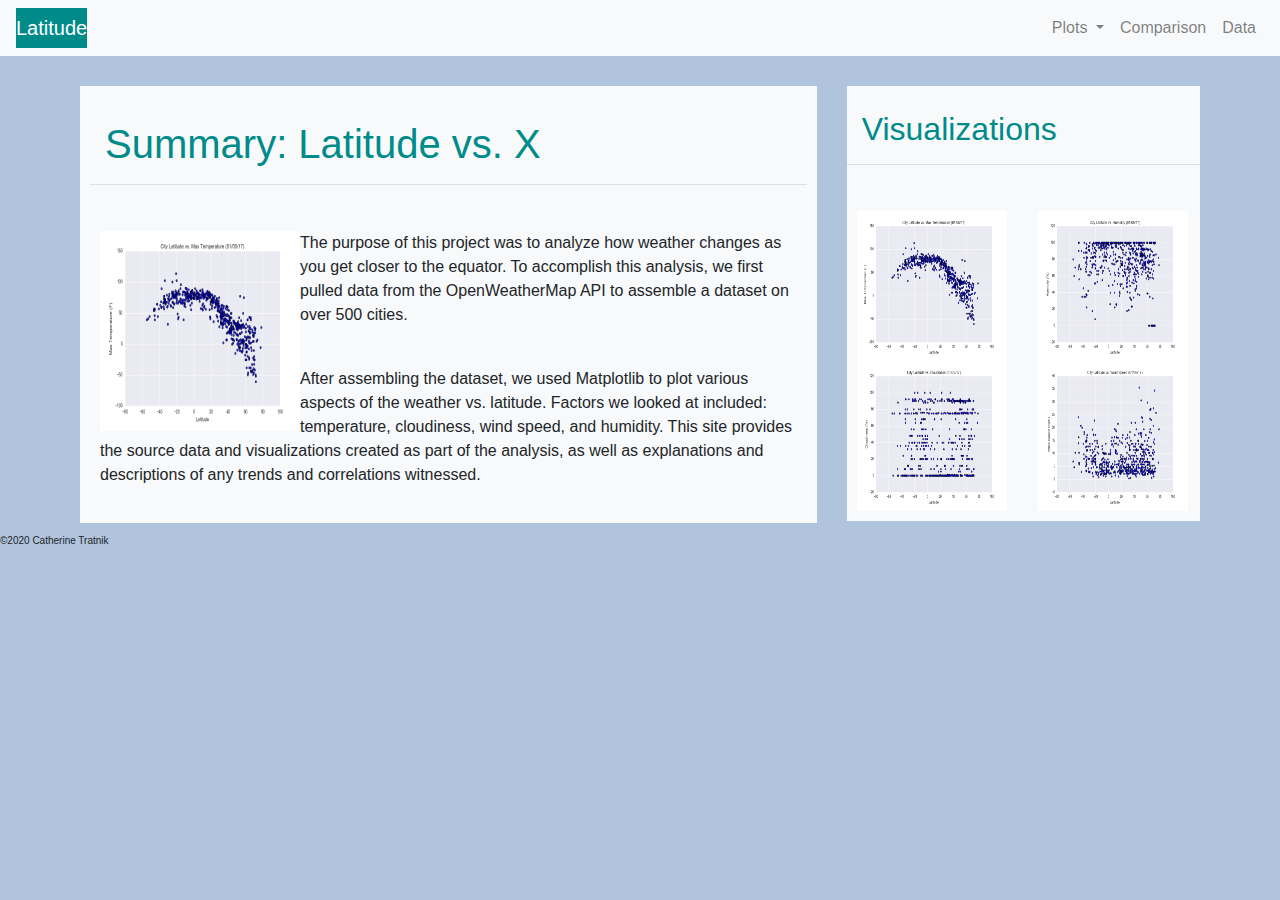
<file: index.html>
<!DOCTYPE html>
<html>
    <head>
        <meta charset="UTF-8">
        <title>
          Web Homework  
        </title>
        <!-- CDN -->
        <!-- Boostrap Stylesheet -->
        <link rel="stylesheet" href="https://stackpath.bootstrapcdn.com/bootstrap/4.4.1/css/bootstrap.min.css" 
        integrity="sha384-Vkoo8x4CGsO3+Hhxv8T/Q5PaXtkKtu6ug5TOeNV6gBiFeWPGFN9MuhOf23Q9Ifjh" crossorigin="anonymous">

        <!-- Personal css -->
        <link rel="stylesheet" href="assets/styles/styles.css" media="screen">
    </head>

    <body>

      <!-- navbar -->
      <nav class="navbar navbar-expand-lg navbar-light bg-light">
          <a class="navbar-brand" href="index.html">Latitude<span class="sr-only">(current)</span></a>
          <button class="navbar-toggler" type="button" data-toggle="collapse" data-target="#navbarNavDropdown" aria-controls="navbarNavDropdown" aria-expanded="false" aria-label="Toggle navigation">
            <span class="navbar-toggler-icon"></span>
          </button>
          <div class="collapse navbar-collapse" id="navbarNavDropdown">
            <ul class="navbar-nav">
              <!-- <li class="nav-item active">
                <a class="nav-link" href="index.html">Latitude <span class="sr-only">(current)</span></a>
              </li> -->
            </ul>
            <ul class="navbar-nav ml-auto">
              <li class="nav-item dropdown">
                <a class="nav-link dropdown-toggle" href="#" id="navbarDropdownMenuLink" data-toggle="dropdown" aria-haspopup="true" aria-expanded="false">
                  Plots
                </a>
                <div class="dropdown-menu" aria-labelledby="navbarDropdownMenuLink">
                  <a class="dropdown-item" href="maxtemp.html">Max Temperature</a>
                  <a class="dropdown-item" href="humidity.html">Humidity</a>
                  <a class="dropdown-item" href="cloudiness.html">Cloudiness</a>
                  <a class="dropdown-item" href="windspeed.html">Wind Speed</a>
                </div>
              </li>
              <li class="nav-item">
                <a class="nav-link" href="comparison.html">Comparison</a>
              </li>
              <li class="nav-item">
                  <a class="nav-link" href="data.html">Data</a>
              </li>
            </ul>
          </div>
        </nav>
        
        <!-- Content -->

        <div class="container">
          <div class="row">
            <div class="col-xs-12 col-md-8">
              <div class="box bg-light div-one">
                <br>
                <h1>Summary: Latitude vs. X</h1>
                <hr>
                <div class="container">
                  <img src="images/Fig1.png" class="image-details">
                  <div>
                    <p>
                      The purpose of this project was to analyze how weather changes as you get closer to the equator. To accomplish this analysis, we first pulled data from the OpenWeatherMap API to assemble a dataset on over 500 cities.
                    </p>
                    <br>
                    <p>
                      After assembling the dataset, we used Matplotlib to plot various aspects of the weather vs. latitude. Factors we looked at included: temperature, cloudiness, wind speed, and humidity. This site provides the source data and visualizations created as part of the analysis, as well as explanations and descriptions of any trends and correlations witnessed.
                    </p>
                  </div>
    
                </div>
              </div>
            </div>
            <!-- <section> -->
              <div class="col-xs-6 col-md-4">
                <div class="box bg-light">
                  <br>
                  <h2>Visualizations</h2>
                  <hr>
                  <div class="container">
                    <div class="row">
                      <div class="col-sm">
                        <article>
                          <a href="maxtemp.html">
                            <img src="images/Fig1.png" class="image-thumbs">    
                          </a>
                        </article>
                      </div>

                      <div class="col-sm">
                        <article>
                          <a href="humidity.html">
                            <img src="images/Fig2.png" class="image-thumbs">    
                          </a>
                        </article>
                      </div>
  
                      <div class="col-sm">
                        <article>
                          <a href="cloudiness.html">
                            <img src="images/Fig3.png" class="image-thumbs">    
                          </a>
                        </article>
                      </div>
  
                      <div class="col-sm">
                        <article>
                          <a href="windspeed.html">
                            <img src="images/Fig4.png" class="image-thumbs">    
                          </a>
                        </article>
                      </div>

                    </div>
                  </div>
                </div>
              </div>

            <!-- </section> -->

          </div>  
        </div>


        
        <!-- bootstrap CDN -->
        <script src="https://code.jquery.com/jquery-3.4.1.slim.min.js" 
        integrity="sha384-J6qa4849blE2+poT4WnyKhv5vZF5SrPo0iEjwBvKU7imGFAV0wwj1yYfoRSJoZ+n" crossorigin="anonymous"></script>
        <script src="https://cdn.jsdelivr.net/npm/popper.js@1.16.0/dist/umd/popper.min.js" 
        integrity="sha384-Q6E9RHvbIyZFJoft+2mJbHaEWldlvI9IOYy5n3zV9zzTtmI3UksdQRVvoxMfooAo" crossorigin="anonymous"></script>
        <script src="https://stackpath.bootstrapcdn.com/bootstrap/4.4.1/js/bootstrap.min.js" 
        integrity="sha384-wfSDF2E50Y2D1uUdj0O3uMBJnjuUD4Ih7YwaYd1iqfktj0Uod8GCExl3Og8ifwB6" crossorigin="anonymous"></script>

        <footer class="myfooter">
          <p>&copy;2020 Catherine Tratnik</p>
        </footer>
    </body>
</html>
</file>
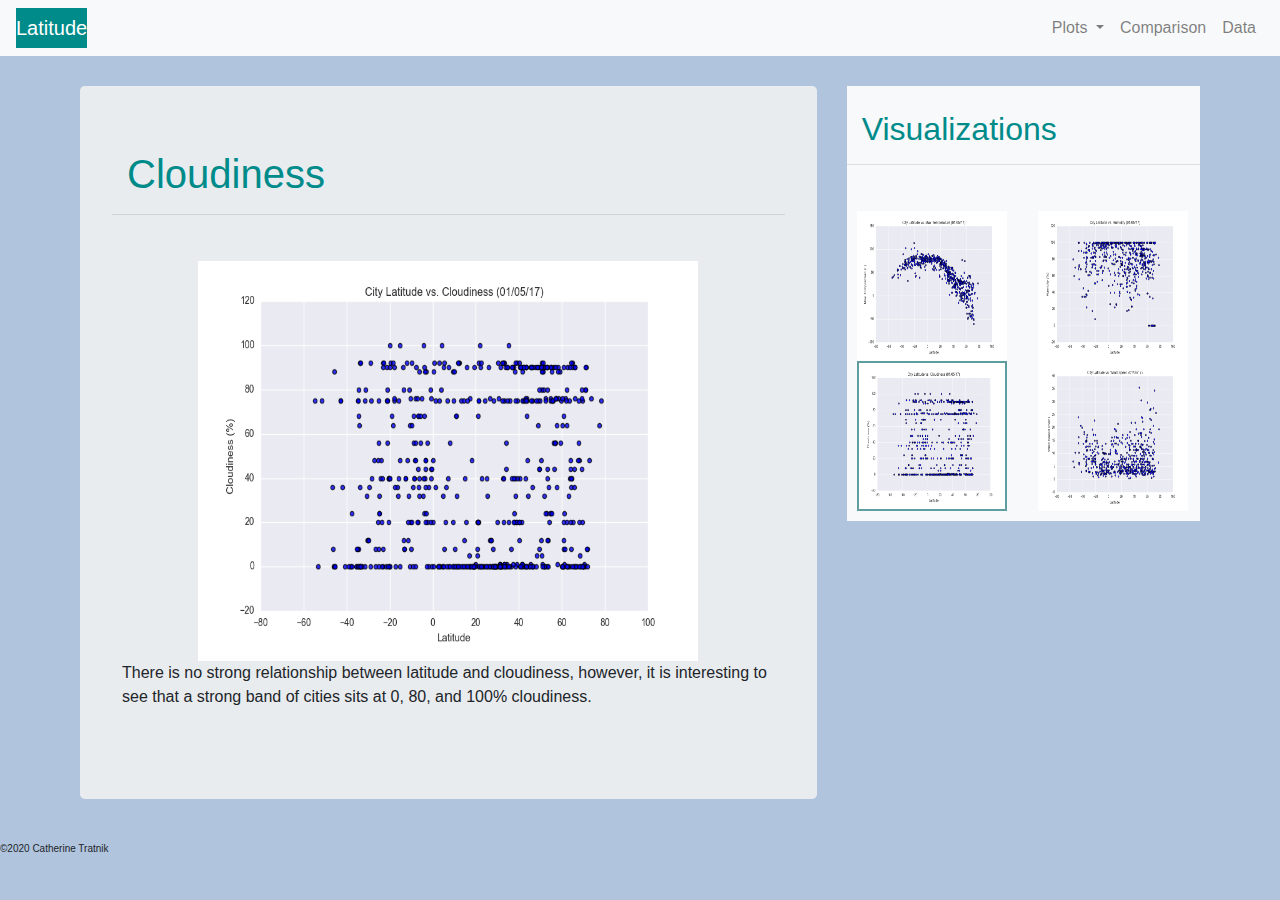
<file: cloudiness.html>
<!DOCTYPE html>
<html lang="en">
    <head>
        <meta charset="UTF-8"/>
        <title>Web Design Challenge</title>
        <!-- CDN -->
        <!-- Boostrap Stylesheet -->
        <link rel="stylesheet" href="https://stackpath.bootstrapcdn.com/bootstrap/4.4.1/css/bootstrap.min.css" 
        integrity="sha384-Vkoo8x4CGsO3+Hhxv8T/Q5PaXtkKtu6ug5TOeNV6gBiFeWPGFN9MuhOf23Q9Ifjh" crossorigin="anonymous">
    
        <!-- Personal css -->
        <link rel="stylesheet" href="assets/styles/styles.css" media="screen">
    
      </head>

<body>
    <!-- navbar -->
    <nav class="navbar navbar-expand-lg navbar-light bg-light">
        <a class="navbar-brand" href="index.html">Latitude</a>
        <button class="navbar-toggler" type="button" data-toggle="collapse" data-target="#navbarNavDropdown" aria-controls="navbarNavDropdown" aria-expanded="false" aria-label="Toggle navigation">
            <span class="navbar-toggler-icon"></span>
        </button>
        <div class="collapse navbar-collapse" id="navbarNavDropdown">
            <ul class="navbar-nav ml-auto">
            <!-- <li class="nav-item active">
                <a class="nav-link" href="index.html">Latitude </a>
            </li> -->
            <li class="nav-item dropdown">
                <a class="nav-link dropdown-toggle" href="#" id="navbarDropdownMenuLink" data-toggle="dropdown" aria-haspopup="true" aria-expanded="false">
                Plots
                </a>
                <div class="dropdown-menu" aria-labelledby="navbarDropdownMenuLink">
                <a class="dropdown-item" href="maxtemp.html">Max Temperature</a>
                <a class="dropdown-item" href="humidity.html">Humidity</a>
                <a class="dropdown-item" href="cloudiness.html">Cloudiness</a>
                <a class="dropdown-item" href="windspeed.html">Wind Speed</a>
                </div>
            </li>
            <li class="nav-item">
                <a class="nav-link" href="comparison.html">Comparison</a>
            </li>
            <li class="nav-item">
                <a class="nav-link" href="data.html">Data <span class="sr-only">(current)</span></a>
            </li>

            </ul>
        </div>
        </nav>

        <!--Cloudiness Content-->
        <div class="container">
            <div class="row">
              <div class="col-xs-12 col-md-8">
                <div class="jumbotron">
                  <h1>Cloudiness</h1>
                  <hr>
                  <div class="container">
                    <img src="images/Fig3.png" class="image-center">
                    <div>
                      <p>
                        There is no strong relationship between latitude and cloudiness, however, it is interesting to see that a strong band of cities sits at 0, 80, and 100% cloudiness.
                      </p>
                    </div>
      
                  </div>
                </div>
              </div>
              <div class="col-xs-6 col-md-4">
                <div class="box bg-light">
                  <br>
                  <h2>Visualizations</h2>
                  <hr>
                  <div class="container">
                      <div class="row">
                          <div class="col-sm">
                            <article>
                                <a href="maxtemp.html">
                                  <img src="images/Fig1.png" class="image-thumbs" >    
                                </a>
                              </article>
                          </div>

                          <div class="col-sm">
                            <article>
                                <a href="humidity.html">
                                  <img src="images/Fig2.png" class="image-thumbs">    
                                </a>
                              </article>            
                          </div>

                          <div class="col-sm">
                            <article>
                                <a href="cloudiness.html">
                                  <img src="images/Fig3.png" class="image-border">    
                                </a>
                              </article>
                          </div>

                          <div class="col-sm">
                            <article>
                                <a href="windspeed.html">
                                  <img src="images/Fig4.png" class="image-thumbs">    
                                </a>
                              </article>
                          </div>
                      </div>
                  </div>

                </div>
              </div>
            </div>  
          </div>

        <!-- bootstrap CDN -->
        <script src="https://code.jquery.com/jquery-3.4.1.slim.min.js" 
        integrity="sha384-J6qa4849blE2+poT4WnyKhv5vZF5SrPo0iEjwBvKU7imGFAV0wwj1yYfoRSJoZ+n" crossorigin="anonymous"></script>
        <script src="https://cdn.jsdelivr.net/npm/popper.js@1.16.0/dist/umd/popper.min.js" 
        integrity="sha384-Q6E9RHvbIyZFJoft+2mJbHaEWldlvI9IOYy5n3zV9zzTtmI3UksdQRVvoxMfooAo" crossorigin="anonymous"></script>
        <script src="https://stackpath.bootstrapcdn.com/bootstrap/4.4.1/js/bootstrap.min.js" 
        integrity="sha384-wfSDF2E50Y2D1uUdj0O3uMBJnjuUD4Ih7YwaYd1iqfktj0Uod8GCExl3Og8ifwB6" crossorigin="anonymous"></script>
        <footer class="myfooter">
          <p>&copy;2020 Catherine Tratnik</p>
        </footer>
</body>
</html>
</file>
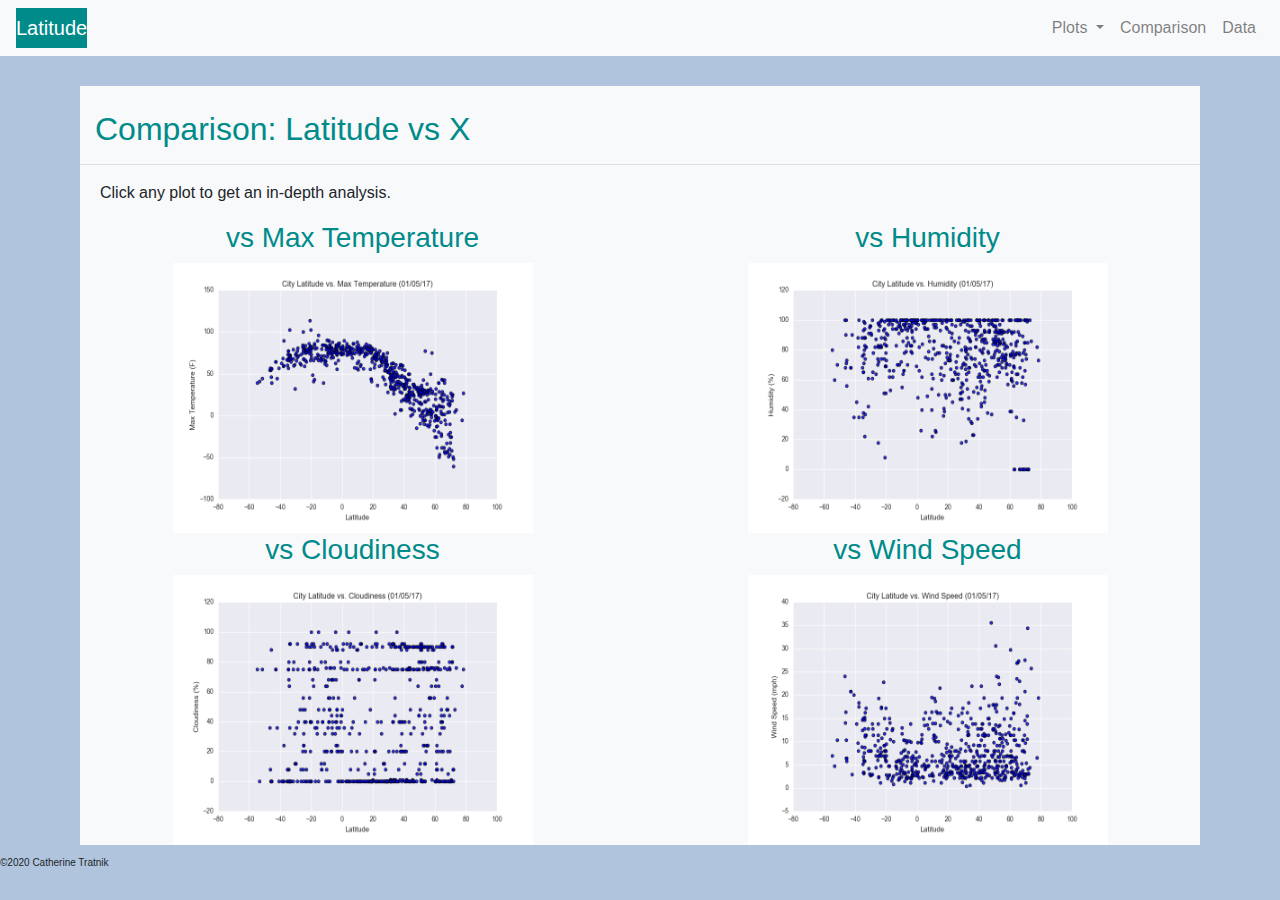
<file: comparison.html>
<!DOCTYPE html>
<html>
    <head>
        <meta charset="UTF-8">
        <title>
          Web Homework  
        </title>
        <!-- CDN -->
        <!-- Boostrap Stylesheet -->
        <link rel="stylesheet" href="https://stackpath.bootstrapcdn.com/bootstrap/4.4.1/css/bootstrap.min.css" 
        integrity="sha384-Vkoo8x4CGsO3+Hhxv8T/Q5PaXtkKtu6ug5TOeNV6gBiFeWPGFN9MuhOf23Q9Ifjh" crossorigin="anonymous">

        <!-- Personal css -->
        <link rel="stylesheet" href="assets/styles/styles.css" media="screen">
    </head>

    <body>

      <!-- navbar -->
      <nav class="navbar navbar-expand-lg navbar-light bg-light">
          <a class="navbar-brand" href="index.html">Latitude</a>
          <button class="navbar-toggler" type="button" data-toggle="collapse" data-target="#navbarNavDropdown" aria-controls="navbarNavDropdown" aria-expanded="false" aria-label="Toggle navigation">
            <span class="navbar-toggler-icon"></span>
          </button>
          <div class="collapse navbar-collapse" id="navbarNavDropdown">
            <ul class="navbar-nav ml-auto">
              <!-- <li class="nav-item active">
                <a class="nav-link" href="index.html">Latitude</a>
              </li> -->
              <li class="nav-item dropdown">
                <a class="nav-link dropdown-toggle" href="#" id="navbarDropdownMenuLink" data-toggle="dropdown" aria-haspopup="true" aria-expanded="false">
                  Plots
                </a>
                <div class="dropdown-menu" aria-labelledby="navbarDropdownMenuLink">
                  <a class="dropdown-item" href="maxtemp.html">Max Temperature</a>
                  <a class="dropdown-item" href="humidity.html">Humidity</a>
                  <a class="dropdown-item" href="cloudiness.html">Cloudiness</a>
                  <a class="dropdown-item" href="windspeed.html">Wind Speed</a>
                </div>
              </li>
              <li class="nav-item">
                <a class="nav-link" href="comparison.html">Comparison<span class="sr-only">(current)</span></a>
              </li>
              <li class="nav-item">
                  <a class="nav-link" href="data.html">Data </a>
              </li>

            </ul>
          </div>
      </nav>

      <!-- Comparisons Content-->
      <div class="container">
        <div class="box bg-light">
          <div class="box">
            <br>
            <h2>Comparison: Latitude vs X</h2>
            <hr>
            <p style="margin-left: 20px;">Click any plot to get an in-depth analysis.</p>
          </div>
          <!--Max Temperature-->
          <div class="row">
            <div class="col-sm">
              <article>
                <h3>vs Max Temperature</h3>
                <a href="maxtemp.html">
                  <img src="images/Fig1.png" class="image-compare">    
                </a>
              </article>
            </div>
            <!--Humidity-->
            <div class="col-sm">
              <article>
                <h3>vs Humidity</h3>
                <a href="humidity.html">
                  <img src="images/Fig2.png" class="image-compare">    
                </a>
              </article>
            </div>
          </div>
          <!--Cloudiness-->
          <div class="row">
            <div class="col-sm">
              <article>
                <h3>vs Cloudiness</h3>
                <a href="cloudiness.html">
                  <img src="images/Fig3.png" class="image-compare">    
                </a>
              </article>
            </div>
            <!--Wind Speed-->
            <div class="col-sm">
              <article>
                <h3>vs Wind Speed</h3>
                <a href="windspeed.html">
                  <img src="images/Fig4.png" class="image-compare">    
                </a>
              </article>
            </div>
          </div>
        </div>
      </div>
      <!-- bootstrap CDN -->
      <script src="https://code.jquery.com/jquery-3.4.1.slim.min.js" 
      integrity="sha384-J6qa4849blE2+poT4WnyKhv5vZF5SrPo0iEjwBvKU7imGFAV0wwj1yYfoRSJoZ+n" crossorigin="anonymous"></script>
      <script src="https://cdn.jsdelivr.net/npm/popper.js@1.16.0/dist/umd/popper.min.js" 
      integrity="sha384-Q6E9RHvbIyZFJoft+2mJbHaEWldlvI9IOYy5n3zV9zzTtmI3UksdQRVvoxMfooAo" crossorigin="anonymous"></script>
      <script src="https://stackpath.bootstrapcdn.com/bootstrap/4.4.1/js/bootstrap.min.js" 
      integrity="sha384-wfSDF2E50Y2D1uUdj0O3uMBJnjuUD4Ih7YwaYd1iqfktj0Uod8GCExl3Og8ifwB6" crossorigin="anonymous"></script>
      <footer class="myfooter">
        <p>&copy;2020 Catherine Tratnik</p>
      </footer>
    </body>
</html>
</file>
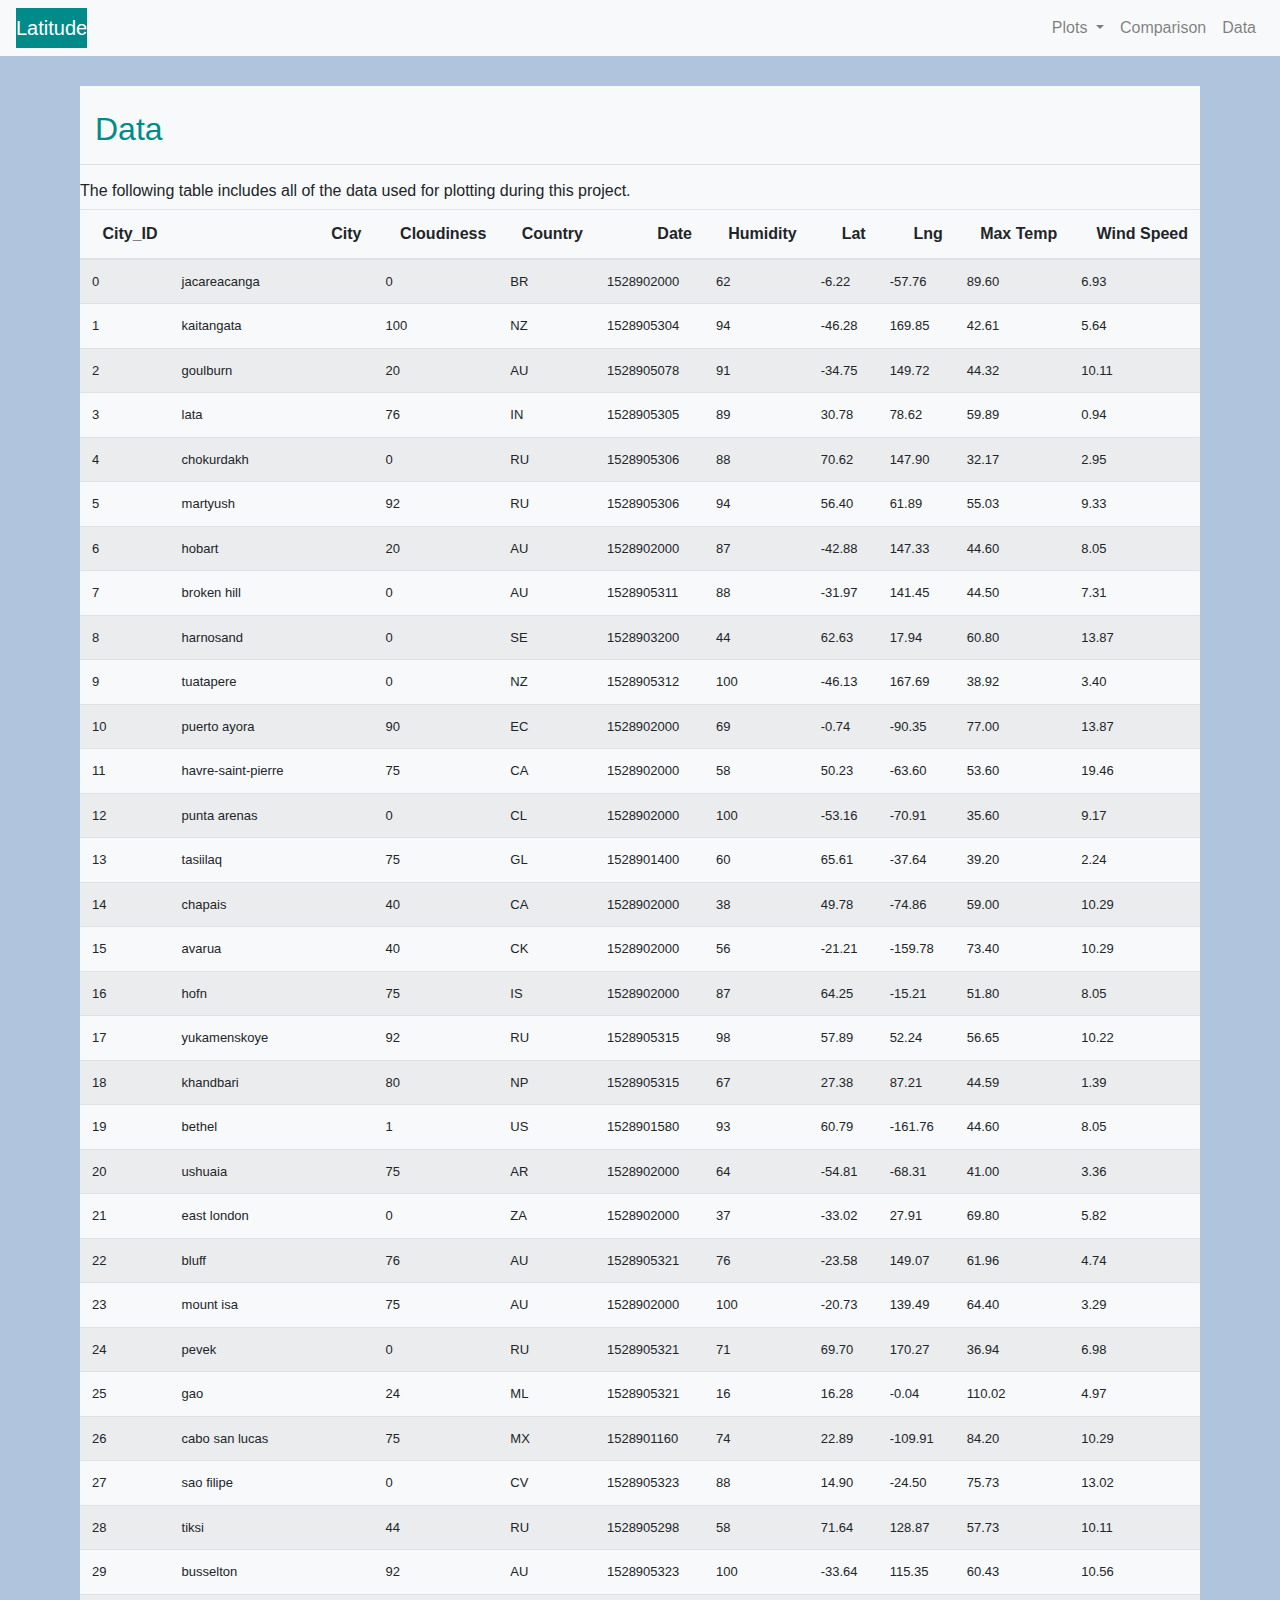
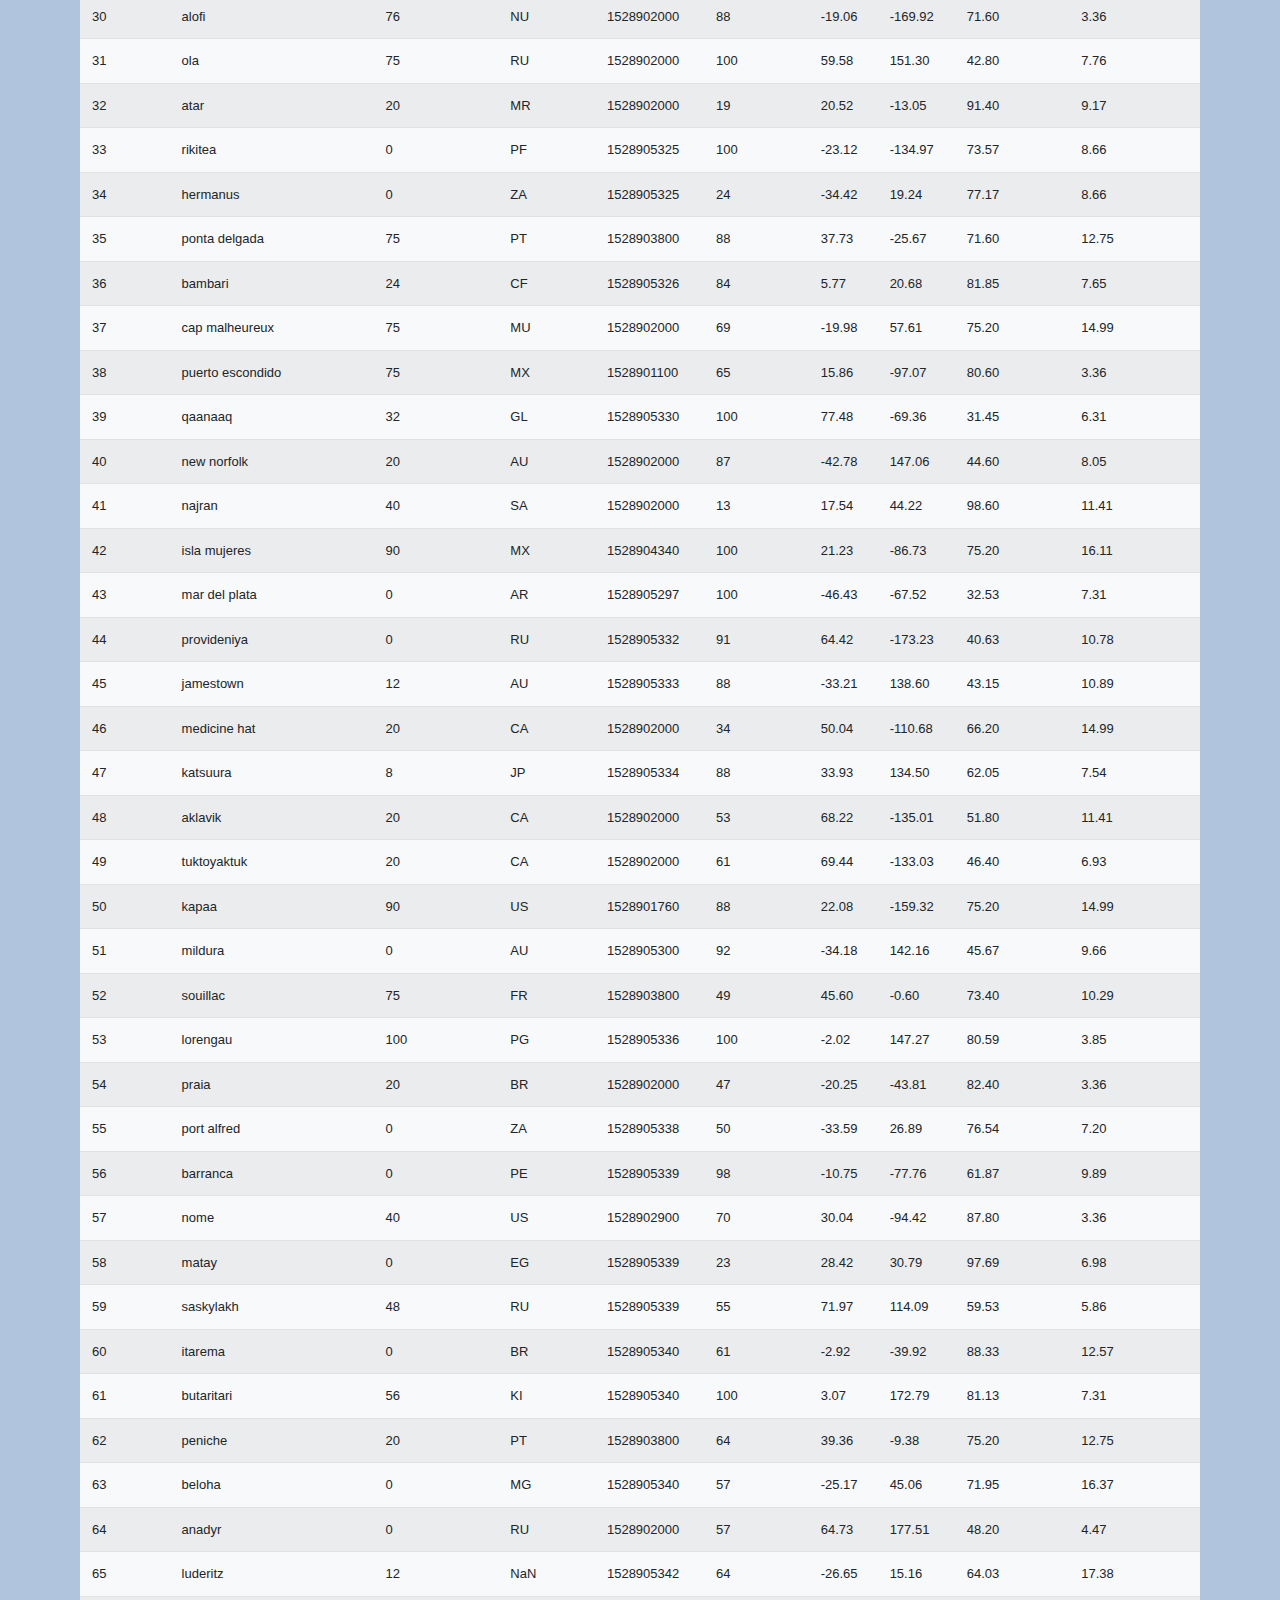
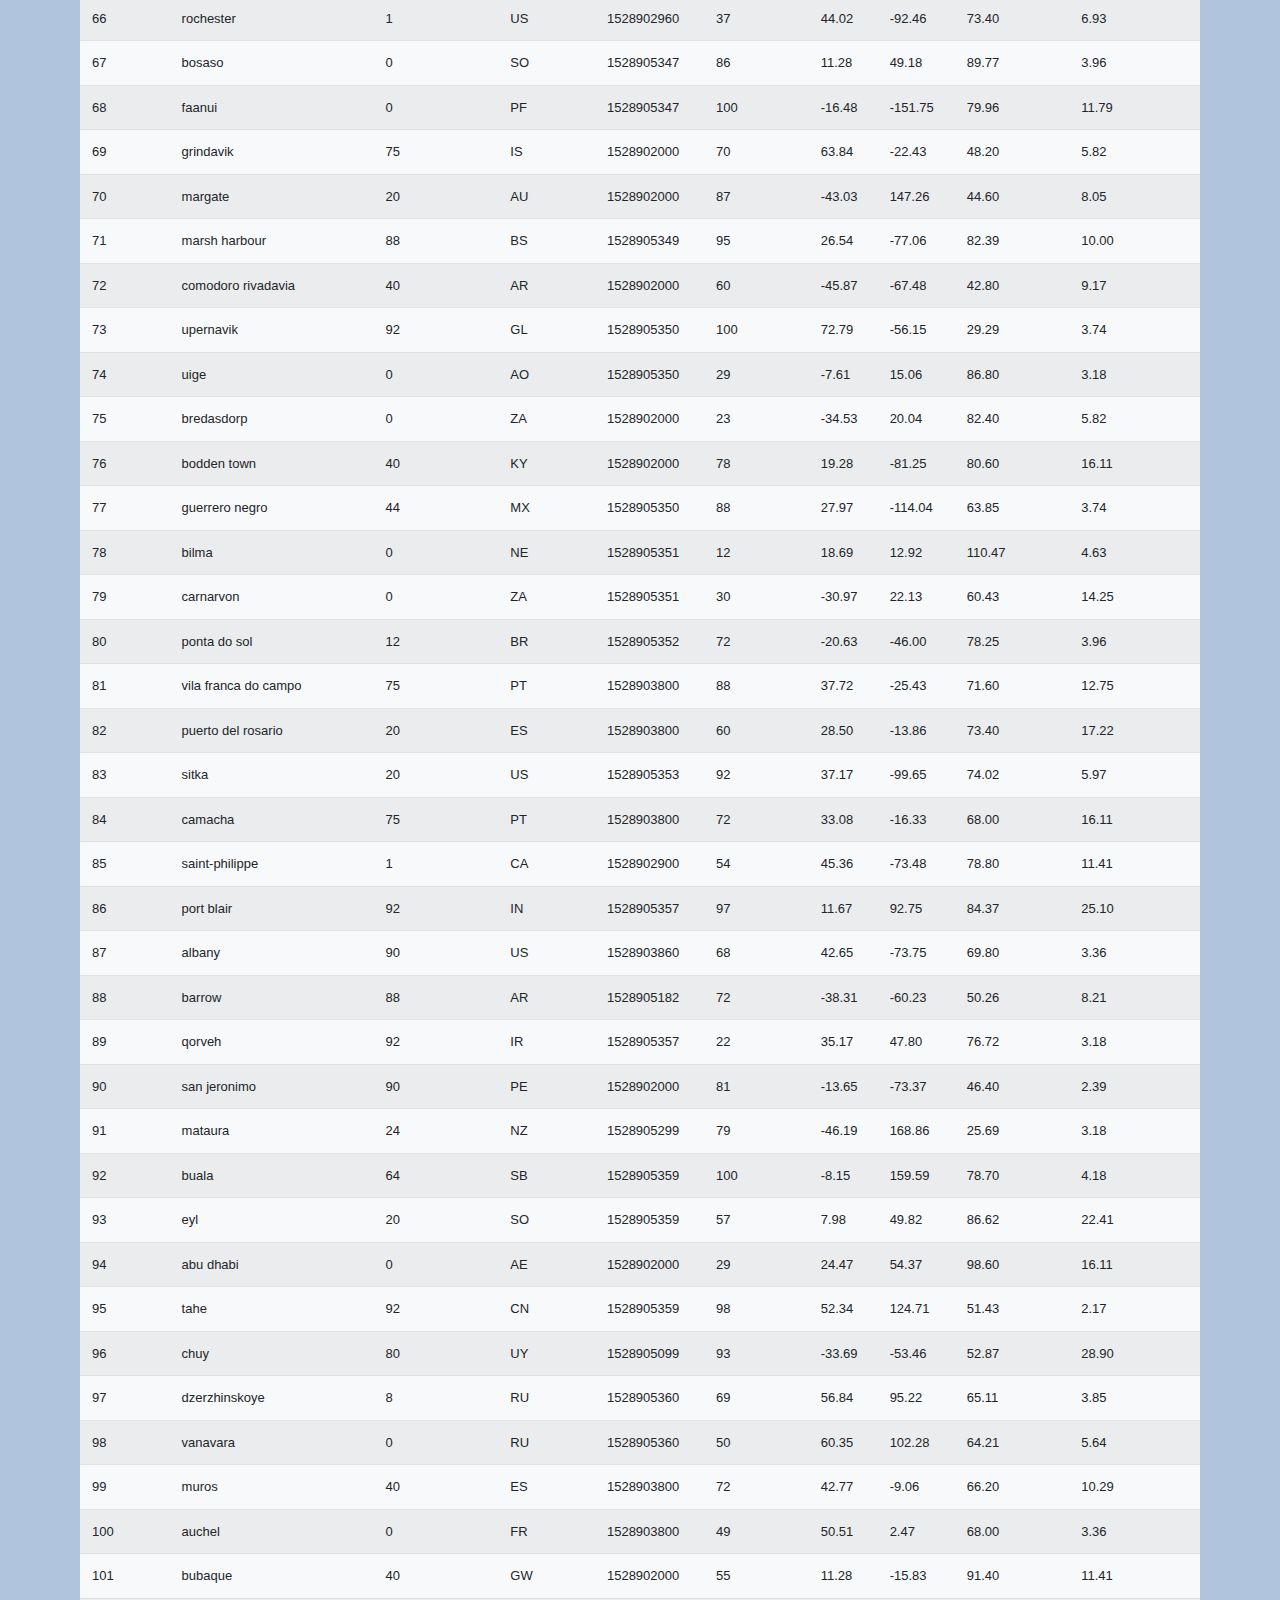
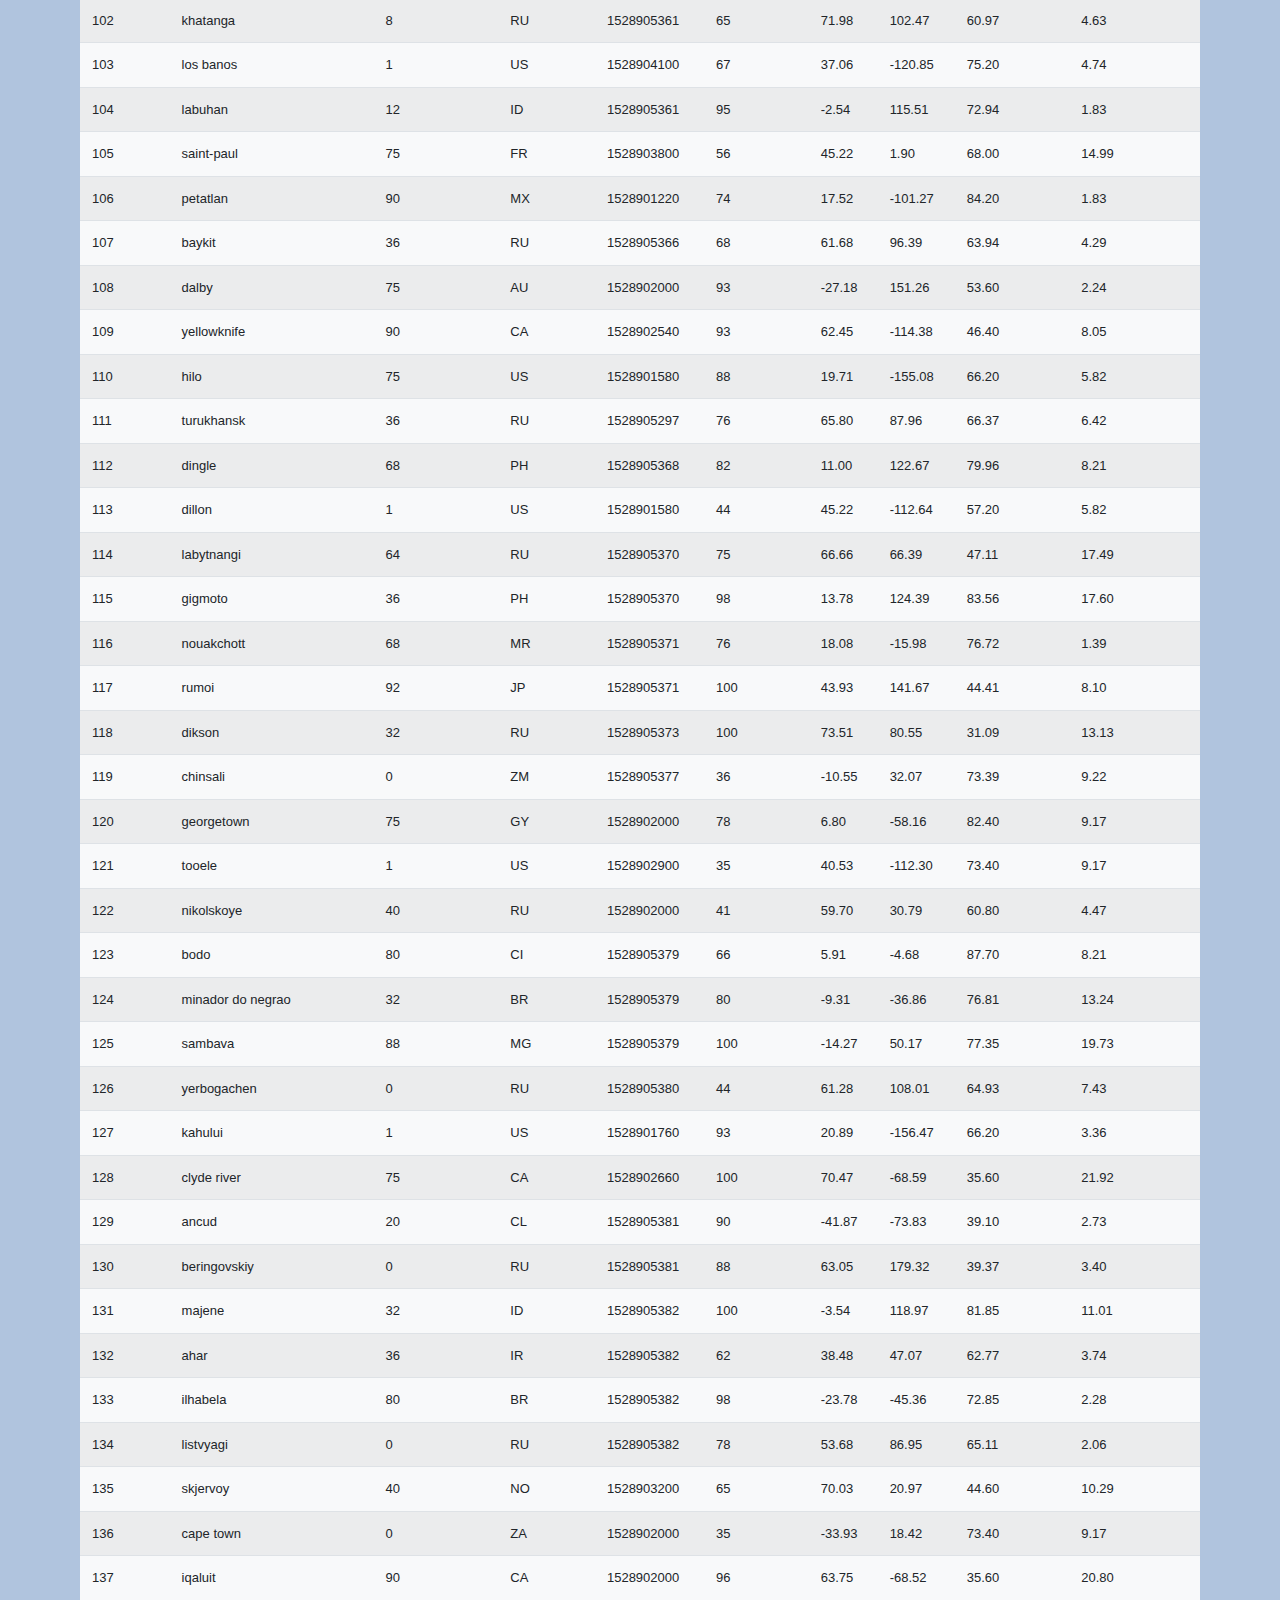
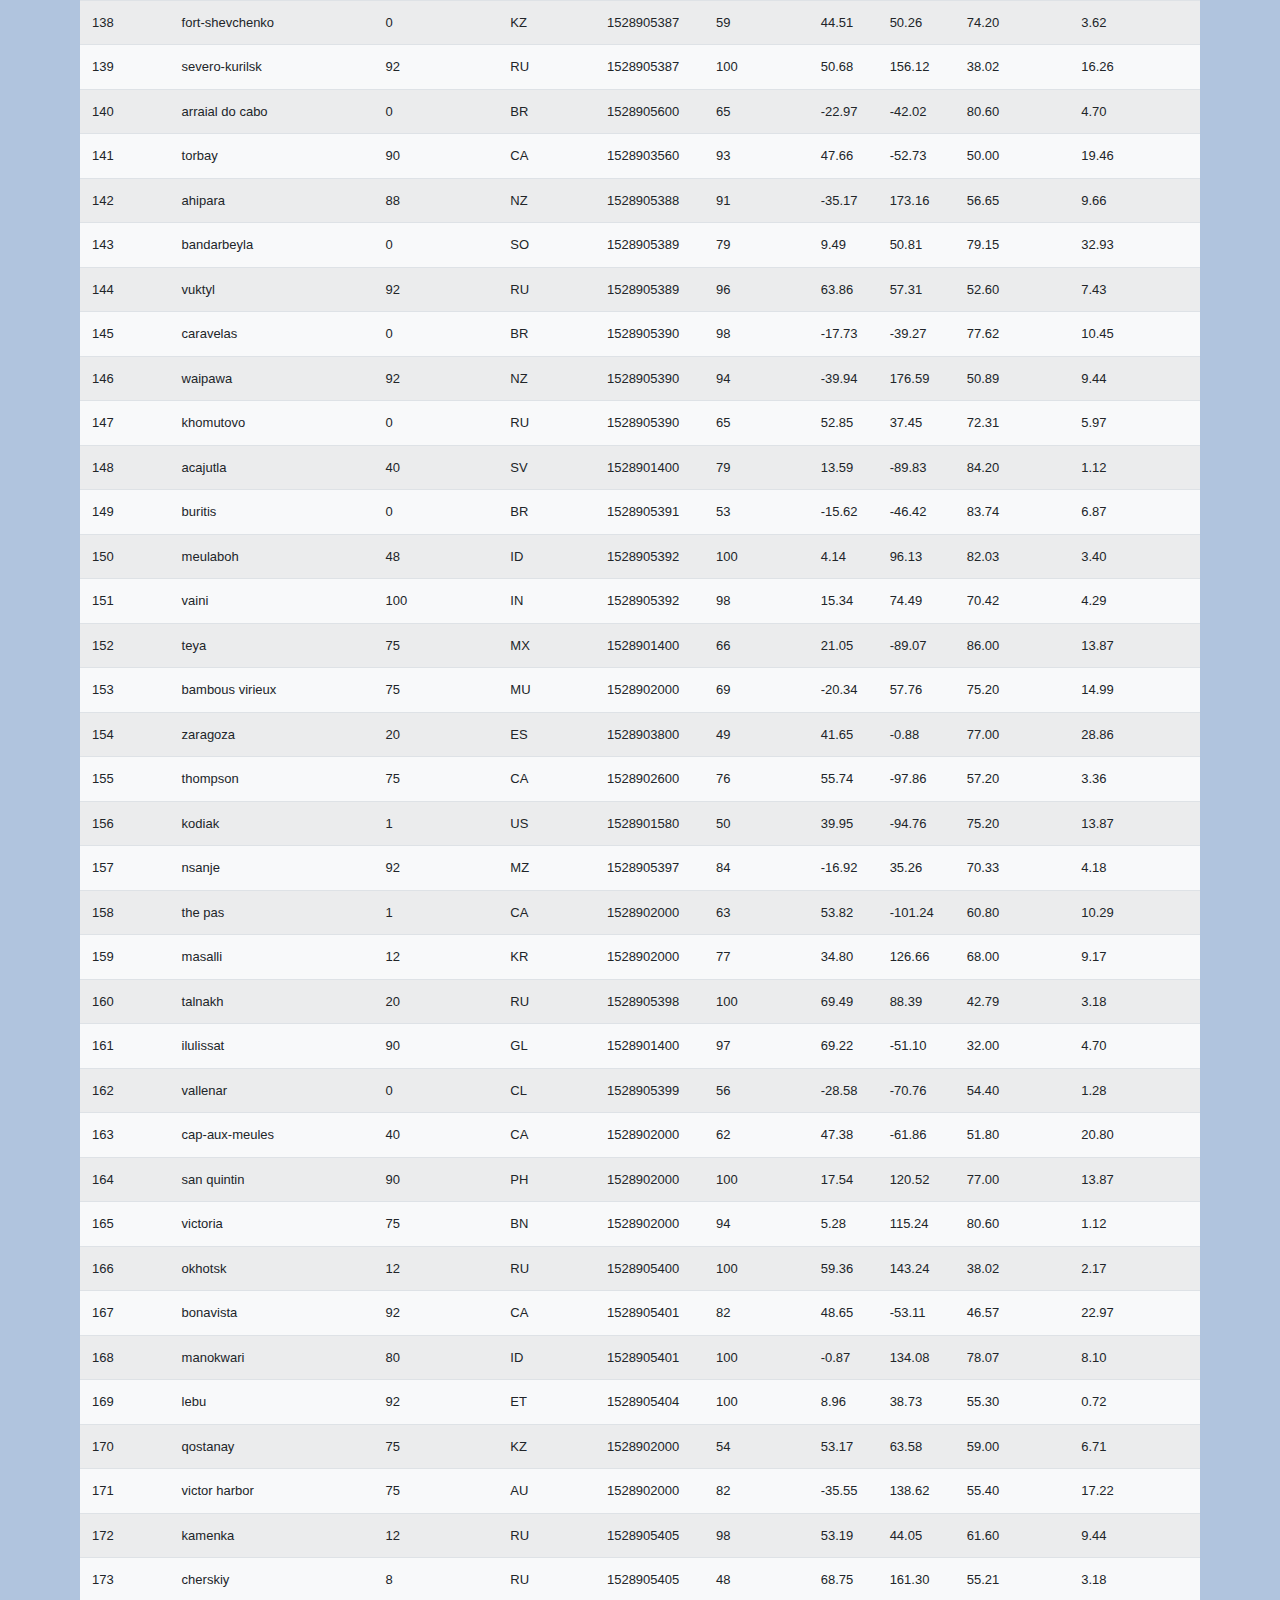
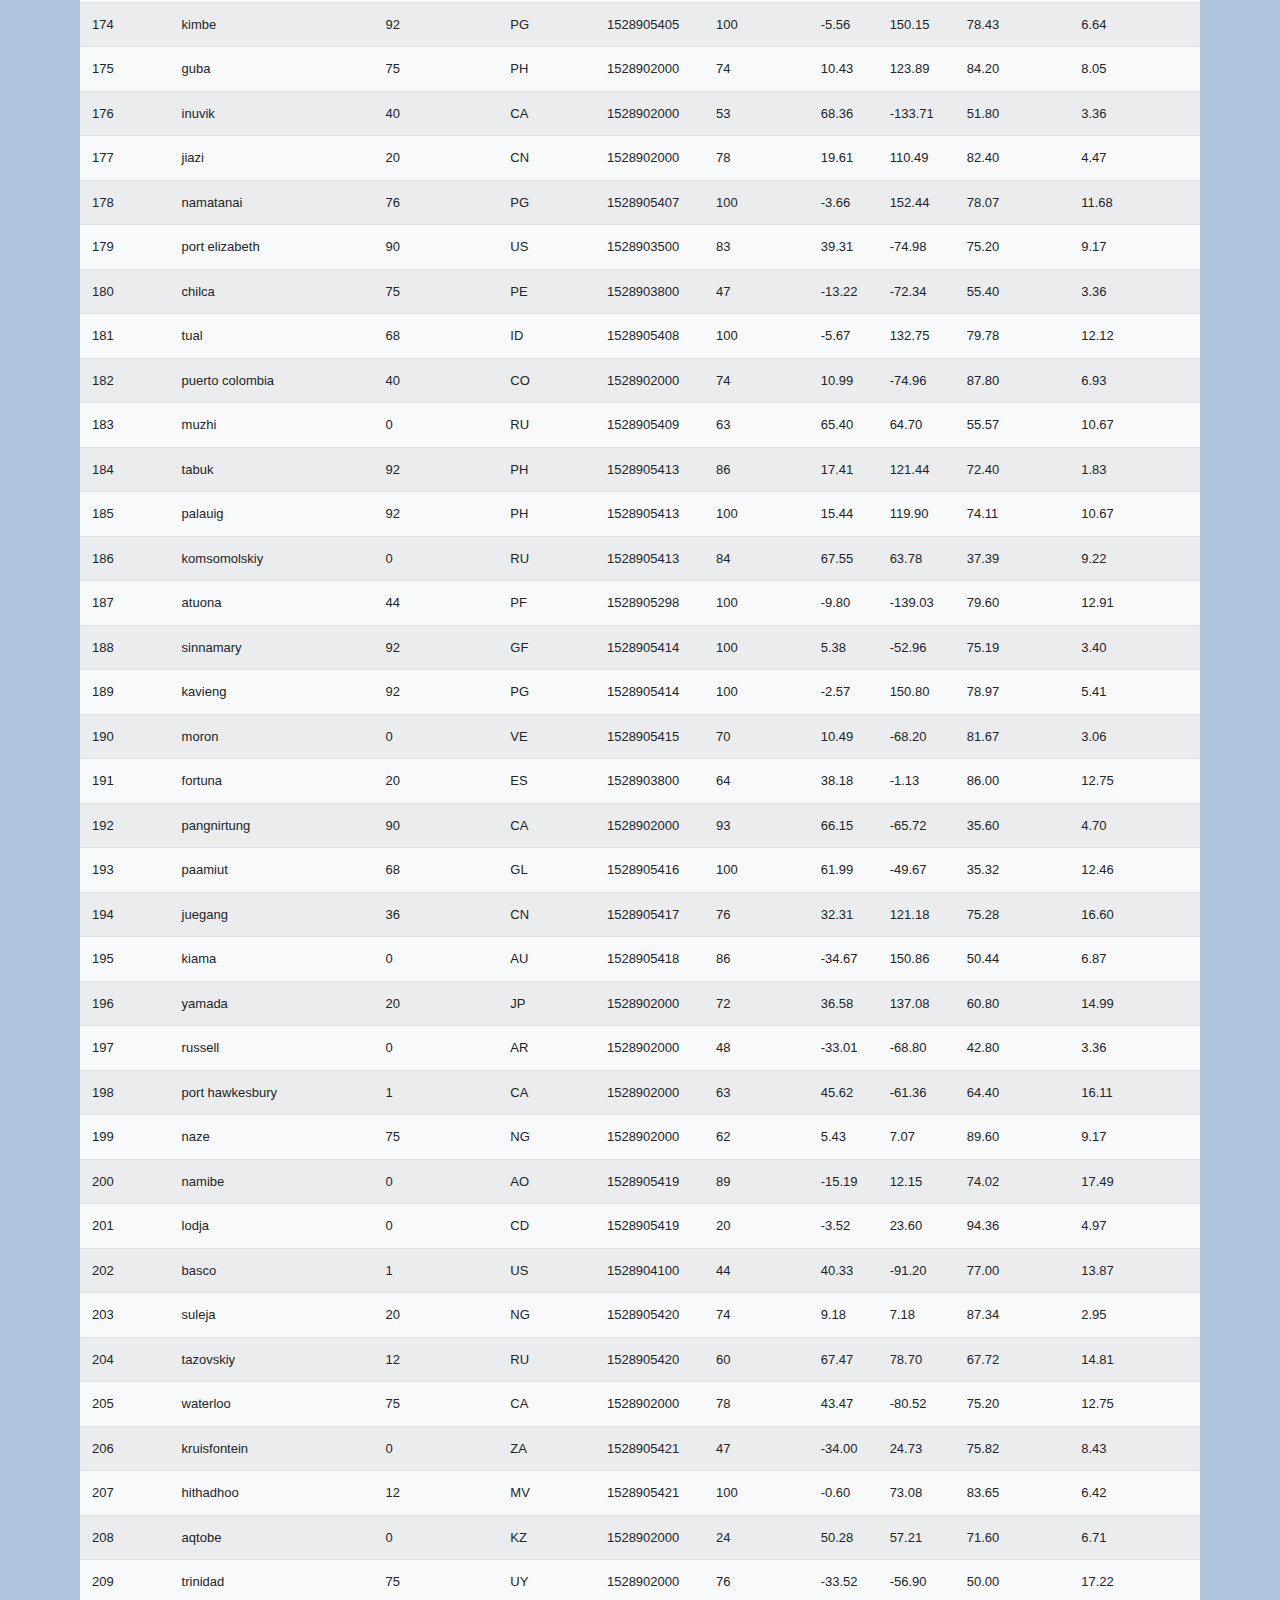
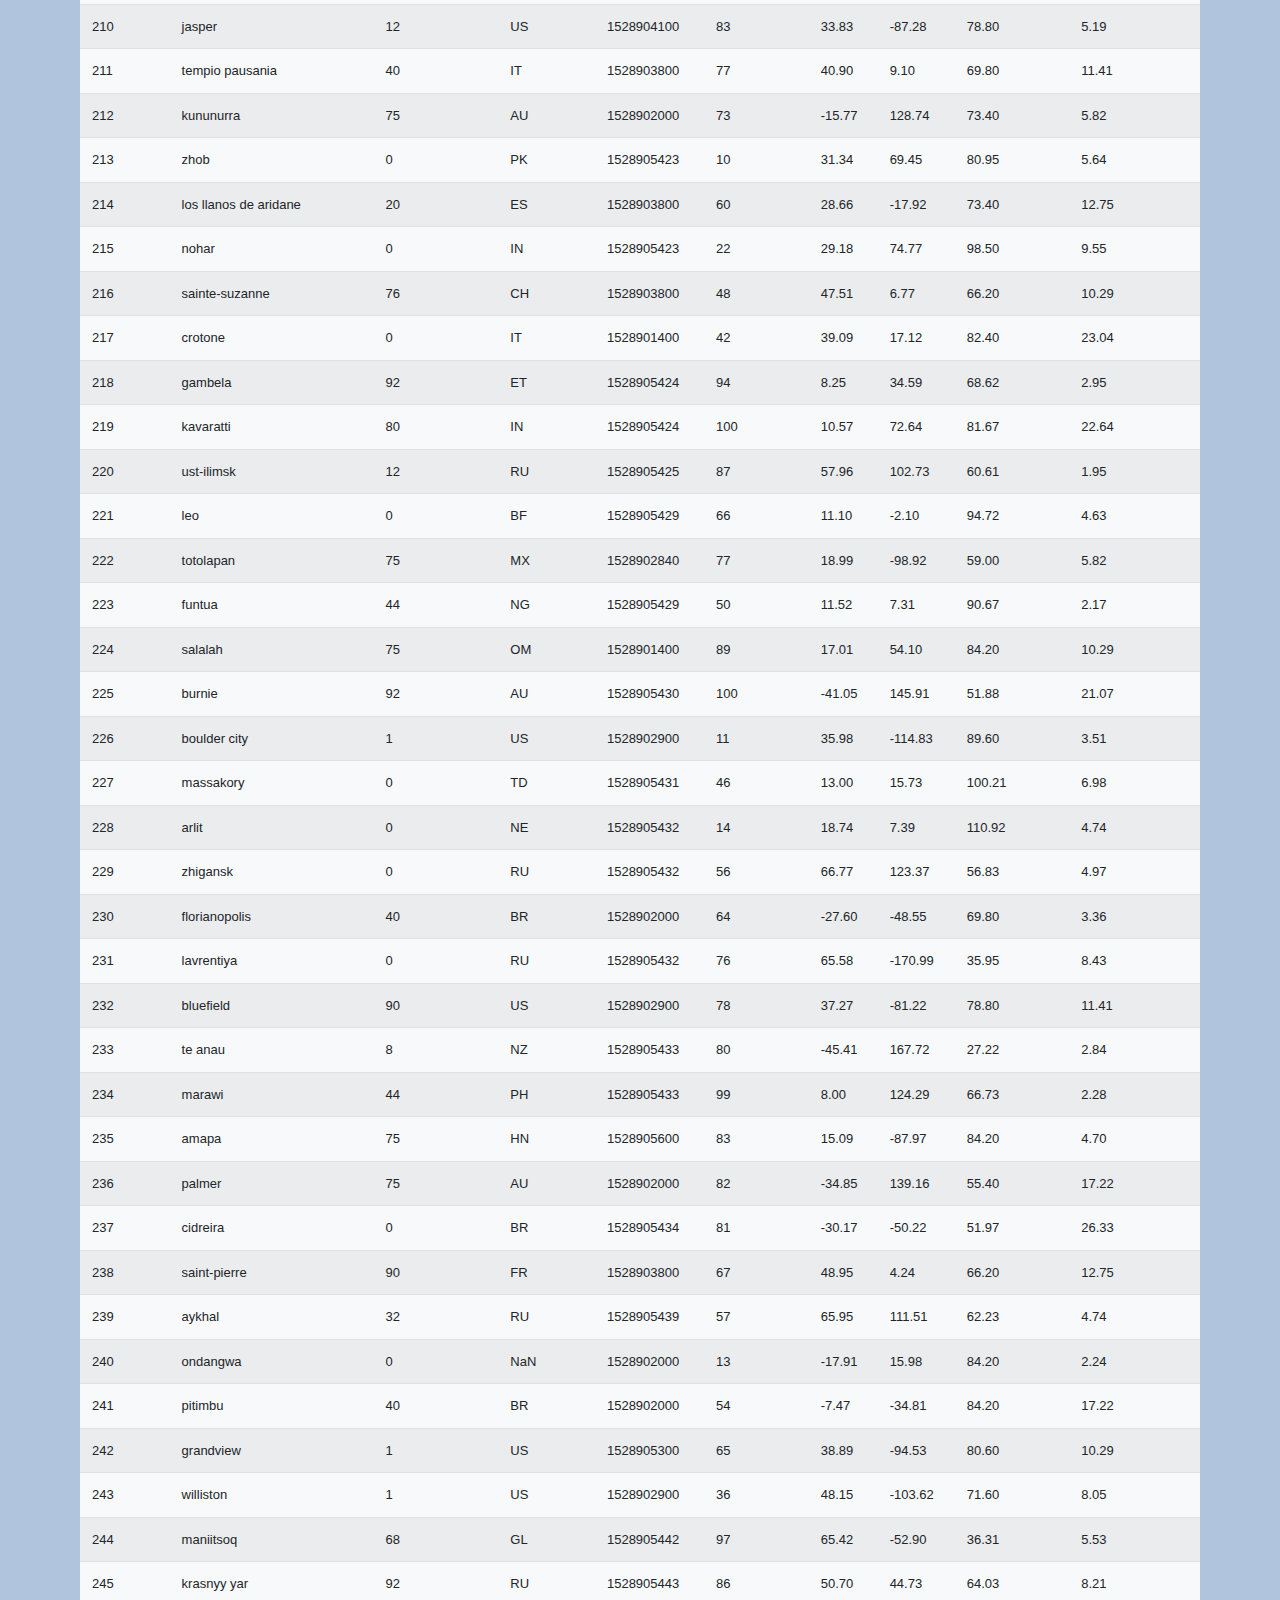
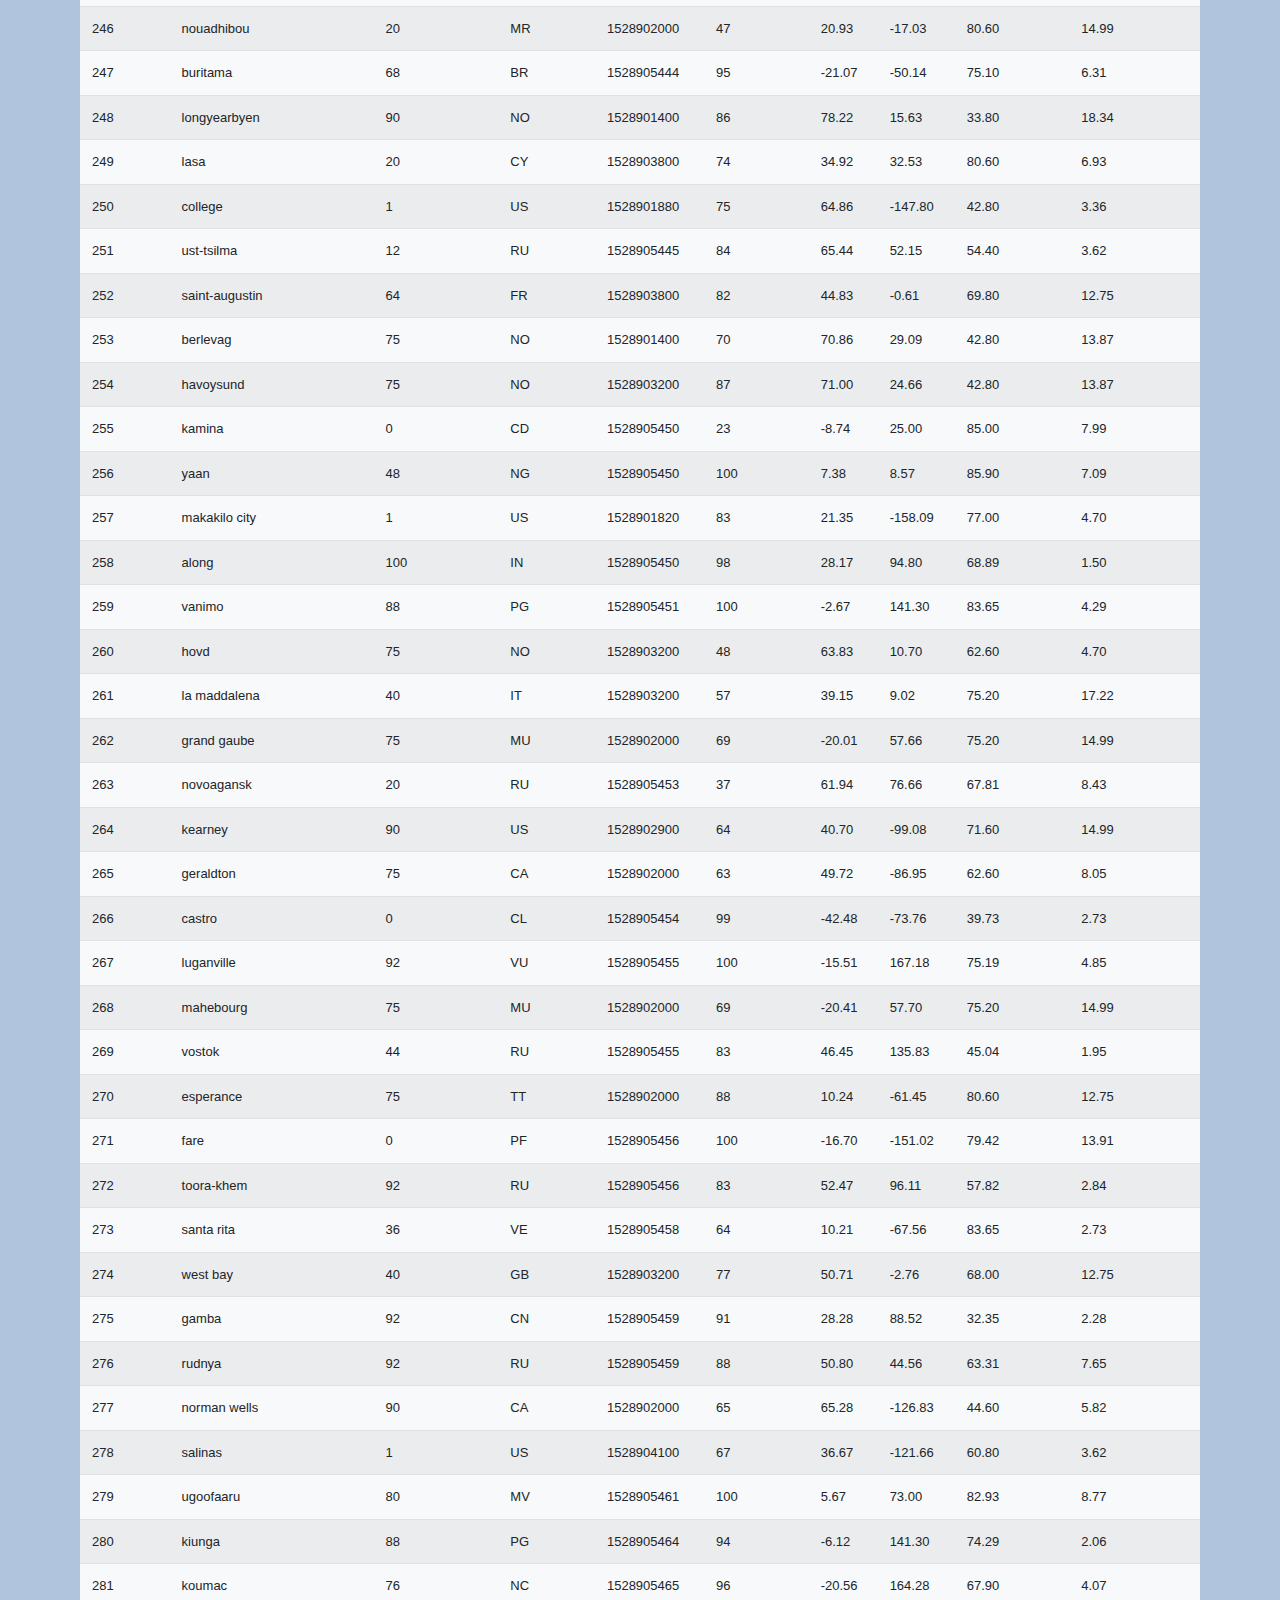
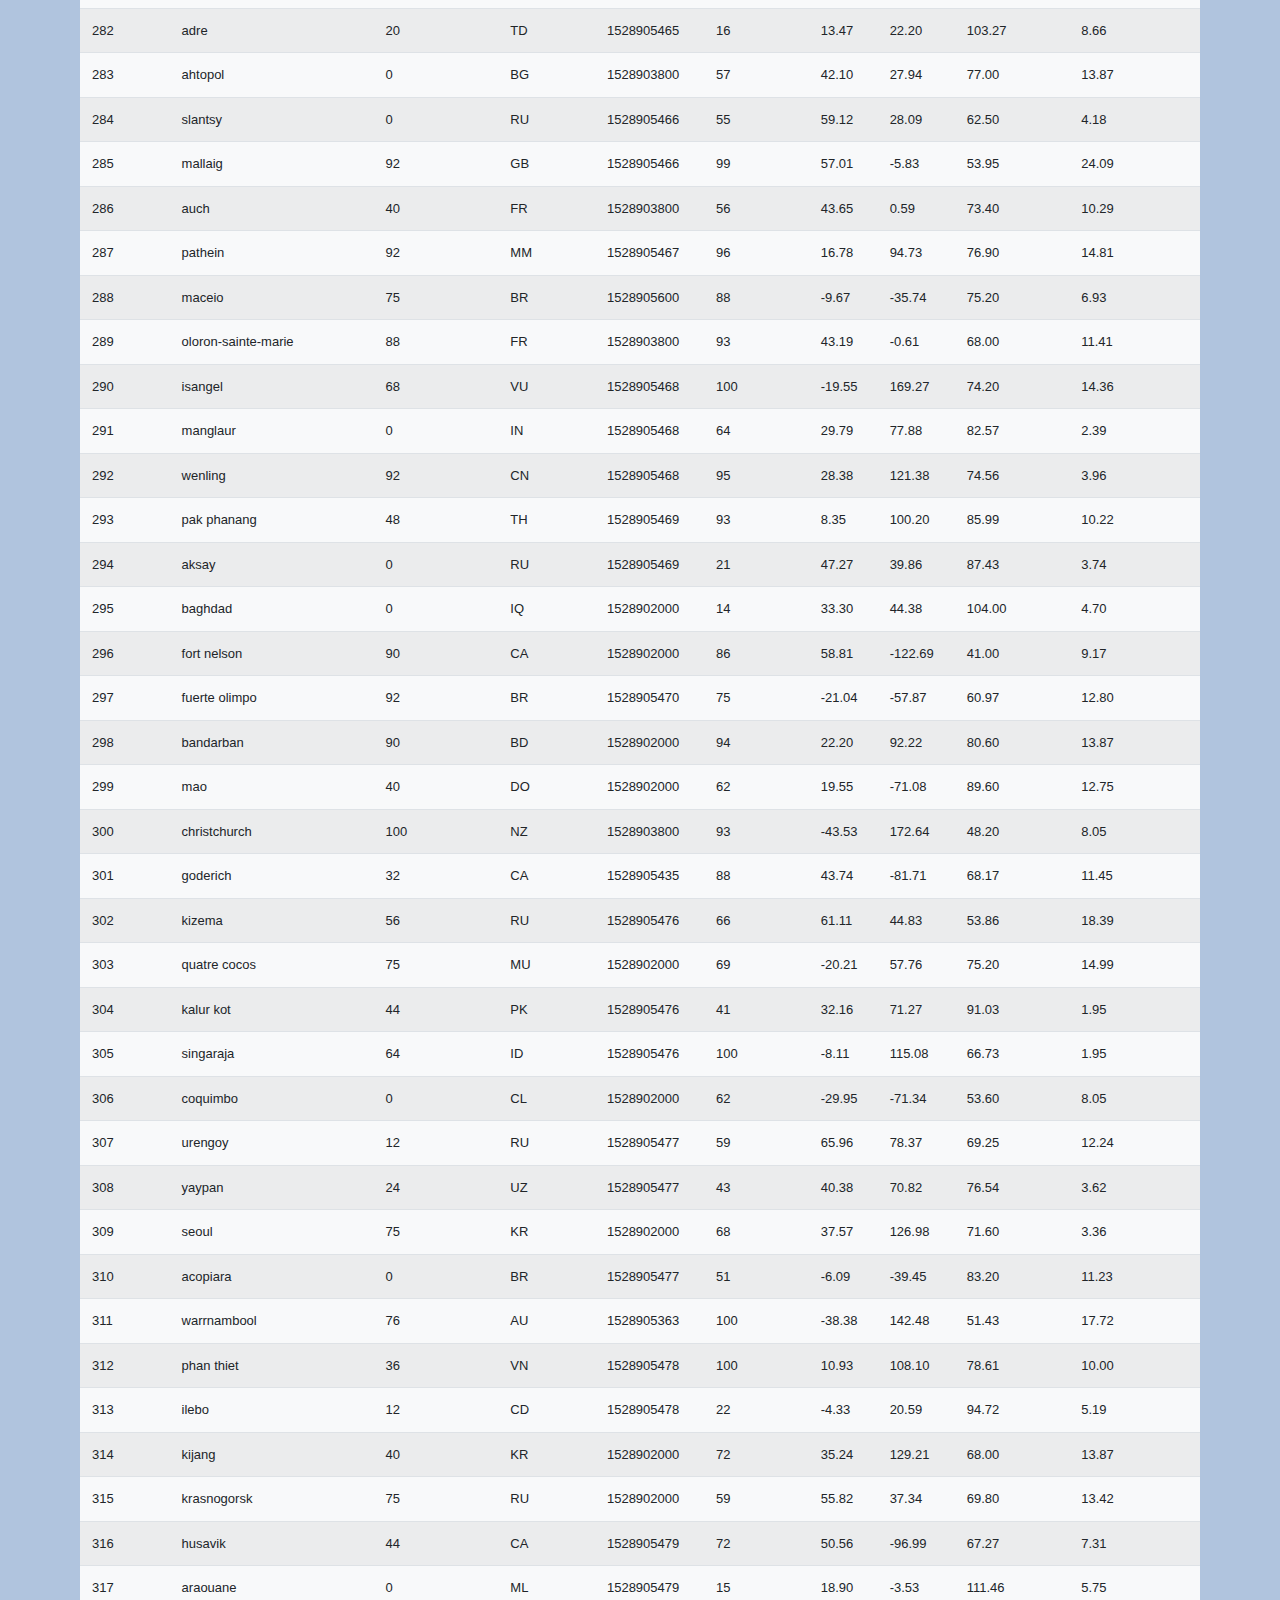
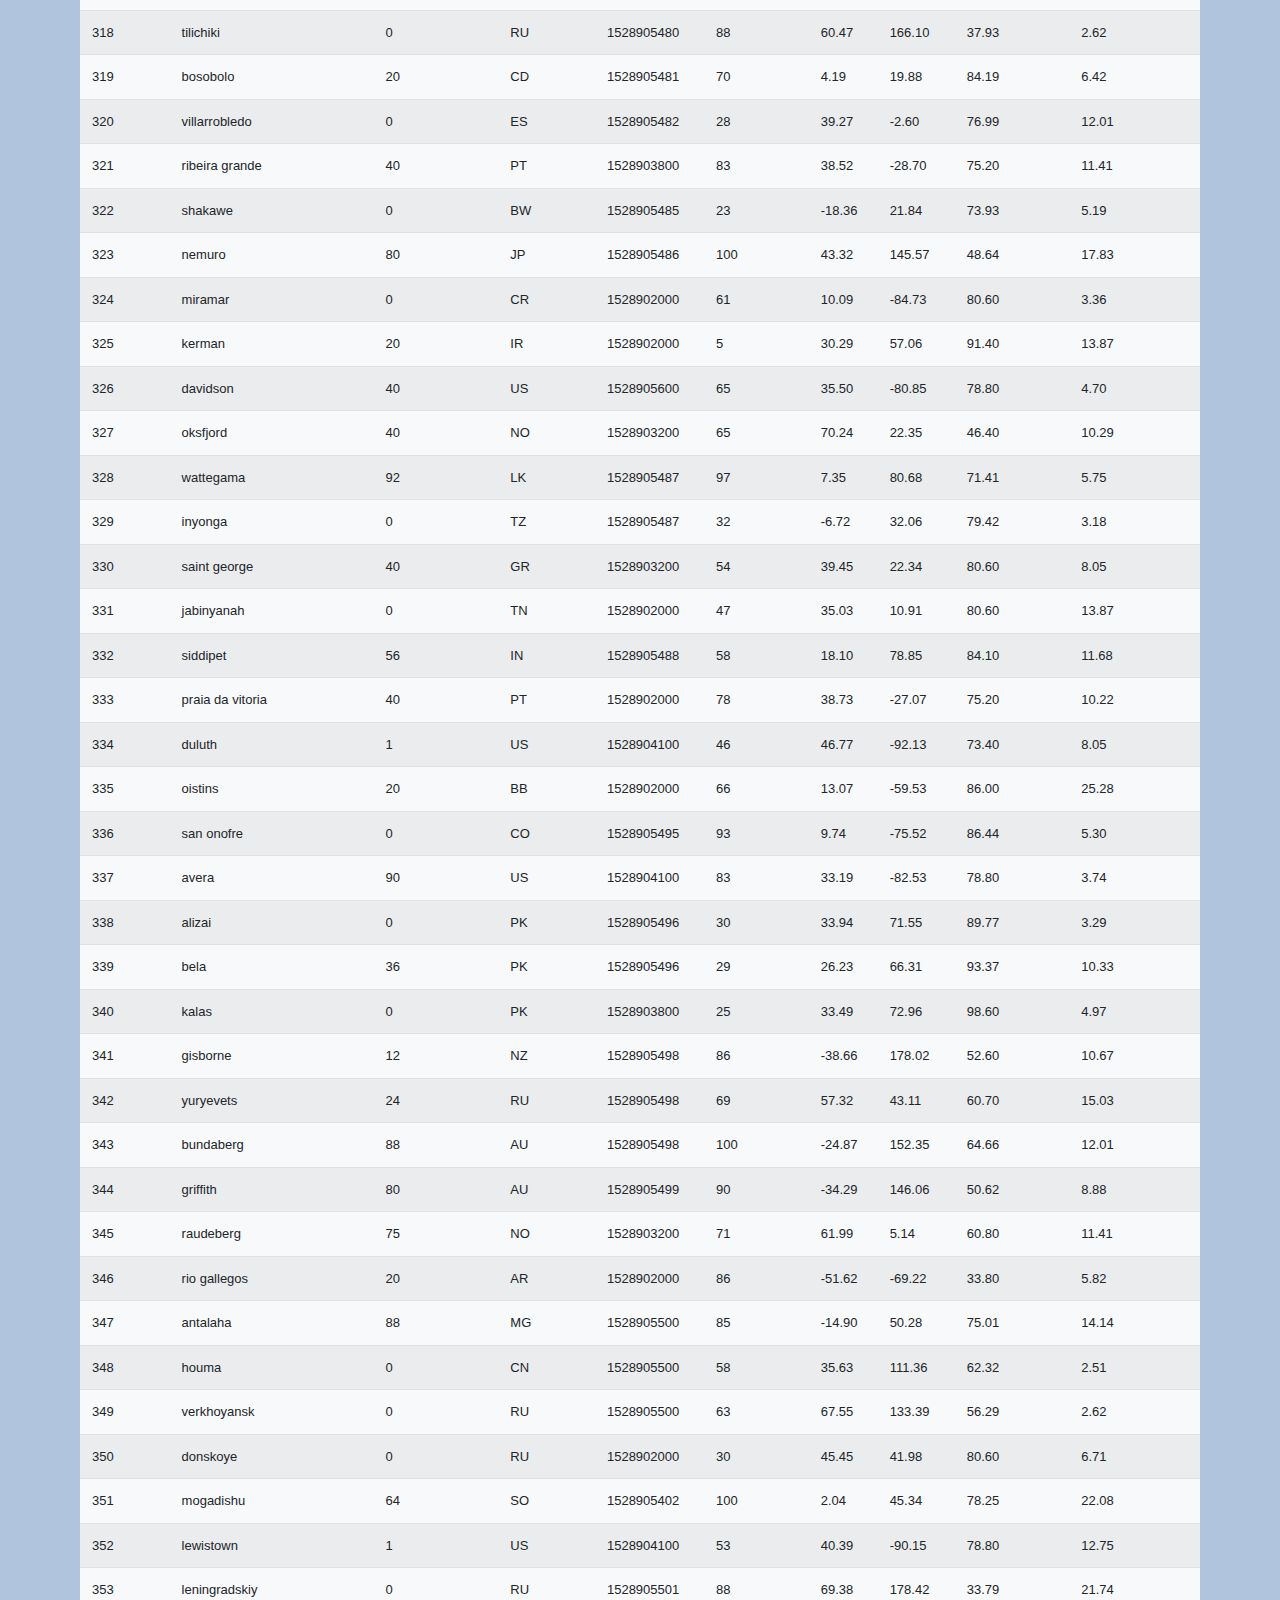
<file: data.html>
<!DOCTYPE html>
<html lang="en">
  <head>
    <meta charset="UTF-8"/>
    <title>Web Design Challenge</title>
    <!-- CDN -->
    <!-- Boostrap Stylesheet -->
    <link rel="stylesheet" href="https://stackpath.bootstrapcdn.com/bootstrap/4.4.1/css/bootstrap.min.css" 
    integrity="sha384-Vkoo8x4CGsO3+Hhxv8T/Q5PaXtkKtu6ug5TOeNV6gBiFeWPGFN9MuhOf23Q9Ifjh" crossorigin="anonymous">

    <!-- Personal css -->
    <link rel="stylesheet" href="assets/styles/styles.css" media="screen">

  </head>
  <body>
    <!-- navbar -->
    <nav class="navbar navbar-expand-lg navbar-light bg-light">
      <a class="navbar-brand" href="index.html">Latitude</a>
      <button class="navbar-toggler" type="button" data-toggle="collapse" data-target="#navbarNavDropdown" aria-controls="navbarNavDropdown" aria-expanded="false" aria-label="Toggle navigation">
        <span class="navbar-toggler-icon"></span>
      </button>
      <div class="collapse navbar-collapse" id="navbarNavDropdown">
        <ul class="navbar-nav ml-auto">
          <!-- <li class="nav-item active">
            <a class="nav-link" href="index.html">Latitude </a>
          </li> -->
          <li class="nav-item dropdown">
            <a class="nav-link dropdown-toggle" href="#" id="navbarDropdownMenuLink" data-toggle="dropdown" aria-haspopup="true" aria-expanded="false">
              Plots
            </a>
            <div class="dropdown-menu" aria-labelledby="navbarDropdownMenuLink">
              <a class="dropdown-item" href="maxtemp.html">Max Temperature</a>
              <a class="dropdown-item" href="humidity.html">Humidity</a>
              <a class="dropdown-item" href="cloudiness.html">Cloudiness</a>
              <a class="dropdown-item" href="windspeed.html">Wind Speed</a>
            </div>
          </li>

          <li class="nav-item">
            <a class="nav-link" href="comparison.html">Comparison</a>
          </li>
          <li class="nav-item">
            <a class="nav-link" href="data.html">Data <span class="sr-only">(current)</span></a>
          </li>
        </ul>
      </div>
    </nav>

    <div class="container">
      <div class="box bg-light">
        <div>
          <br>
          <h2>Data</h2>
          <hr>
          <h4>The following table includes all of the data used for plotting during this project.</h4>
        </div>
  
        <div class="content table-responsive table-full-width">
  
        <!-- </div> -->
    
        <table class="table table-striped">
          <thead>
            <tr style="text-align: right;">
              <th>City_ID</th>
              <th>City</th>
              <th>Cloudiness</th>
              <th>Country</th>
              <th>Date</th>
              <th>Humidity</th>
              <th>Lat</th>
              <th>Lng</th>
              <th>Max Temp</th>
              <th>Wind Speed</th>
            </tr>
          </thead>
          <tbody>
            <tr>
              <td>0</td>
              <td>jacareacanga</td>
              <td>0</td>
              <td>BR</td>
              <td>1528902000</td>
              <td>62</td>
              <td>-6.22</td>
              <td>-57.76</td>
              <td>89.60</td>
              <td>6.93</td>
            </tr>
            <tr>
              <td>1</td>
              <td>kaitangata</td>
              <td>100</td>
              <td>NZ</td>
              <td>1528905304</td>
              <td>94</td>
              <td>-46.28</td>
              <td>169.85</td>
              <td>42.61</td>
              <td>5.64</td>
            </tr>
            <tr>
              <td>2</td>
              <td>goulburn</td>
              <td>20</td>
              <td>AU</td>
              <td>1528905078</td>
              <td>91</td>
              <td>-34.75</td>
              <td>149.72</td>
              <td>44.32</td>
              <td>10.11</td>
            </tr>
            <tr>
              <td>3</td>
              <td>lata</td>
              <td>76</td>
              <td>IN</td>
              <td>1528905305</td>
              <td>89</td>
              <td>30.78</td>
              <td>78.62</td>
              <td>59.89</td>
              <td>0.94</td>
            </tr>
            <tr>
              <td>4</td>
              <td>chokurdakh</td>
              <td>0</td>
              <td>RU</td>
              <td>1528905306</td>
              <td>88</td>
              <td>70.62</td>
              <td>147.90</td>
              <td>32.17</td>
              <td>2.95</td>
            </tr>
            <tr>
              <td>5</td>
              <td>martyush</td>
              <td>92</td>
              <td>RU</td>
              <td>1528905306</td>
              <td>94</td>
              <td>56.40</td>
              <td>61.89</td>
              <td>55.03</td>
              <td>9.33</td>
            </tr>
            <tr>
              <td>6</td>
              <td>hobart</td>
              <td>20</td>
              <td>AU</td>
              <td>1528902000</td>
              <td>87</td>
              <td>-42.88</td>
              <td>147.33</td>
              <td>44.60</td>
              <td>8.05</td>
            </tr>
            <tr>
              <td>7</td>
              <td>broken hill</td>
              <td>0</td>
              <td>AU</td>
              <td>1528905311</td>
              <td>88</td>
              <td>-31.97</td>
              <td>141.45</td>
              <td>44.50</td>
              <td>7.31</td>
            </tr>
            <tr>
              <td>8</td>
              <td>harnosand</td>
              <td>0</td>
              <td>SE</td>
              <td>1528903200</td>
              <td>44</td>
              <td>62.63</td>
              <td>17.94</td>
              <td>60.80</td>
              <td>13.87</td>
            </tr>
            <tr>
              <td>9</td>
              <td>tuatapere</td>
              <td>0</td>
              <td>NZ</td>
              <td>1528905312</td>
              <td>100</td>
              <td>-46.13</td>
              <td>167.69</td>
              <td>38.92</td>
              <td>3.40</td>
            </tr>
            <tr>
              <td>10</td>
              <td>puerto ayora</td>
              <td>90</td>
              <td>EC</td>
              <td>1528902000</td>
              <td>69</td>
              <td>-0.74</td>
              <td>-90.35</td>
              <td>77.00</td>
              <td>13.87</td>
            </tr>
            <tr>
              <td>11</td>
              <td>havre-saint-pierre</td>
              <td>75</td>
              <td>CA</td>
              <td>1528902000</td>
              <td>58</td>
              <td>50.23</td>
              <td>-63.60</td>
              <td>53.60</td>
              <td>19.46</td>
            </tr>
            <tr>
              <td>12</td>
              <td>punta arenas</td>
              <td>0</td>
              <td>CL</td>
              <td>1528902000</td>
              <td>100</td>
              <td>-53.16</td>
              <td>-70.91</td>
              <td>35.60</td>
              <td>9.17</td>
            </tr>
            <tr>
              <td>13</td>
              <td>tasiilaq</td>
              <td>75</td>
              <td>GL</td>
              <td>1528901400</td>
              <td>60</td>
              <td>65.61</td>
              <td>-37.64</td>
              <td>39.20</td>
              <td>2.24</td>
            </tr>
            <tr>
              <td>14</td>
              <td>chapais</td>
              <td>40</td>
              <td>CA</td>
              <td>1528902000</td>
              <td>38</td>
              <td>49.78</td>
              <td>-74.86</td>
              <td>59.00</td>
              <td>10.29</td>
            </tr>
            <tr>
              <td>15</td>
              <td>avarua</td>
              <td>40</td>
              <td>CK</td>
              <td>1528902000</td>
              <td>56</td>
              <td>-21.21</td>
              <td>-159.78</td>
              <td>73.40</td>
              <td>10.29</td>
            </tr>
            <tr>
              <td>16</td>
              <td>hofn</td>
              <td>75</td>
              <td>IS</td>
              <td>1528902000</td>
              <td>87</td>
              <td>64.25</td>
              <td>-15.21</td>
              <td>51.80</td>
              <td>8.05</td>
            </tr>
            <tr>
              <td>17</td>
              <td>yukamenskoye</td>
              <td>92</td>
              <td>RU</td>
              <td>1528905315</td>
              <td>98</td>
              <td>57.89</td>
              <td>52.24</td>
              <td>56.65</td>
              <td>10.22</td>
            </tr>
            <tr>
              <td>18</td>
              <td>khandbari</td>
              <td>80</td>
              <td>NP</td>
              <td>1528905315</td>
              <td>67</td>
              <td>27.38</td>
              <td>87.21</td>
              <td>44.59</td>
              <td>1.39</td>
            </tr>
            <tr>
              <td>19</td>
              <td>bethel</td>
              <td>1</td>
              <td>US</td>
              <td>1528901580</td>
              <td>93</td>
              <td>60.79</td>
              <td>-161.76</td>
              <td>44.60</td>
              <td>8.05</td>
            </tr>
            <tr>
              <td>20</td>
              <td>ushuaia</td>
              <td>75</td>
              <td>AR</td>
              <td>1528902000</td>
              <td>64</td>
              <td>-54.81</td>
              <td>-68.31</td>
              <td>41.00</td>
              <td>3.36</td>
            </tr>
            <tr>
              <td>21</td>
              <td>east london</td>
              <td>0</td>
              <td>ZA</td>
              <td>1528902000</td>
              <td>37</td>
              <td>-33.02</td>
              <td>27.91</td>
              <td>69.80</td>
              <td>5.82</td>
            </tr>
            <tr>
              <td>22</td>
              <td>bluff</td>
              <td>76</td>
              <td>AU</td>
              <td>1528905321</td>
              <td>76</td>
              <td>-23.58</td>
              <td>149.07</td>
              <td>61.96</td>
              <td>4.74</td>
            </tr>
            <tr>
              <td>23</td>
              <td>mount isa</td>
              <td>75</td>
              <td>AU</td>
              <td>1528902000</td>
              <td>100</td>
              <td>-20.73</td>
              <td>139.49</td>
              <td>64.40</td>
              <td>3.29</td>
            </tr>
            <tr>
              <td>24</td>
              <td>pevek</td>
              <td>0</td>
              <td>RU</td>
              <td>1528905321</td>
              <td>71</td>
              <td>69.70</td>
              <td>170.27</td>
              <td>36.94</td>
              <td>6.98</td>
            </tr>
            <tr>
              <td>25</td>
              <td>gao</td>
              <td>24</td>
              <td>ML</td>
              <td>1528905321</td>
              <td>16</td>
              <td>16.28</td>
              <td>-0.04</td>
              <td>110.02</td>
              <td>4.97</td>
            </tr>
            <tr>
              <td>26</td>
              <td>cabo san lucas</td>
              <td>75</td>
              <td>MX</td>
              <td>1528901160</td>
              <td>74</td>
              <td>22.89</td>
              <td>-109.91</td>
              <td>84.20</td>
              <td>10.29</td>
            </tr>
            <tr>
              <td>27</td>
              <td>sao filipe</td>
              <td>0</td>
              <td>CV</td>
              <td>1528905323</td>
              <td>88</td>
              <td>14.90</td>
              <td>-24.50</td>
              <td>75.73</td>
              <td>13.02</td>
            </tr>
            <tr>
              <td>28</td>
              <td>tiksi</td>
              <td>44</td>
              <td>RU</td>
              <td>1528905298</td>
              <td>58</td>
              <td>71.64</td>
              <td>128.87</td>
              <td>57.73</td>
              <td>10.11</td>
            </tr>
            <tr>
              <td>29</td>
              <td>busselton</td>
              <td>92</td>
              <td>AU</td>
              <td>1528905323</td>
              <td>100</td>
              <td>-33.64</td>
              <td>115.35</td>
              <td>60.43</td>
              <td>10.56</td>
            </tr>
            <tr>
              <td>30</td>
              <td>alofi</td>
              <td>76</td>
              <td>NU</td>
              <td>1528902000</td>
              <td>88</td>
              <td>-19.06</td>
              <td>-169.92</td>
              <td>71.60</td>
              <td>3.36</td>
            </tr>
            <tr>
              <td>31</td>
              <td>ola</td>
              <td>75</td>
              <td>RU</td>
              <td>1528902000</td>
              <td>100</td>
              <td>59.58</td>
              <td>151.30</td>
              <td>42.80</td>
              <td>7.76</td>
            </tr>
            <tr>
              <td>32</td>
              <td>atar</td>
              <td>20</td>
              <td>MR</td>
              <td>1528902000</td>
              <td>19</td>
              <td>20.52</td>
              <td>-13.05</td>
              <td>91.40</td>
              <td>9.17</td>
            </tr>
            <tr>
              <td>33</td>
              <td>rikitea</td>
              <td>0</td>
              <td>PF</td>
              <td>1528905325</td>
              <td>100</td>
              <td>-23.12</td>
              <td>-134.97</td>
              <td>73.57</td>
              <td>8.66</td>
            </tr>
            <tr>
              <td>34</td>
              <td>hermanus</td>
              <td>0</td>
              <td>ZA</td>
              <td>1528905325</td>
              <td>24</td>
              <td>-34.42</td>
              <td>19.24</td>
              <td>77.17</td>
              <td>8.66</td>
            </tr>
            <tr>
              <td>35</td>
              <td>ponta delgada</td>
              <td>75</td>
              <td>PT</td>
              <td>1528903800</td>
              <td>88</td>
              <td>37.73</td>
              <td>-25.67</td>
              <td>71.60</td>
              <td>12.75</td>
            </tr>
            <tr>
              <td>36</td>
              <td>bambari</td>
              <td>24</td>
              <td>CF</td>
              <td>1528905326</td>
              <td>84</td>
              <td>5.77</td>
              <td>20.68</td>
              <td>81.85</td>
              <td>7.65</td>
            </tr>
            <tr>
              <td>37</td>
              <td>cap malheureux</td>
              <td>75</td>
              <td>MU</td>
              <td>1528902000</td>
              <td>69</td>
              <td>-19.98</td>
              <td>57.61</td>
              <td>75.20</td>
              <td>14.99</td>
            </tr>
            <tr>
              <td>38</td>
              <td>puerto escondido</td>
              <td>75</td>
              <td>MX</td>
              <td>1528901100</td>
              <td>65</td>
              <td>15.86</td>
              <td>-97.07</td>
              <td>80.60</td>
              <td>3.36</td>
            </tr>
            <tr>
              <td>39</td>
              <td>qaanaaq</td>
              <td>32</td>
              <td>GL</td>
              <td>1528905330</td>
              <td>100</td>
              <td>77.48</td>
              <td>-69.36</td>
              <td>31.45</td>
              <td>6.31</td>
            </tr>
            <tr>
              <td>40</td>
              <td>new norfolk</td>
              <td>20</td>
              <td>AU</td>
              <td>1528902000</td>
              <td>87</td>
              <td>-42.78</td>
              <td>147.06</td>
              <td>44.60</td>
              <td>8.05</td>
            </tr>
            <tr>
              <td>41</td>
              <td>najran</td>
              <td>40</td>
              <td>SA</td>
              <td>1528902000</td>
              <td>13</td>
              <td>17.54</td>
              <td>44.22</td>
              <td>98.60</td>
              <td>11.41</td>
            </tr>
            <tr>
              <td>42</td>
              <td>isla mujeres</td>
              <td>90</td>
              <td>MX</td>
              <td>1528904340</td>
              <td>100</td>
              <td>21.23</td>
              <td>-86.73</td>
              <td>75.20</td>
              <td>16.11</td>
            </tr>
            <tr>
              <td>43</td>
              <td>mar del plata</td>
              <td>0</td>
              <td>AR</td>
              <td>1528905297</td>
              <td>100</td>
              <td>-46.43</td>
              <td>-67.52</td>
              <td>32.53</td>
              <td>7.31</td>
            </tr>
            <tr>
              <td>44</td>
              <td>provideniya</td>
              <td>0</td>
              <td>RU</td>
              <td>1528905332</td>
              <td>91</td>
              <td>64.42</td>
              <td>-173.23</td>
              <td>40.63</td>
              <td>10.78</td>
            </tr>
            <tr>
              <td>45</td>
              <td>jamestown</td>
              <td>12</td>
              <td>AU</td>
              <td>1528905333</td>
              <td>88</td>
              <td>-33.21</td>
              <td>138.60</td>
              <td>43.15</td>
              <td>10.89</td>
            </tr>
            <tr>
              <td>46</td>
              <td>medicine hat</td>
              <td>20</td>
              <td>CA</td>
              <td>1528902000</td>
              <td>34</td>
              <td>50.04</td>
              <td>-110.68</td>
              <td>66.20</td>
              <td>14.99</td>
            </tr>
            <tr>
              <td>47</td>
              <td>katsuura</td>
              <td>8</td>
              <td>JP</td>
              <td>1528905334</td>
              <td>88</td>
              <td>33.93</td>
              <td>134.50</td>
              <td>62.05</td>
              <td>7.54</td>
            </tr>
            <tr>
              <td>48</td>
              <td>aklavik</td>
              <td>20</td>
              <td>CA</td>
              <td>1528902000</td>
              <td>53</td>
              <td>68.22</td>
              <td>-135.01</td>
              <td>51.80</td>
              <td>11.41</td>
            </tr>
            <tr>
              <td>49</td>
              <td>tuktoyaktuk</td>
              <td>20</td>
              <td>CA</td>
              <td>1528902000</td>
              <td>61</td>
              <td>69.44</td>
              <td>-133.03</td>
              <td>46.40</td>
              <td>6.93</td>
            </tr>
            <tr>
              <td>50</td>
              <td>kapaa</td>
              <td>90</td>
              <td>US</td>
              <td>1528901760</td>
              <td>88</td>
              <td>22.08</td>
              <td>-159.32</td>
              <td>75.20</td>
              <td>14.99</td>
            </tr>
            <tr>
              <td>51</td>
              <td>mildura</td>
              <td>0</td>
              <td>AU</td>
              <td>1528905300</td>
              <td>92</td>
              <td>-34.18</td>
              <td>142.16</td>
              <td>45.67</td>
              <td>9.66</td>
            </tr>
            <tr>
              <td>52</td>
              <td>souillac</td>
              <td>75</td>
              <td>FR</td>
              <td>1528903800</td>
              <td>49</td>
              <td>45.60</td>
              <td>-0.60</td>
              <td>73.40</td>
              <td>10.29</td>
            </tr>
            <tr>
              <td>53</td>
              <td>lorengau</td>
              <td>100</td>
              <td>PG</td>
              <td>1528905336</td>
              <td>100</td>
              <td>-2.02</td>
              <td>147.27</td>
              <td>80.59</td>
              <td>3.85</td>
            </tr>
            <tr>
              <td>54</td>
              <td>praia</td>
              <td>20</td>
              <td>BR</td>
              <td>1528902000</td>
              <td>47</td>
              <td>-20.25</td>
              <td>-43.81</td>
              <td>82.40</td>
              <td>3.36</td>
            </tr>
            <tr>
              <td>55</td>
              <td>port alfred</td>
              <td>0</td>
              <td>ZA</td>
              <td>1528905338</td>
              <td>50</td>
              <td>-33.59</td>
              <td>26.89</td>
              <td>76.54</td>
              <td>7.20</td>
            </tr>
            <tr>
              <td>56</td>
              <td>barranca</td>
              <td>0</td>
              <td>PE</td>
              <td>1528905339</td>
              <td>98</td>
              <td>-10.75</td>
              <td>-77.76</td>
              <td>61.87</td>
              <td>9.89</td>
            </tr>
            <tr>
              <td>57</td>
              <td>nome</td>
              <td>40</td>
              <td>US</td>
              <td>1528902900</td>
              <td>70</td>
              <td>30.04</td>
              <td>-94.42</td>
              <td>87.80</td>
              <td>3.36</td>
            </tr>
            <tr>
              <td>58</td>
              <td>matay</td>
              <td>0</td>
              <td>EG</td>
              <td>1528905339</td>
              <td>23</td>
              <td>28.42</td>
              <td>30.79</td>
              <td>97.69</td>
              <td>6.98</td>
            </tr>
            <tr>
              <td>59</td>
              <td>saskylakh</td>
              <td>48</td>
              <td>RU</td>
              <td>1528905339</td>
              <td>55</td>
              <td>71.97</td>
              <td>114.09</td>
              <td>59.53</td>
              <td>5.86</td>
            </tr>
            <tr>
              <td>60</td>
              <td>itarema</td>
              <td>0</td>
              <td>BR</td>
              <td>1528905340</td>
              <td>61</td>
              <td>-2.92</td>
              <td>-39.92</td>
              <td>88.33</td>
              <td>12.57</td>
            </tr>
            <tr>
              <td>61</td>
              <td>butaritari</td>
              <td>56</td>
              <td>KI</td>
              <td>1528905340</td>
              <td>100</td>
              <td>3.07</td>
              <td>172.79</td>
              <td>81.13</td>
              <td>7.31</td>
            </tr>
            <tr>
              <td>62</td>
              <td>peniche</td>
              <td>20</td>
              <td>PT</td>
              <td>1528903800</td>
              <td>64</td>
              <td>39.36</td>
              <td>-9.38</td>
              <td>75.20</td>
              <td>12.75</td>
            </tr>
            <tr>
              <td>63</td>
              <td>beloha</td>
              <td>0</td>
              <td>MG</td>
              <td>1528905340</td>
              <td>57</td>
              <td>-25.17</td>
              <td>45.06</td>
              <td>71.95</td>
              <td>16.37</td>
            </tr>
            <tr>
              <td>64</td>
              <td>anadyr</td>
              <td>0</td>
              <td>RU</td>
              <td>1528902000</td>
              <td>57</td>
              <td>64.73</td>
              <td>177.51</td>
              <td>48.20</td>
              <td>4.47</td>
            </tr>
            <tr>
              <td>65</td>
              <td>luderitz</td>
              <td>12</td>
              <td>NaN</td>
              <td>1528905342</td>
              <td>64</td>
              <td>-26.65</td>
              <td>15.16</td>
              <td>64.03</td>
              <td>17.38</td>
            </tr>
            <tr>
              <td>66</td>
              <td>rochester</td>
              <td>1</td>
              <td>US</td>
              <td>1528902960</td>
              <td>37</td>
              <td>44.02</td>
              <td>-92.46</td>
              <td>73.40</td>
              <td>6.93</td>
            </tr>
            <tr>
              <td>67</td>
              <td>bosaso</td>
              <td>0</td>
              <td>SO</td>
              <td>1528905347</td>
              <td>86</td>
              <td>11.28</td>
              <td>49.18</td>
              <td>89.77</td>
              <td>3.96</td>
            </tr>
            <tr>
              <td>68</td>
              <td>faanui</td>
              <td>0</td>
              <td>PF</td>
              <td>1528905347</td>
              <td>100</td>
              <td>-16.48</td>
              <td>-151.75</td>
              <td>79.96</td>
              <td>11.79</td>
            </tr>
            <tr>
              <td>69</td>
              <td>grindavik</td>
              <td>75</td>
              <td>IS</td>
              <td>1528902000</td>
              <td>70</td>
              <td>63.84</td>
              <td>-22.43</td>
              <td>48.20</td>
              <td>5.82</td>
            </tr>
            <tr>
              <td>70</td>
              <td>margate</td>
              <td>20</td>
              <td>AU</td>
              <td>1528902000</td>
              <td>87</td>
              <td>-43.03</td>
              <td>147.26</td>
              <td>44.60</td>
              <td>8.05</td>
            </tr>
            <tr>
              <td>71</td>
              <td>marsh harbour</td>
              <td>88</td>
              <td>BS</td>
              <td>1528905349</td>
              <td>95</td>
              <td>26.54</td>
              <td>-77.06</td>
              <td>82.39</td>
              <td>10.00</td>
            </tr>
            <tr>
              <td>72</td>
              <td>comodoro rivadavia</td>
              <td>40</td>
              <td>AR</td>
              <td>1528902000</td>
              <td>60</td>
              <td>-45.87</td>
              <td>-67.48</td>
              <td>42.80</td>
              <td>9.17</td>
            </tr>
            <tr>
              <td>73</td>
              <td>upernavik</td>
              <td>92</td>
              <td>GL</td>
              <td>1528905350</td>
              <td>100</td>
              <td>72.79</td>
              <td>-56.15</td>
              <td>29.29</td>
              <td>3.74</td>
            </tr>
            <tr>
              <td>74</td>
              <td>uige</td>
              <td>0</td>
              <td>AO</td>
              <td>1528905350</td>
              <td>29</td>
              <td>-7.61</td>
              <td>15.06</td>
              <td>86.80</td>
              <td>3.18</td>
            </tr>
            <tr>
              <td>75</td>
              <td>bredasdorp</td>
              <td>0</td>
              <td>ZA</td>
              <td>1528902000</td>
              <td>23</td>
              <td>-34.53</td>
              <td>20.04</td>
              <td>82.40</td>
              <td>5.82</td>
            </tr>
            <tr>
              <td>76</td>
              <td>bodden town</td>
              <td>40</td>
              <td>KY</td>
              <td>1528902000</td>
              <td>78</td>
              <td>19.28</td>
              <td>-81.25</td>
              <td>80.60</td>
              <td>16.11</td>
            </tr>
            <tr>
              <td>77</td>
              <td>guerrero negro</td>
              <td>44</td>
              <td>MX</td>
              <td>1528905350</td>
              <td>88</td>
              <td>27.97</td>
              <td>-114.04</td>
              <td>63.85</td>
              <td>3.74</td>
            </tr>
            <tr>
              <td>78</td>
              <td>bilma</td>
              <td>0</td>
              <td>NE</td>
              <td>1528905351</td>
              <td>12</td>
              <td>18.69</td>
              <td>12.92</td>
              <td>110.47</td>
              <td>4.63</td>
            </tr>
            <tr>
              <td>79</td>
              <td>carnarvon</td>
              <td>0</td>
              <td>ZA</td>
              <td>1528905351</td>
              <td>30</td>
              <td>-30.97</td>
              <td>22.13</td>
              <td>60.43</td>
              <td>14.25</td>
            </tr>
            <tr>
              <td>80</td>
              <td>ponta do sol</td>
              <td>12</td>
              <td>BR</td>
              <td>1528905352</td>
              <td>72</td>
              <td>-20.63</td>
              <td>-46.00</td>
              <td>78.25</td>
              <td>3.96</td>
            </tr>
            <tr>
              <td>81</td>
              <td>vila franca do campo</td>
              <td>75</td>
              <td>PT</td>
              <td>1528903800</td>
              <td>88</td>
              <td>37.72</td>
              <td>-25.43</td>
              <td>71.60</td>
              <td>12.75</td>
            </tr>
            <tr>
              <td>82</td>
              <td>puerto del rosario</td>
              <td>20</td>
              <td>ES</td>
              <td>1528903800</td>
              <td>60</td>
              <td>28.50</td>
              <td>-13.86</td>
              <td>73.40</td>
              <td>17.22</td>
            </tr>
            <tr>
              <td>83</td>
              <td>sitka</td>
              <td>20</td>
              <td>US</td>
              <td>1528905353</td>
              <td>92</td>
              <td>37.17</td>
              <td>-99.65</td>
              <td>74.02</td>
              <td>5.97</td>
            </tr>
            <tr>
              <td>84</td>
              <td>camacha</td>
              <td>75</td>
              <td>PT</td>
              <td>1528903800</td>
              <td>72</td>
              <td>33.08</td>
              <td>-16.33</td>
              <td>68.00</td>
              <td>16.11</td>
            </tr>
            <tr>
              <td>85</td>
              <td>saint-philippe</td>
              <td>1</td>
              <td>CA</td>
              <td>1528902900</td>
              <td>54</td>
              <td>45.36</td>
              <td>-73.48</td>
              <td>78.80</td>
              <td>11.41</td>
            </tr>
            <tr>
              <td>86</td>
              <td>port blair</td>
              <td>92</td>
              <td>IN</td>
              <td>1528905357</td>
              <td>97</td>
              <td>11.67</td>
              <td>92.75</td>
              <td>84.37</td>
              <td>25.10</td>
            </tr>
            <tr>
              <td>87</td>
              <td>albany</td>
              <td>90</td>
              <td>US</td>
              <td>1528903860</td>
              <td>68</td>
              <td>42.65</td>
              <td>-73.75</td>
              <td>69.80</td>
              <td>3.36</td>
            </tr>
            <tr>
              <td>88</td>
              <td>barrow</td>
              <td>88</td>
              <td>AR</td>
              <td>1528905182</td>
              <td>72</td>
              <td>-38.31</td>
              <td>-60.23</td>
              <td>50.26</td>
              <td>8.21</td>
            </tr>
            <tr>
              <td>89</td>
              <td>qorveh</td>
              <td>92</td>
              <td>IR</td>
              <td>1528905357</td>
              <td>22</td>
              <td>35.17</td>
              <td>47.80</td>
              <td>76.72</td>
              <td>3.18</td>
            </tr>
            <tr>
              <td>90</td>
              <td>san jeronimo</td>
              <td>90</td>
              <td>PE</td>
              <td>1528902000</td>
              <td>81</td>
              <td>-13.65</td>
              <td>-73.37</td>
              <td>46.40</td>
              <td>2.39</td>
            </tr>
            <tr>
              <td>91</td>
              <td>mataura</td>
              <td>24</td>
              <td>NZ</td>
              <td>1528905299</td>
              <td>79</td>
              <td>-46.19</td>
              <td>168.86</td>
              <td>25.69</td>
              <td>3.18</td>
            </tr>
            <tr>
              <td>92</td>
              <td>buala</td>
              <td>64</td>
              <td>SB</td>
              <td>1528905359</td>
              <td>100</td>
              <td>-8.15</td>
              <td>159.59</td>
              <td>78.70</td>
              <td>4.18</td>
            </tr>
            <tr>
              <td>93</td>
              <td>eyl</td>
              <td>20</td>
              <td>SO</td>
              <td>1528905359</td>
              <td>57</td>
              <td>7.98</td>
              <td>49.82</td>
              <td>86.62</td>
              <td>22.41</td>
            </tr>
            <tr>
              <td>94</td>
              <td>abu dhabi</td>
              <td>0</td>
              <td>AE</td>
              <td>1528902000</td>
              <td>29</td>
              <td>24.47</td>
              <td>54.37</td>
              <td>98.60</td>
              <td>16.11</td>
            </tr>
            <tr>
              <td>95</td>
              <td>tahe</td>
              <td>92</td>
              <td>CN</td>
              <td>1528905359</td>
              <td>98</td>
              <td>52.34</td>
              <td>124.71</td>
              <td>51.43</td>
              <td>2.17</td>
            </tr>
            <tr>
              <td>96</td>
              <td>chuy</td>
              <td>80</td>
              <td>UY</td>
              <td>1528905099</td>
              <td>93</td>
              <td>-33.69</td>
              <td>-53.46</td>
              <td>52.87</td>
              <td>28.90</td>
            </tr>
            <tr>
              <td>97</td>
              <td>dzerzhinskoye</td>
              <td>8</td>
              <td>RU</td>
              <td>1528905360</td>
              <td>69</td>
              <td>56.84</td>
              <td>95.22</td>
              <td>65.11</td>
              <td>3.85</td>
            </tr>
            <tr>
              <td>98</td>
              <td>vanavara</td>
              <td>0</td>
              <td>RU</td>
              <td>1528905360</td>
              <td>50</td>
              <td>60.35</td>
              <td>102.28</td>
              <td>64.21</td>
              <td>5.64</td>
            </tr>
            <tr>
              <td>99</td>
              <td>muros</td>
              <td>40</td>
              <td>ES</td>
              <td>1528903800</td>
              <td>72</td>
              <td>42.77</td>
              <td>-9.06</td>
              <td>66.20</td>
              <td>10.29</td>
            </tr>
            <tr>
              <td>100</td>
              <td>auchel</td>
              <td>0</td>
              <td>FR</td>
              <td>1528903800</td>
              <td>49</td>
              <td>50.51</td>
              <td>2.47</td>
              <td>68.00</td>
              <td>3.36</td>
            </tr>
            <tr>
              <td>101</td>
              <td>bubaque</td>
              <td>40</td>
              <td>GW</td>
              <td>1528902000</td>
              <td>55</td>
              <td>11.28</td>
              <td>-15.83</td>
              <td>91.40</td>
              <td>11.41</td>
            </tr>
            <tr>
              <td>102</td>
              <td>khatanga</td>
              <td>8</td>
              <td>RU</td>
              <td>1528905361</td>
              <td>65</td>
              <td>71.98</td>
              <td>102.47</td>
              <td>60.97</td>
              <td>4.63</td>
            </tr>
            <tr>
              <td>103</td>
              <td>los banos</td>
              <td>1</td>
              <td>US</td>
              <td>1528904100</td>
              <td>67</td>
              <td>37.06</td>
              <td>-120.85</td>
              <td>75.20</td>
              <td>4.74</td>
            </tr>
            <tr>
              <td>104</td>
              <td>labuhan</td>
              <td>12</td>
              <td>ID</td>
              <td>1528905361</td>
              <td>95</td>
              <td>-2.54</td>
              <td>115.51</td>
              <td>72.94</td>
              <td>1.83</td>
            </tr>
            <tr>
              <td>105</td>
              <td>saint-paul</td>
              <td>75</td>
              <td>FR</td>
              <td>1528903800</td>
              <td>56</td>
              <td>45.22</td>
              <td>1.90</td>
              <td>68.00</td>
              <td>14.99</td>
            </tr>
            <tr>
              <td>106</td>
              <td>petatlan</td>
              <td>90</td>
              <td>MX</td>
              <td>1528901220</td>
              <td>74</td>
              <td>17.52</td>
              <td>-101.27</td>
              <td>84.20</td>
              <td>1.83</td>
            </tr>
            <tr>
              <td>107</td>
              <td>baykit</td>
              <td>36</td>
              <td>RU</td>
              <td>1528905366</td>
              <td>68</td>
              <td>61.68</td>
              <td>96.39</td>
              <td>63.94</td>
              <td>4.29</td>
            </tr>
            <tr>
              <td>108</td>
              <td>dalby</td>
              <td>75</td>
              <td>AU</td>
              <td>1528902000</td>
              <td>93</td>
              <td>-27.18</td>
              <td>151.26</td>
              <td>53.60</td>
              <td>2.24</td>
            </tr>
            <tr>
              <td>109</td>
              <td>yellowknife</td>
              <td>90</td>
              <td>CA</td>
              <td>1528902540</td>
              <td>93</td>
              <td>62.45</td>
              <td>-114.38</td>
              <td>46.40</td>
              <td>8.05</td>
            </tr>
            <tr>
              <td>110</td>
              <td>hilo</td>
              <td>75</td>
              <td>US</td>
              <td>1528901580</td>
              <td>88</td>
              <td>19.71</td>
              <td>-155.08</td>
              <td>66.20</td>
              <td>5.82</td>
            </tr>
            <tr>
              <td>111</td>
              <td>turukhansk</td>
              <td>36</td>
              <td>RU</td>
              <td>1528905297</td>
              <td>76</td>
              <td>65.80</td>
              <td>87.96</td>
              <td>66.37</td>
              <td>6.42</td>
            </tr>
            <tr>
              <td>112</td>
              <td>dingle</td>
              <td>68</td>
              <td>PH</td>
              <td>1528905368</td>
              <td>82</td>
              <td>11.00</td>
              <td>122.67</td>
              <td>79.96</td>
              <td>8.21</td>
            </tr>
            <tr>
              <td>113</td>
              <td>dillon</td>
              <td>1</td>
              <td>US</td>
              <td>1528901580</td>
              <td>44</td>
              <td>45.22</td>
              <td>-112.64</td>
              <td>57.20</td>
              <td>5.82</td>
            </tr>
            <tr>
              <td>114</td>
              <td>labytnangi</td>
              <td>64</td>
              <td>RU</td>
              <td>1528905370</td>
              <td>75</td>
              <td>66.66</td>
              <td>66.39</td>
              <td>47.11</td>
              <td>17.49</td>
            </tr>
            <tr>
              <td>115</td>
              <td>gigmoto</td>
              <td>36</td>
              <td>PH</td>
              <td>1528905370</td>
              <td>98</td>
              <td>13.78</td>
              <td>124.39</td>
              <td>83.56</td>
              <td>17.60</td>
            </tr>
            <tr>
              <td>116</td>
              <td>nouakchott</td>
              <td>68</td>
              <td>MR</td>
              <td>1528905371</td>
              <td>76</td>
              <td>18.08</td>
              <td>-15.98</td>
              <td>76.72</td>
              <td>1.39</td>
            </tr>
            <tr>
              <td>117</td>
              <td>rumoi</td>
              <td>92</td>
              <td>JP</td>
              <td>1528905371</td>
              <td>100</td>
              <td>43.93</td>
              <td>141.67</td>
              <td>44.41</td>
              <td>8.10</td>
            </tr>
            <tr>
              <td>118</td>
              <td>dikson</td>
              <td>32</td>
              <td>RU</td>
              <td>1528905373</td>
              <td>100</td>
              <td>73.51</td>
              <td>80.55</td>
              <td>31.09</td>
              <td>13.13</td>
            </tr>
            <tr>
              <td>119</td>
              <td>chinsali</td>
              <td>0</td>
              <td>ZM</td>
              <td>1528905377</td>
              <td>36</td>
              <td>-10.55</td>
              <td>32.07</td>
              <td>73.39</td>
              <td>9.22</td>
            </tr>
            <tr>
              <td>120</td>
              <td>georgetown</td>
              <td>75</td>
              <td>GY</td>
              <td>1528902000</td>
              <td>78</td>
              <td>6.80</td>
              <td>-58.16</td>
              <td>82.40</td>
              <td>9.17</td>
            </tr>
            <tr>
              <td>121</td>
              <td>tooele</td>
              <td>1</td>
              <td>US</td>
              <td>1528902900</td>
              <td>35</td>
              <td>40.53</td>
              <td>-112.30</td>
              <td>73.40</td>
              <td>9.17</td>
            </tr>
            <tr>
              <td>122</td>
              <td>nikolskoye</td>
              <td>40</td>
              <td>RU</td>
              <td>1528902000</td>
              <td>41</td>
              <td>59.70</td>
              <td>30.79</td>
              <td>60.80</td>
              <td>4.47</td>
            </tr>
            <tr>
              <td>123</td>
              <td>bodo</td>
              <td>80</td>
              <td>CI</td>
              <td>1528905379</td>
              <td>66</td>
              <td>5.91</td>
              <td>-4.68</td>
              <td>87.70</td>
              <td>8.21</td>
            </tr>
            <tr>
              <td>124</td>
              <td>minador do negrao</td>
              <td>32</td>
              <td>BR</td>
              <td>1528905379</td>
              <td>80</td>
              <td>-9.31</td>
              <td>-36.86</td>
              <td>76.81</td>
              <td>13.24</td>
            </tr>
            <tr>
              <td>125</td>
              <td>sambava</td>
              <td>88</td>
              <td>MG</td>
              <td>1528905379</td>
              <td>100</td>
              <td>-14.27</td>
              <td>50.17</td>
              <td>77.35</td>
              <td>19.73</td>
            </tr>
            <tr>
              <td>126</td>
              <td>yerbogachen</td>
              <td>0</td>
              <td>RU</td>
              <td>1528905380</td>
              <td>44</td>
              <td>61.28</td>
              <td>108.01</td>
              <td>64.93</td>
              <td>7.43</td>
            </tr>
            <tr>
              <td>127</td>
              <td>kahului</td>
              <td>1</td>
              <td>US</td>
              <td>1528901760</td>
              <td>93</td>
              <td>20.89</td>
              <td>-156.47</td>
              <td>66.20</td>
              <td>3.36</td>
            </tr>
            <tr>
              <td>128</td>
              <td>clyde river</td>
              <td>75</td>
              <td>CA</td>
              <td>1528902660</td>
              <td>100</td>
              <td>70.47</td>
              <td>-68.59</td>
              <td>35.60</td>
              <td>21.92</td>
            </tr>
            <tr>
              <td>129</td>
              <td>ancud</td>
              <td>20</td>
              <td>CL</td>
              <td>1528905381</td>
              <td>90</td>
              <td>-41.87</td>
              <td>-73.83</td>
              <td>39.10</td>
              <td>2.73</td>
            </tr>
            <tr>
              <td>130</td>
              <td>beringovskiy</td>
              <td>0</td>
              <td>RU</td>
              <td>1528905381</td>
              <td>88</td>
              <td>63.05</td>
              <td>179.32</td>
              <td>39.37</td>
              <td>3.40</td>
            </tr>
            <tr>
              <td>131</td>
              <td>majene</td>
              <td>32</td>
              <td>ID</td>
              <td>1528905382</td>
              <td>100</td>
              <td>-3.54</td>
              <td>118.97</td>
              <td>81.85</td>
              <td>11.01</td>
            </tr>
            <tr>
              <td>132</td>
              <td>ahar</td>
              <td>36</td>
              <td>IR</td>
              <td>1528905382</td>
              <td>62</td>
              <td>38.48</td>
              <td>47.07</td>
              <td>62.77</td>
              <td>3.74</td>
            </tr>
            <tr>
              <td>133</td>
              <td>ilhabela</td>
              <td>80</td>
              <td>BR</td>
              <td>1528905382</td>
              <td>98</td>
              <td>-23.78</td>
              <td>-45.36</td>
              <td>72.85</td>
              <td>2.28</td>
            </tr>
            <tr>
              <td>134</td>
              <td>listvyagi</td>
              <td>0</td>
              <td>RU</td>
              <td>1528905382</td>
              <td>78</td>
              <td>53.68</td>
              <td>86.95</td>
              <td>65.11</td>
              <td>2.06</td>
            </tr>
            <tr>
              <td>135</td>
              <td>skjervoy</td>
              <td>40</td>
              <td>NO</td>
              <td>1528903200</td>
              <td>65</td>
              <td>70.03</td>
              <td>20.97</td>
              <td>44.60</td>
              <td>10.29</td>
            </tr>
            <tr>
              <td>136</td>
              <td>cape town</td>
              <td>0</td>
              <td>ZA</td>
              <td>1528902000</td>
              <td>35</td>
              <td>-33.93</td>
              <td>18.42</td>
              <td>73.40</td>
              <td>9.17</td>
            </tr>
            <tr>
              <td>137</td>
              <td>iqaluit</td>
              <td>90</td>
              <td>CA</td>
              <td>1528902000</td>
              <td>96</td>
              <td>63.75</td>
              <td>-68.52</td>
              <td>35.60</td>
              <td>20.80</td>
            </tr>
            <tr>
              <td>138</td>
              <td>fort-shevchenko</td>
              <td>0</td>
              <td>KZ</td>
              <td>1528905387</td>
              <td>59</td>
              <td>44.51</td>
              <td>50.26</td>
              <td>74.20</td>
              <td>3.62</td>
            </tr>
            <tr>
              <td>139</td>
              <td>severo-kurilsk</td>
              <td>92</td>
              <td>RU</td>
              <td>1528905387</td>
              <td>100</td>
              <td>50.68</td>
              <td>156.12</td>
              <td>38.02</td>
              <td>16.26</td>
            </tr>
            <tr>
              <td>140</td>
              <td>arraial do cabo</td>
              <td>0</td>
              <td>BR</td>
              <td>1528905600</td>
              <td>65</td>
              <td>-22.97</td>
              <td>-42.02</td>
              <td>80.60</td>
              <td>4.70</td>
            </tr>
            <tr>
              <td>141</td>
              <td>torbay</td>
              <td>90</td>
              <td>CA</td>
              <td>1528903560</td>
              <td>93</td>
              <td>47.66</td>
              <td>-52.73</td>
              <td>50.00</td>
              <td>19.46</td>
            </tr>
            <tr>
              <td>142</td>
              <td>ahipara</td>
              <td>88</td>
              <td>NZ</td>
              <td>1528905388</td>
              <td>91</td>
              <td>-35.17</td>
              <td>173.16</td>
              <td>56.65</td>
              <td>9.66</td>
            </tr>
            <tr>
              <td>143</td>
              <td>bandarbeyla</td>
              <td>0</td>
              <td>SO</td>
              <td>1528905389</td>
              <td>79</td>
              <td>9.49</td>
              <td>50.81</td>
              <td>79.15</td>
              <td>32.93</td>
            </tr>
            <tr>
              <td>144</td>
              <td>vuktyl</td>
              <td>92</td>
              <td>RU</td>
              <td>1528905389</td>
              <td>96</td>
              <td>63.86</td>
              <td>57.31</td>
              <td>52.60</td>
              <td>7.43</td>
            </tr>
            <tr>
              <td>145</td>
              <td>caravelas</td>
              <td>0</td>
              <td>BR</td>
              <td>1528905390</td>
              <td>98</td>
              <td>-17.73</td>
              <td>-39.27</td>
              <td>77.62</td>
              <td>10.45</td>
            </tr>
            <tr>
              <td>146</td>
              <td>waipawa</td>
              <td>92</td>
              <td>NZ</td>
              <td>1528905390</td>
              <td>94</td>
              <td>-39.94</td>
              <td>176.59</td>
              <td>50.89</td>
              <td>9.44</td>
            </tr>
            <tr>
              <td>147</td>
              <td>khomutovo</td>
              <td>0</td>
              <td>RU</td>
              <td>1528905390</td>
              <td>65</td>
              <td>52.85</td>
              <td>37.45</td>
              <td>72.31</td>
              <td>5.97</td>
            </tr>
            <tr>
              <td>148</td>
              <td>acajutla</td>
              <td>40</td>
              <td>SV</td>
              <td>1528901400</td>
              <td>79</td>
              <td>13.59</td>
              <td>-89.83</td>
              <td>84.20</td>
              <td>1.12</td>
            </tr>
            <tr>
              <td>149</td>
              <td>buritis</td>
              <td>0</td>
              <td>BR</td>
              <td>1528905391</td>
              <td>53</td>
              <td>-15.62</td>
              <td>-46.42</td>
              <td>83.74</td>
              <td>6.87</td>
            </tr>
            <tr>
              <td>150</td>
              <td>meulaboh</td>
              <td>48</td>
              <td>ID</td>
              <td>1528905392</td>
              <td>100</td>
              <td>4.14</td>
              <td>96.13</td>
              <td>82.03</td>
              <td>3.40</td>
            </tr>
            <tr>
              <td>151</td>
              <td>vaini</td>
              <td>100</td>
              <td>IN</td>
              <td>1528905392</td>
              <td>98</td>
              <td>15.34</td>
              <td>74.49</td>
              <td>70.42</td>
              <td>4.29</td>
            </tr>
            <tr>
              <td>152</td>
              <td>teya</td>
              <td>75</td>
              <td>MX</td>
              <td>1528901400</td>
              <td>66</td>
              <td>21.05</td>
              <td>-89.07</td>
              <td>86.00</td>
              <td>13.87</td>
            </tr>
            <tr>
              <td>153</td>
              <td>bambous virieux</td>
              <td>75</td>
              <td>MU</td>
              <td>1528902000</td>
              <td>69</td>
              <td>-20.34</td>
              <td>57.76</td>
              <td>75.20</td>
              <td>14.99</td>
            </tr>
            <tr>
              <td>154</td>
              <td>zaragoza</td>
              <td>20</td>
              <td>ES</td>
              <td>1528903800</td>
              <td>49</td>
              <td>41.65</td>
              <td>-0.88</td>
              <td>77.00</td>
              <td>28.86</td>
            </tr>
            <tr>
              <td>155</td>
              <td>thompson</td>
              <td>75</td>
              <td>CA</td>
              <td>1528902600</td>
              <td>76</td>
              <td>55.74</td>
              <td>-97.86</td>
              <td>57.20</td>
              <td>3.36</td>
            </tr>
            <tr>
              <td>156</td>
              <td>kodiak</td>
              <td>1</td>
              <td>US</td>
              <td>1528901580</td>
              <td>50</td>
              <td>39.95</td>
              <td>-94.76</td>
              <td>75.20</td>
              <td>13.87</td>
            </tr>
            <tr>
              <td>157</td>
              <td>nsanje</td>
              <td>92</td>
              <td>MZ</td>
              <td>1528905397</td>
              <td>84</td>
              <td>-16.92</td>
              <td>35.26</td>
              <td>70.33</td>
              <td>4.18</td>
            </tr>
            <tr>
              <td>158</td>
              <td>the pas</td>
              <td>1</td>
              <td>CA</td>
              <td>1528902000</td>
              <td>63</td>
              <td>53.82</td>
              <td>-101.24</td>
              <td>60.80</td>
              <td>10.29</td>
            </tr>
            <tr>
              <td>159</td>
              <td>masalli</td>
              <td>12</td>
              <td>KR</td>
              <td>1528902000</td>
              <td>77</td>
              <td>34.80</td>
              <td>126.66</td>
              <td>68.00</td>
              <td>9.17</td>
            </tr>
            <tr>
              <td>160</td>
              <td>talnakh</td>
              <td>20</td>
              <td>RU</td>
              <td>1528905398</td>
              <td>100</td>
              <td>69.49</td>
              <td>88.39</td>
              <td>42.79</td>
              <td>3.18</td>
            </tr>
            <tr>
              <td>161</td>
              <td>ilulissat</td>
              <td>90</td>
              <td>GL</td>
              <td>1528901400</td>
              <td>97</td>
              <td>69.22</td>
              <td>-51.10</td>
              <td>32.00</td>
              <td>4.70</td>
            </tr>
            <tr>
              <td>162</td>
              <td>vallenar</td>
              <td>0</td>
              <td>CL</td>
              <td>1528905399</td>
              <td>56</td>
              <td>-28.58</td>
              <td>-70.76</td>
              <td>54.40</td>
              <td>1.28</td>
            </tr>
            <tr>
              <td>163</td>
              <td>cap-aux-meules</td>
              <td>40</td>
              <td>CA</td>
              <td>1528902000</td>
              <td>62</td>
              <td>47.38</td>
              <td>-61.86</td>
              <td>51.80</td>
              <td>20.80</td>
            </tr>
            <tr>
              <td>164</td>
              <td>san quintin</td>
              <td>90</td>
              <td>PH</td>
              <td>1528902000</td>
              <td>100</td>
              <td>17.54</td>
              <td>120.52</td>
              <td>77.00</td>
              <td>13.87</td>
            </tr>
            <tr>
              <td>165</td>
              <td>victoria</td>
              <td>75</td>
              <td>BN</td>
              <td>1528902000</td>
              <td>94</td>
              <td>5.28</td>
              <td>115.24</td>
              <td>80.60</td>
              <td>1.12</td>
            </tr>
            <tr>
              <td>166</td>
              <td>okhotsk</td>
              <td>12</td>
              <td>RU</td>
              <td>1528905400</td>
              <td>100</td>
              <td>59.36</td>
              <td>143.24</td>
              <td>38.02</td>
              <td>2.17</td>
            </tr>
            <tr>
              <td>167</td>
              <td>bonavista</td>
              <td>92</td>
              <td>CA</td>
              <td>1528905401</td>
              <td>82</td>
              <td>48.65</td>
              <td>-53.11</td>
              <td>46.57</td>
              <td>22.97</td>
            </tr>
            <tr>
              <td>168</td>
              <td>manokwari</td>
              <td>80</td>
              <td>ID</td>
              <td>1528905401</td>
              <td>100</td>
              <td>-0.87</td>
              <td>134.08</td>
              <td>78.07</td>
              <td>8.10</td>
            </tr>
            <tr>
              <td>169</td>
              <td>lebu</td>
              <td>92</td>
              <td>ET</td>
              <td>1528905404</td>
              <td>100</td>
              <td>8.96</td>
              <td>38.73</td>
              <td>55.30</td>
              <td>0.72</td>
            </tr>
            <tr>
              <td>170</td>
              <td>qostanay</td>
              <td>75</td>
              <td>KZ</td>
              <td>1528902000</td>
              <td>54</td>
              <td>53.17</td>
              <td>63.58</td>
              <td>59.00</td>
              <td>6.71</td>
            </tr>
            <tr>
              <td>171</td>
              <td>victor harbor</td>
              <td>75</td>
              <td>AU</td>
              <td>1528902000</td>
              <td>82</td>
              <td>-35.55</td>
              <td>138.62</td>
              <td>55.40</td>
              <td>17.22</td>
            </tr>
            <tr>
              <td>172</td>
              <td>kamenka</td>
              <td>12</td>
              <td>RU</td>
              <td>1528905405</td>
              <td>98</td>
              <td>53.19</td>
              <td>44.05</td>
              <td>61.60</td>
              <td>9.44</td>
            </tr>
            <tr>
              <td>173</td>
              <td>cherskiy</td>
              <td>8</td>
              <td>RU</td>
              <td>1528905405</td>
              <td>48</td>
              <td>68.75</td>
              <td>161.30</td>
              <td>55.21</td>
              <td>3.18</td>
            </tr>
            <tr>
              <td>174</td>
              <td>kimbe</td>
              <td>92</td>
              <td>PG</td>
              <td>1528905405</td>
              <td>100</td>
              <td>-5.56</td>
              <td>150.15</td>
              <td>78.43</td>
              <td>6.64</td>
            </tr>
            <tr>
              <td>175</td>
              <td>guba</td>
              <td>75</td>
              <td>PH</td>
              <td>1528902000</td>
              <td>74</td>
              <td>10.43</td>
              <td>123.89</td>
              <td>84.20</td>
              <td>8.05</td>
            </tr>
            <tr>
              <td>176</td>
              <td>inuvik</td>
              <td>40</td>
              <td>CA</td>
              <td>1528902000</td>
              <td>53</td>
              <td>68.36</td>
              <td>-133.71</td>
              <td>51.80</td>
              <td>3.36</td>
            </tr>
            <tr>
              <td>177</td>
              <td>jiazi</td>
              <td>20</td>
              <td>CN</td>
              <td>1528902000</td>
              <td>78</td>
              <td>19.61</td>
              <td>110.49</td>
              <td>82.40</td>
              <td>4.47</td>
            </tr>
            <tr>
              <td>178</td>
              <td>namatanai</td>
              <td>76</td>
              <td>PG</td>
              <td>1528905407</td>
              <td>100</td>
              <td>-3.66</td>
              <td>152.44</td>
              <td>78.07</td>
              <td>11.68</td>
            </tr>
            <tr>
              <td>179</td>
              <td>port elizabeth</td>
              <td>90</td>
              <td>US</td>
              <td>1528903500</td>
              <td>83</td>
              <td>39.31</td>
              <td>-74.98</td>
              <td>75.20</td>
              <td>9.17</td>
            </tr>
            <tr>
              <td>180</td>
              <td>chilca</td>
              <td>75</td>
              <td>PE</td>
              <td>1528903800</td>
              <td>47</td>
              <td>-13.22</td>
              <td>-72.34</td>
              <td>55.40</td>
              <td>3.36</td>
            </tr>
            <tr>
              <td>181</td>
              <td>tual</td>
              <td>68</td>
              <td>ID</td>
              <td>1528905408</td>
              <td>100</td>
              <td>-5.67</td>
              <td>132.75</td>
              <td>79.78</td>
              <td>12.12</td>
            </tr>
            <tr>
              <td>182</td>
              <td>puerto colombia</td>
              <td>40</td>
              <td>CO</td>
              <td>1528902000</td>
              <td>74</td>
              <td>10.99</td>
              <td>-74.96</td>
              <td>87.80</td>
              <td>6.93</td>
            </tr>
            <tr>
              <td>183</td>
              <td>muzhi</td>
              <td>0</td>
              <td>RU</td>
              <td>1528905409</td>
              <td>63</td>
              <td>65.40</td>
              <td>64.70</td>
              <td>55.57</td>
              <td>10.67</td>
            </tr>
            <tr>
              <td>184</td>
              <td>tabuk</td>
              <td>92</td>
              <td>PH</td>
              <td>1528905413</td>
              <td>86</td>
              <td>17.41</td>
              <td>121.44</td>
              <td>72.40</td>
              <td>1.83</td>
            </tr>
            <tr>
              <td>185</td>
              <td>palauig</td>
              <td>92</td>
              <td>PH</td>
              <td>1528905413</td>
              <td>100</td>
              <td>15.44</td>
              <td>119.90</td>
              <td>74.11</td>
              <td>10.67</td>
            </tr>
            <tr>
              <td>186</td>
              <td>komsomolskiy</td>
              <td>0</td>
              <td>RU</td>
              <td>1528905413</td>
              <td>84</td>
              <td>67.55</td>
              <td>63.78</td>
              <td>37.39</td>
              <td>9.22</td>
            </tr>
            <tr>
              <td>187</td>
              <td>atuona</td>
              <td>44</td>
              <td>PF</td>
              <td>1528905298</td>
              <td>100</td>
              <td>-9.80</td>
              <td>-139.03</td>
              <td>79.60</td>
              <td>12.91</td>
            </tr>
            <tr>
              <td>188</td>
              <td>sinnamary</td>
              <td>92</td>
              <td>GF</td>
              <td>1528905414</td>
              <td>100</td>
              <td>5.38</td>
              <td>-52.96</td>
              <td>75.19</td>
              <td>3.40</td>
            </tr>
            <tr>
              <td>189</td>
              <td>kavieng</td>
              <td>92</td>
              <td>PG</td>
              <td>1528905414</td>
              <td>100</td>
              <td>-2.57</td>
              <td>150.80</td>
              <td>78.97</td>
              <td>5.41</td>
            </tr>
            <tr>
              <td>190</td>
              <td>moron</td>
              <td>0</td>
              <td>VE</td>
              <td>1528905415</td>
              <td>70</td>
              <td>10.49</td>
              <td>-68.20</td>
              <td>81.67</td>
              <td>3.06</td>
            </tr>
            <tr>
              <td>191</td>
              <td>fortuna</td>
              <td>20</td>
              <td>ES</td>
              <td>1528903800</td>
              <td>64</td>
              <td>38.18</td>
              <td>-1.13</td>
              <td>86.00</td>
              <td>12.75</td>
            </tr>
            <tr>
              <td>192</td>
              <td>pangnirtung</td>
              <td>90</td>
              <td>CA</td>
              <td>1528902000</td>
              <td>93</td>
              <td>66.15</td>
              <td>-65.72</td>
              <td>35.60</td>
              <td>4.70</td>
            </tr>
            <tr>
              <td>193</td>
              <td>paamiut</td>
              <td>68</td>
              <td>GL</td>
              <td>1528905416</td>
              <td>100</td>
              <td>61.99</td>
              <td>-49.67</td>
              <td>35.32</td>
              <td>12.46</td>
            </tr>
            <tr>
              <td>194</td>
              <td>juegang</td>
              <td>36</td>
              <td>CN</td>
              <td>1528905417</td>
              <td>76</td>
              <td>32.31</td>
              <td>121.18</td>
              <td>75.28</td>
              <td>16.60</td>
            </tr>
            <tr>
              <td>195</td>
              <td>kiama</td>
              <td>0</td>
              <td>AU</td>
              <td>1528905418</td>
              <td>86</td>
              <td>-34.67</td>
              <td>150.86</td>
              <td>50.44</td>
              <td>6.87</td>
            </tr>
            <tr>
              <td>196</td>
              <td>yamada</td>
              <td>20</td>
              <td>JP</td>
              <td>1528902000</td>
              <td>72</td>
              <td>36.58</td>
              <td>137.08</td>
              <td>60.80</td>
              <td>14.99</td>
            </tr>
            <tr>
              <td>197</td>
              <td>russell</td>
              <td>0</td>
              <td>AR</td>
              <td>1528902000</td>
              <td>48</td>
              <td>-33.01</td>
              <td>-68.80</td>
              <td>42.80</td>
              <td>3.36</td>
            </tr>
            <tr>
              <td>198</td>
              <td>port hawkesbury</td>
              <td>1</td>
              <td>CA</td>
              <td>1528902000</td>
              <td>63</td>
              <td>45.62</td>
              <td>-61.36</td>
              <td>64.40</td>
              <td>16.11</td>
            </tr>
            <tr>
              <td>199</td>
              <td>naze</td>
              <td>75</td>
              <td>NG</td>
              <td>1528902000</td>
              <td>62</td>
              <td>5.43</td>
              <td>7.07</td>
              <td>89.60</td>
              <td>9.17</td>
            </tr>
            <tr>
              <td>200</td>
              <td>namibe</td>
              <td>0</td>
              <td>AO</td>
              <td>1528905419</td>
              <td>89</td>
              <td>-15.19</td>
              <td>12.15</td>
              <td>74.02</td>
              <td>17.49</td>
            </tr>
            <tr>
              <td>201</td>
              <td>lodja</td>
              <td>0</td>
              <td>CD</td>
              <td>1528905419</td>
              <td>20</td>
              <td>-3.52</td>
              <td>23.60</td>
              <td>94.36</td>
              <td>4.97</td>
            </tr>
            <tr>
              <td>202</td>
              <td>basco</td>
              <td>1</td>
              <td>US</td>
              <td>1528904100</td>
              <td>44</td>
              <td>40.33</td>
              <td>-91.20</td>
              <td>77.00</td>
              <td>13.87</td>
            </tr>
            <tr>
              <td>203</td>
              <td>suleja</td>
              <td>20</td>
              <td>NG</td>
              <td>1528905420</td>
              <td>74</td>
              <td>9.18</td>
              <td>7.18</td>
              <td>87.34</td>
              <td>2.95</td>
            </tr>
            <tr>
              <td>204</td>
              <td>tazovskiy</td>
              <td>12</td>
              <td>RU</td>
              <td>1528905420</td>
              <td>60</td>
              <td>67.47</td>
              <td>78.70</td>
              <td>67.72</td>
              <td>14.81</td>
            </tr>
            <tr>
              <td>205</td>
              <td>waterloo</td>
              <td>75</td>
              <td>CA</td>
              <td>1528902000</td>
              <td>78</td>
              <td>43.47</td>
              <td>-80.52</td>
              <td>75.20</td>
              <td>12.75</td>
            </tr>
            <tr>
              <td>206</td>
              <td>kruisfontein</td>
              <td>0</td>
              <td>ZA</td>
              <td>1528905421</td>
              <td>47</td>
              <td>-34.00</td>
              <td>24.73</td>
              <td>75.82</td>
              <td>8.43</td>
            </tr>
            <tr>
              <td>207</td>
              <td>hithadhoo</td>
              <td>12</td>
              <td>MV</td>
              <td>1528905421</td>
              <td>100</td>
              <td>-0.60</td>
              <td>73.08</td>
              <td>83.65</td>
              <td>6.42</td>
            </tr>
            <tr>
              <td>208</td>
              <td>aqtobe</td>
              <td>0</td>
              <td>KZ</td>
              <td>1528902000</td>
              <td>24</td>
              <td>50.28</td>
              <td>57.21</td>
              <td>71.60</td>
              <td>6.71</td>
            </tr>
            <tr>
              <td>209</td>
              <td>trinidad</td>
              <td>75</td>
              <td>UY</td>
              <td>1528902000</td>
              <td>76</td>
              <td>-33.52</td>
              <td>-56.90</td>
              <td>50.00</td>
              <td>17.22</td>
            </tr>
            <tr>
              <td>210</td>
              <td>jasper</td>
              <td>12</td>
              <td>US</td>
              <td>1528904100</td>
              <td>83</td>
              <td>33.83</td>
              <td>-87.28</td>
              <td>78.80</td>
              <td>5.19</td>
            </tr>
            <tr>
              <td>211</td>
              <td>tempio pausania</td>
              <td>40</td>
              <td>IT</td>
              <td>1528903800</td>
              <td>77</td>
              <td>40.90</td>
              <td>9.10</td>
              <td>69.80</td>
              <td>11.41</td>
            </tr>
            <tr>
              <td>212</td>
              <td>kununurra</td>
              <td>75</td>
              <td>AU</td>
              <td>1528902000</td>
              <td>73</td>
              <td>-15.77</td>
              <td>128.74</td>
              <td>73.40</td>
              <td>5.82</td>
            </tr>
            <tr>
              <td>213</td>
              <td>zhob</td>
              <td>0</td>
              <td>PK</td>
              <td>1528905423</td>
              <td>10</td>
              <td>31.34</td>
              <td>69.45</td>
              <td>80.95</td>
              <td>5.64</td>
            </tr>
            <tr>
              <td>214</td>
              <td>los llanos de aridane</td>
              <td>20</td>
              <td>ES</td>
              <td>1528903800</td>
              <td>60</td>
              <td>28.66</td>
              <td>-17.92</td>
              <td>73.40</td>
              <td>12.75</td>
            </tr>
            <tr>
              <td>215</td>
              <td>nohar</td>
              <td>0</td>
              <td>IN</td>
              <td>1528905423</td>
              <td>22</td>
              <td>29.18</td>
              <td>74.77</td>
              <td>98.50</td>
              <td>9.55</td>
            </tr>
            <tr>
              <td>216</td>
              <td>sainte-suzanne</td>
              <td>76</td>
              <td>CH</td>
              <td>1528903800</td>
              <td>48</td>
              <td>47.51</td>
              <td>6.77</td>
              <td>66.20</td>
              <td>10.29</td>
            </tr>
            <tr>
              <td>217</td>
              <td>crotone</td>
              <td>0</td>
              <td>IT</td>
              <td>1528901400</td>
              <td>42</td>
              <td>39.09</td>
              <td>17.12</td>
              <td>82.40</td>
              <td>23.04</td>
            </tr>
            <tr>
              <td>218</td>
              <td>gambela</td>
              <td>92</td>
              <td>ET</td>
              <td>1528905424</td>
              <td>94</td>
              <td>8.25</td>
              <td>34.59</td>
              <td>68.62</td>
              <td>2.95</td>
            </tr>
            <tr>
              <td>219</td>
              <td>kavaratti</td>
              <td>80</td>
              <td>IN</td>
              <td>1528905424</td>
              <td>100</td>
              <td>10.57</td>
              <td>72.64</td>
              <td>81.67</td>
              <td>22.64</td>
            </tr>
            <tr>
              <td>220</td>
              <td>ust-ilimsk</td>
              <td>12</td>
              <td>RU</td>
              <td>1528905425</td>
              <td>87</td>
              <td>57.96</td>
              <td>102.73</td>
              <td>60.61</td>
              <td>1.95</td>
            </tr>
            <tr>
              <td>221</td>
              <td>leo</td>
              <td>0</td>
              <td>BF</td>
              <td>1528905429</td>
              <td>66</td>
              <td>11.10</td>
              <td>-2.10</td>
              <td>94.72</td>
              <td>4.63</td>
            </tr>
            <tr>
              <td>222</td>
              <td>totolapan</td>
              <td>75</td>
              <td>MX</td>
              <td>1528902840</td>
              <td>77</td>
              <td>18.99</td>
              <td>-98.92</td>
              <td>59.00</td>
              <td>5.82</td>
            </tr>
            <tr>
              <td>223</td>
              <td>funtua</td>
              <td>44</td>
              <td>NG</td>
              <td>1528905429</td>
              <td>50</td>
              <td>11.52</td>
              <td>7.31</td>
              <td>90.67</td>
              <td>2.17</td>
            </tr>
            <tr>
              <td>224</td>
              <td>salalah</td>
              <td>75</td>
              <td>OM</td>
              <td>1528901400</td>
              <td>89</td>
              <td>17.01</td>
              <td>54.10</td>
              <td>84.20</td>
              <td>10.29</td>
            </tr>
            <tr>
              <td>225</td>
              <td>burnie</td>
              <td>92</td>
              <td>AU</td>
              <td>1528905430</td>
              <td>100</td>
              <td>-41.05</td>
              <td>145.91</td>
              <td>51.88</td>
              <td>21.07</td>
            </tr>
            <tr>
              <td>226</td>
              <td>boulder city</td>
              <td>1</td>
              <td>US</td>
              <td>1528902900</td>
              <td>11</td>
              <td>35.98</td>
              <td>-114.83</td>
              <td>89.60</td>
              <td>3.51</td>
            </tr>
            <tr>
              <td>227</td>
              <td>massakory</td>
              <td>0</td>
              <td>TD</td>
              <td>1528905431</td>
              <td>46</td>
              <td>13.00</td>
              <td>15.73</td>
              <td>100.21</td>
              <td>6.98</td>
            </tr>
            <tr>
              <td>228</td>
              <td>arlit</td>
              <td>0</td>
              <td>NE</td>
              <td>1528905432</td>
              <td>14</td>
              <td>18.74</td>
              <td>7.39</td>
              <td>110.92</td>
              <td>4.74</td>
            </tr>
            <tr>
              <td>229</td>
              <td>zhigansk</td>
              <td>0</td>
              <td>RU</td>
              <td>1528905432</td>
              <td>56</td>
              <td>66.77</td>
              <td>123.37</td>
              <td>56.83</td>
              <td>4.97</td>
            </tr>
            <tr>
              <td>230</td>
              <td>florianopolis</td>
              <td>40</td>
              <td>BR</td>
              <td>1528902000</td>
              <td>64</td>
              <td>-27.60</td>
              <td>-48.55</td>
              <td>69.80</td>
              <td>3.36</td>
            </tr>
            <tr>
              <td>231</td>
              <td>lavrentiya</td>
              <td>0</td>
              <td>RU</td>
              <td>1528905432</td>
              <td>76</td>
              <td>65.58</td>
              <td>-170.99</td>
              <td>35.95</td>
              <td>8.43</td>
            </tr>
            <tr>
              <td>232</td>
              <td>bluefield</td>
              <td>90</td>
              <td>US</td>
              <td>1528902900</td>
              <td>78</td>
              <td>37.27</td>
              <td>-81.22</td>
              <td>78.80</td>
              <td>11.41</td>
            </tr>
            <tr>
              <td>233</td>
              <td>te anau</td>
              <td>8</td>
              <td>NZ</td>
              <td>1528905433</td>
              <td>80</td>
              <td>-45.41</td>
              <td>167.72</td>
              <td>27.22</td>
              <td>2.84</td>
            </tr>
            <tr>
              <td>234</td>
              <td>marawi</td>
              <td>44</td>
              <td>PH</td>
              <td>1528905433</td>
              <td>99</td>
              <td>8.00</td>
              <td>124.29</td>
              <td>66.73</td>
              <td>2.28</td>
            </tr>
            <tr>
              <td>235</td>
              <td>amapa</td>
              <td>75</td>
              <td>HN</td>
              <td>1528905600</td>
              <td>83</td>
              <td>15.09</td>
              <td>-87.97</td>
              <td>84.20</td>
              <td>4.70</td>
            </tr>
            <tr>
              <td>236</td>
              <td>palmer</td>
              <td>75</td>
              <td>AU</td>
              <td>1528902000</td>
              <td>82</td>
              <td>-34.85</td>
              <td>139.16</td>
              <td>55.40</td>
              <td>17.22</td>
            </tr>
            <tr>
              <td>237</td>
              <td>cidreira</td>
              <td>0</td>
              <td>BR</td>
              <td>1528905434</td>
              <td>81</td>
              <td>-30.17</td>
              <td>-50.22</td>
              <td>51.97</td>
              <td>26.33</td>
            </tr>
            <tr>
              <td>238</td>
              <td>saint-pierre</td>
              <td>90</td>
              <td>FR</td>
              <td>1528903800</td>
              <td>67</td>
              <td>48.95</td>
              <td>4.24</td>
              <td>66.20</td>
              <td>12.75</td>
            </tr>
            <tr>
              <td>239</td>
              <td>aykhal</td>
              <td>32</td>
              <td>RU</td>
              <td>1528905439</td>
              <td>57</td>
              <td>65.95</td>
              <td>111.51</td>
              <td>62.23</td>
              <td>4.74</td>
            </tr>
            <tr>
              <td>240</td>
              <td>ondangwa</td>
              <td>0</td>
              <td>NaN</td>
              <td>1528902000</td>
              <td>13</td>
              <td>-17.91</td>
              <td>15.98</td>
              <td>84.20</td>
              <td>2.24</td>
            </tr>
            <tr>
              <td>241</td>
              <td>pitimbu</td>
              <td>40</td>
              <td>BR</td>
              <td>1528902000</td>
              <td>54</td>
              <td>-7.47</td>
              <td>-34.81</td>
              <td>84.20</td>
              <td>17.22</td>
            </tr>
            <tr>
              <td>242</td>
              <td>grandview</td>
              <td>1</td>
              <td>US</td>
              <td>1528905300</td>
              <td>65</td>
              <td>38.89</td>
              <td>-94.53</td>
              <td>80.60</td>
              <td>10.29</td>
            </tr>
            <tr>
              <td>243</td>
              <td>williston</td>
              <td>1</td>
              <td>US</td>
              <td>1528902900</td>
              <td>36</td>
              <td>48.15</td>
              <td>-103.62</td>
              <td>71.60</td>
              <td>8.05</td>
            </tr>
            <tr>
              <td>244</td>
              <td>maniitsoq</td>
              <td>68</td>
              <td>GL</td>
              <td>1528905442</td>
              <td>97</td>
              <td>65.42</td>
              <td>-52.90</td>
              <td>36.31</td>
              <td>5.53</td>
            </tr>
            <tr>
              <td>245</td>
              <td>krasnyy yar</td>
              <td>92</td>
              <td>RU</td>
              <td>1528905443</td>
              <td>86</td>
              <td>50.70</td>
              <td>44.73</td>
              <td>64.03</td>
              <td>8.21</td>
            </tr>
            <tr>
              <td>246</td>
              <td>nouadhibou</td>
              <td>20</td>
              <td>MR</td>
              <td>1528902000</td>
              <td>47</td>
              <td>20.93</td>
              <td>-17.03</td>
              <td>80.60</td>
              <td>14.99</td>
            </tr>
            <tr>
              <td>247</td>
              <td>buritama</td>
              <td>68</td>
              <td>BR</td>
              <td>1528905444</td>
              <td>95</td>
              <td>-21.07</td>
              <td>-50.14</td>
              <td>75.10</td>
              <td>6.31</td>
            </tr>
            <tr>
              <td>248</td>
              <td>longyearbyen</td>
              <td>90</td>
              <td>NO</td>
              <td>1528901400</td>
              <td>86</td>
              <td>78.22</td>
              <td>15.63</td>
              <td>33.80</td>
              <td>18.34</td>
            </tr>
            <tr>
              <td>249</td>
              <td>lasa</td>
              <td>20</td>
              <td>CY</td>
              <td>1528903800</td>
              <td>74</td>
              <td>34.92</td>
              <td>32.53</td>
              <td>80.60</td>
              <td>6.93</td>
            </tr>
            <tr>
              <td>250</td>
              <td>college</td>
              <td>1</td>
              <td>US</td>
              <td>1528901880</td>
              <td>75</td>
              <td>64.86</td>
              <td>-147.80</td>
              <td>42.80</td>
              <td>3.36</td>
            </tr>
            <tr>
              <td>251</td>
              <td>ust-tsilma</td>
              <td>12</td>
              <td>RU</td>
              <td>1528905445</td>
              <td>84</td>
              <td>65.44</td>
              <td>52.15</td>
              <td>54.40</td>
              <td>3.62</td>
            </tr>
            <tr>
              <td>252</td>
              <td>saint-augustin</td>
              <td>64</td>
              <td>FR</td>
              <td>1528903800</td>
              <td>82</td>
              <td>44.83</td>
              <td>-0.61</td>
              <td>69.80</td>
              <td>12.75</td>
            </tr>
            <tr>
              <td>253</td>
              <td>berlevag</td>
              <td>75</td>
              <td>NO</td>
              <td>1528901400</td>
              <td>70</td>
              <td>70.86</td>
              <td>29.09</td>
              <td>42.80</td>
              <td>13.87</td>
            </tr>
            <tr>
              <td>254</td>
              <td>havoysund</td>
              <td>75</td>
              <td>NO</td>
              <td>1528903200</td>
              <td>87</td>
              <td>71.00</td>
              <td>24.66</td>
              <td>42.80</td>
              <td>13.87</td>
            </tr>
            <tr>
              <td>255</td>
              <td>kamina</td>
              <td>0</td>
              <td>CD</td>
              <td>1528905450</td>
              <td>23</td>
              <td>-8.74</td>
              <td>25.00</td>
              <td>85.00</td>
              <td>7.99</td>
            </tr>
            <tr>
              <td>256</td>
              <td>yaan</td>
              <td>48</td>
              <td>NG</td>
              <td>1528905450</td>
              <td>100</td>
              <td>7.38</td>
              <td>8.57</td>
              <td>85.90</td>
              <td>7.09</td>
            </tr>
            <tr>
              <td>257</td>
              <td>makakilo city</td>
              <td>1</td>
              <td>US</td>
              <td>1528901820</td>
              <td>83</td>
              <td>21.35</td>
              <td>-158.09</td>
              <td>77.00</td>
              <td>4.70</td>
            </tr>
            <tr>
              <td>258</td>
              <td>along</td>
              <td>100</td>
              <td>IN</td>
              <td>1528905450</td>
              <td>98</td>
              <td>28.17</td>
              <td>94.80</td>
              <td>68.89</td>
              <td>1.50</td>
            </tr>
            <tr>
              <td>259</td>
              <td>vanimo</td>
              <td>88</td>
              <td>PG</td>
              <td>1528905451</td>
              <td>100</td>
              <td>-2.67</td>
              <td>141.30</td>
              <td>83.65</td>
              <td>4.29</td>
            </tr>
            <tr>
              <td>260</td>
              <td>hovd</td>
              <td>75</td>
              <td>NO</td>
              <td>1528903200</td>
              <td>48</td>
              <td>63.83</td>
              <td>10.70</td>
              <td>62.60</td>
              <td>4.70</td>
            </tr>
            <tr>
              <td>261</td>
              <td>la maddalena</td>
              <td>40</td>
              <td>IT</td>
              <td>1528903200</td>
              <td>57</td>
              <td>39.15</td>
              <td>9.02</td>
              <td>75.20</td>
              <td>17.22</td>
            </tr>
            <tr>
              <td>262</td>
              <td>grand gaube</td>
              <td>75</td>
              <td>MU</td>
              <td>1528902000</td>
              <td>69</td>
              <td>-20.01</td>
              <td>57.66</td>
              <td>75.20</td>
              <td>14.99</td>
            </tr>
            <tr>
              <td>263</td>
              <td>novoagansk</td>
              <td>20</td>
              <td>RU</td>
              <td>1528905453</td>
              <td>37</td>
              <td>61.94</td>
              <td>76.66</td>
              <td>67.81</td>
              <td>8.43</td>
            </tr>
            <tr>
              <td>264</td>
              <td>kearney</td>
              <td>90</td>
              <td>US</td>
              <td>1528902900</td>
              <td>64</td>
              <td>40.70</td>
              <td>-99.08</td>
              <td>71.60</td>
              <td>14.99</td>
            </tr>
            <tr>
              <td>265</td>
              <td>geraldton</td>
              <td>75</td>
              <td>CA</td>
              <td>1528902000</td>
              <td>63</td>
              <td>49.72</td>
              <td>-86.95</td>
              <td>62.60</td>
              <td>8.05</td>
            </tr>
            <tr>
              <td>266</td>
              <td>castro</td>
              <td>0</td>
              <td>CL</td>
              <td>1528905454</td>
              <td>99</td>
              <td>-42.48</td>
              <td>-73.76</td>
              <td>39.73</td>
              <td>2.73</td>
            </tr>
            <tr>
              <td>267</td>
              <td>luganville</td>
              <td>92</td>
              <td>VU</td>
              <td>1528905455</td>
              <td>100</td>
              <td>-15.51</td>
              <td>167.18</td>
              <td>75.19</td>
              <td>4.85</td>
            </tr>
            <tr>
              <td>268</td>
              <td>mahebourg</td>
              <td>75</td>
              <td>MU</td>
              <td>1528902000</td>
              <td>69</td>
              <td>-20.41</td>
              <td>57.70</td>
              <td>75.20</td>
              <td>14.99</td>
            </tr>
            <tr>
              <td>269</td>
              <td>vostok</td>
              <td>44</td>
              <td>RU</td>
              <td>1528905455</td>
              <td>83</td>
              <td>46.45</td>
              <td>135.83</td>
              <td>45.04</td>
              <td>1.95</td>
            </tr>
            <tr>
              <td>270</td>
              <td>esperance</td>
              <td>75</td>
              <td>TT</td>
              <td>1528902000</td>
              <td>88</td>
              <td>10.24</td>
              <td>-61.45</td>
              <td>80.60</td>
              <td>12.75</td>
            </tr>
            <tr>
              <td>271</td>
              <td>fare</td>
              <td>0</td>
              <td>PF</td>
              <td>1528905456</td>
              <td>100</td>
              <td>-16.70</td>
              <td>-151.02</td>
              <td>79.42</td>
              <td>13.91</td>
            </tr>
            <tr>
              <td>272</td>
              <td>toora-khem</td>
              <td>92</td>
              <td>RU</td>
              <td>1528905456</td>
              <td>83</td>
              <td>52.47</td>
              <td>96.11</td>
              <td>57.82</td>
              <td>2.84</td>
            </tr>
            <tr>
              <td>273</td>
              <td>santa rita</td>
              <td>36</td>
              <td>VE</td>
              <td>1528905458</td>
              <td>64</td>
              <td>10.21</td>
              <td>-67.56</td>
              <td>83.65</td>
              <td>2.73</td>
            </tr>
            <tr>
              <td>274</td>
              <td>west bay</td>
              <td>40</td>
              <td>GB</td>
              <td>1528903200</td>
              <td>77</td>
              <td>50.71</td>
              <td>-2.76</td>
              <td>68.00</td>
              <td>12.75</td>
            </tr>
            <tr>
              <td>275</td>
              <td>gamba</td>
              <td>92</td>
              <td>CN</td>
              <td>1528905459</td>
              <td>91</td>
              <td>28.28</td>
              <td>88.52</td>
              <td>32.35</td>
              <td>2.28</td>
            </tr>
            <tr>
              <td>276</td>
              <td>rudnya</td>
              <td>92</td>
              <td>RU</td>
              <td>1528905459</td>
              <td>88</td>
              <td>50.80</td>
              <td>44.56</td>
              <td>63.31</td>
              <td>7.65</td>
            </tr>
            <tr>
              <td>277</td>
              <td>norman wells</td>
              <td>90</td>
              <td>CA</td>
              <td>1528902000</td>
              <td>65</td>
              <td>65.28</td>
              <td>-126.83</td>
              <td>44.60</td>
              <td>5.82</td>
            </tr>
            <tr>
              <td>278</td>
              <td>salinas</td>
              <td>1</td>
              <td>US</td>
              <td>1528904100</td>
              <td>67</td>
              <td>36.67</td>
              <td>-121.66</td>
              <td>60.80</td>
              <td>3.62</td>
            </tr>
            <tr>
              <td>279</td>
              <td>ugoofaaru</td>
              <td>80</td>
              <td>MV</td>
              <td>1528905461</td>
              <td>100</td>
              <td>5.67</td>
              <td>73.00</td>
              <td>82.93</td>
              <td>8.77</td>
            </tr>
            <tr>
              <td>280</td>
              <td>kiunga</td>
              <td>88</td>
              <td>PG</td>
              <td>1528905464</td>
              <td>94</td>
              <td>-6.12</td>
              <td>141.30</td>
              <td>74.29</td>
              <td>2.06</td>
            </tr>
            <tr>
              <td>281</td>
              <td>koumac</td>
              <td>76</td>
              <td>NC</td>
              <td>1528905465</td>
              <td>96</td>
              <td>-20.56</td>
              <td>164.28</td>
              <td>67.90</td>
              <td>4.07</td>
            </tr>
            <tr>
              <td>282</td>
              <td>adre</td>
              <td>20</td>
              <td>TD</td>
              <td>1528905465</td>
              <td>16</td>
              <td>13.47</td>
              <td>22.20</td>
              <td>103.27</td>
              <td>8.66</td>
            </tr>
            <tr>
              <td>283</td>
              <td>ahtopol</td>
              <td>0</td>
              <td>BG</td>
              <td>1528903800</td>
              <td>57</td>
              <td>42.10</td>
              <td>27.94</td>
              <td>77.00</td>
              <td>13.87</td>
            </tr>
            <tr>
              <td>284</td>
              <td>slantsy</td>
              <td>0</td>
              <td>RU</td>
              <td>1528905466</td>
              <td>55</td>
              <td>59.12</td>
              <td>28.09</td>
              <td>62.50</td>
              <td>4.18</td>
            </tr>
            <tr>
              <td>285</td>
              <td>mallaig</td>
              <td>92</td>
              <td>GB</td>
              <td>1528905466</td>
              <td>99</td>
              <td>57.01</td>
              <td>-5.83</td>
              <td>53.95</td>
              <td>24.09</td>
            </tr>
            <tr>
              <td>286</td>
              <td>auch</td>
              <td>40</td>
              <td>FR</td>
              <td>1528903800</td>
              <td>56</td>
              <td>43.65</td>
              <td>0.59</td>
              <td>73.40</td>
              <td>10.29</td>
            </tr>
            <tr>
              <td>287</td>
              <td>pathein</td>
              <td>92</td>
              <td>MM</td>
              <td>1528905467</td>
              <td>96</td>
              <td>16.78</td>
              <td>94.73</td>
              <td>76.90</td>
              <td>14.81</td>
            </tr>
            <tr>
              <td>288</td>
              <td>maceio</td>
              <td>75</td>
              <td>BR</td>
              <td>1528905600</td>
              <td>88</td>
              <td>-9.67</td>
              <td>-35.74</td>
              <td>75.20</td>
              <td>6.93</td>
            </tr>
            <tr>
              <td>289</td>
              <td>oloron-sainte-marie</td>
              <td>88</td>
              <td>FR</td>
              <td>1528903800</td>
              <td>93</td>
              <td>43.19</td>
              <td>-0.61</td>
              <td>68.00</td>
              <td>11.41</td>
            </tr>
            <tr>
              <td>290</td>
              <td>isangel</td>
              <td>68</td>
              <td>VU</td>
              <td>1528905468</td>
              <td>100</td>
              <td>-19.55</td>
              <td>169.27</td>
              <td>74.20</td>
              <td>14.36</td>
            </tr>
            <tr>
              <td>291</td>
              <td>manglaur</td>
              <td>0</td>
              <td>IN</td>
              <td>1528905468</td>
              <td>64</td>
              <td>29.79</td>
              <td>77.88</td>
              <td>82.57</td>
              <td>2.39</td>
            </tr>
            <tr>
              <td>292</td>
              <td>wenling</td>
              <td>92</td>
              <td>CN</td>
              <td>1528905468</td>
              <td>95</td>
              <td>28.38</td>
              <td>121.38</td>
              <td>74.56</td>
              <td>3.96</td>
            </tr>
            <tr>
              <td>293</td>
              <td>pak phanang</td>
              <td>48</td>
              <td>TH</td>
              <td>1528905469</td>
              <td>93</td>
              <td>8.35</td>
              <td>100.20</td>
              <td>85.99</td>
              <td>10.22</td>
            </tr>
            <tr>
              <td>294</td>
              <td>aksay</td>
              <td>0</td>
              <td>RU</td>
              <td>1528905469</td>
              <td>21</td>
              <td>47.27</td>
              <td>39.86</td>
              <td>87.43</td>
              <td>3.74</td>
            </tr>
            <tr>
              <td>295</td>
              <td>baghdad</td>
              <td>0</td>
              <td>IQ</td>
              <td>1528902000</td>
              <td>14</td>
              <td>33.30</td>
              <td>44.38</td>
              <td>104.00</td>
              <td>4.70</td>
            </tr>
            <tr>
              <td>296</td>
              <td>fort nelson</td>
              <td>90</td>
              <td>CA</td>
              <td>1528902000</td>
              <td>86</td>
              <td>58.81</td>
              <td>-122.69</td>
              <td>41.00</td>
              <td>9.17</td>
            </tr>
            <tr>
              <td>297</td>
              <td>fuerte olimpo</td>
              <td>92</td>
              <td>BR</td>
              <td>1528905470</td>
              <td>75</td>
              <td>-21.04</td>
              <td>-57.87</td>
              <td>60.97</td>
              <td>12.80</td>
            </tr>
            <tr>
              <td>298</td>
              <td>bandarban</td>
              <td>90</td>
              <td>BD</td>
              <td>1528902000</td>
              <td>94</td>
              <td>22.20</td>
              <td>92.22</td>
              <td>80.60</td>
              <td>13.87</td>
            </tr>
            <tr>
              <td>299</td>
              <td>mao</td>
              <td>40</td>
              <td>DO</td>
              <td>1528902000</td>
              <td>62</td>
              <td>19.55</td>
              <td>-71.08</td>
              <td>89.60</td>
              <td>12.75</td>
            </tr>
            <tr>
              <td>300</td>
              <td>christchurch</td>
              <td>100</td>
              <td>NZ</td>
              <td>1528903800</td>
              <td>93</td>
              <td>-43.53</td>
              <td>172.64</td>
              <td>48.20</td>
              <td>8.05</td>
            </tr>
            <tr>
              <td>301</td>
              <td>goderich</td>
              <td>32</td>
              <td>CA</td>
              <td>1528905435</td>
              <td>88</td>
              <td>43.74</td>
              <td>-81.71</td>
              <td>68.17</td>
              <td>11.45</td>
            </tr>
            <tr>
              <td>302</td>
              <td>kizema</td>
              <td>56</td>
              <td>RU</td>
              <td>1528905476</td>
              <td>66</td>
              <td>61.11</td>
              <td>44.83</td>
              <td>53.86</td>
              <td>18.39</td>
            </tr>
            <tr>
              <td>303</td>
              <td>quatre cocos</td>
              <td>75</td>
              <td>MU</td>
              <td>1528902000</td>
              <td>69</td>
              <td>-20.21</td>
              <td>57.76</td>
              <td>75.20</td>
              <td>14.99</td>
            </tr>
            <tr>
              <td>304</td>
              <td>kalur kot</td>
              <td>44</td>
              <td>PK</td>
              <td>1528905476</td>
              <td>41</td>
              <td>32.16</td>
              <td>71.27</td>
              <td>91.03</td>
              <td>1.95</td>
            </tr>
            <tr>
              <td>305</td>
              <td>singaraja</td>
              <td>64</td>
              <td>ID</td>
              <td>1528905476</td>
              <td>100</td>
              <td>-8.11</td>
              <td>115.08</td>
              <td>66.73</td>
              <td>1.95</td>
            </tr>
            <tr>
              <td>306</td>
              <td>coquimbo</td>
              <td>0</td>
              <td>CL</td>
              <td>1528902000</td>
              <td>62</td>
              <td>-29.95</td>
              <td>-71.34</td>
              <td>53.60</td>
              <td>8.05</td>
            </tr>
            <tr>
              <td>307</td>
              <td>urengoy</td>
              <td>12</td>
              <td>RU</td>
              <td>1528905477</td>
              <td>59</td>
              <td>65.96</td>
              <td>78.37</td>
              <td>69.25</td>
              <td>12.24</td>
            </tr>
            <tr>
              <td>308</td>
              <td>yaypan</td>
              <td>24</td>
              <td>UZ</td>
              <td>1528905477</td>
              <td>43</td>
              <td>40.38</td>
              <td>70.82</td>
              <td>76.54</td>
              <td>3.62</td>
            </tr>
            <tr>
              <td>309</td>
              <td>seoul</td>
              <td>75</td>
              <td>KR</td>
              <td>1528902000</td>
              <td>68</td>
              <td>37.57</td>
              <td>126.98</td>
              <td>71.60</td>
              <td>3.36</td>
            </tr>
            <tr>
              <td>310</td>
              <td>acopiara</td>
              <td>0</td>
              <td>BR</td>
              <td>1528905477</td>
              <td>51</td>
              <td>-6.09</td>
              <td>-39.45</td>
              <td>83.20</td>
              <td>11.23</td>
            </tr>
            <tr>
              <td>311</td>
              <td>warrnambool</td>
              <td>76</td>
              <td>AU</td>
              <td>1528905363</td>
              <td>100</td>
              <td>-38.38</td>
              <td>142.48</td>
              <td>51.43</td>
              <td>17.72</td>
            </tr>
            <tr>
              <td>312</td>
              <td>phan thiet</td>
              <td>36</td>
              <td>VN</td>
              <td>1528905478</td>
              <td>100</td>
              <td>10.93</td>
              <td>108.10</td>
              <td>78.61</td>
              <td>10.00</td>
            </tr>
            <tr>
              <td>313</td>
              <td>ilebo</td>
              <td>12</td>
              <td>CD</td>
              <td>1528905478</td>
              <td>22</td>
              <td>-4.33</td>
              <td>20.59</td>
              <td>94.72</td>
              <td>5.19</td>
            </tr>
            <tr>
              <td>314</td>
              <td>kijang</td>
              <td>40</td>
              <td>KR</td>
              <td>1528902000</td>
              <td>72</td>
              <td>35.24</td>
              <td>129.21</td>
              <td>68.00</td>
              <td>13.87</td>
            </tr>
            <tr>
              <td>315</td>
              <td>krasnogorsk</td>
              <td>75</td>
              <td>RU</td>
              <td>1528902000</td>
              <td>59</td>
              <td>55.82</td>
              <td>37.34</td>
              <td>69.80</td>
              <td>13.42</td>
            </tr>
            <tr>
              <td>316</td>
              <td>husavik</td>
              <td>44</td>
              <td>CA</td>
              <td>1528905479</td>
              <td>72</td>
              <td>50.56</td>
              <td>-96.99</td>
              <td>67.27</td>
              <td>7.31</td>
            </tr>
            <tr>
              <td>317</td>
              <td>araouane</td>
              <td>0</td>
              <td>ML</td>
              <td>1528905479</td>
              <td>15</td>
              <td>18.90</td>
              <td>-3.53</td>
              <td>111.46</td>
              <td>5.75</td>
            </tr>
            <tr>
              <td>318</td>
              <td>tilichiki</td>
              <td>0</td>
              <td>RU</td>
              <td>1528905480</td>
              <td>88</td>
              <td>60.47</td>
              <td>166.10</td>
              <td>37.93</td>
              <td>2.62</td>
            </tr>
            <tr>
              <td>319</td>
              <td>bosobolo</td>
              <td>20</td>
              <td>CD</td>
              <td>1528905481</td>
              <td>70</td>
              <td>4.19</td>
              <td>19.88</td>
              <td>84.19</td>
              <td>6.42</td>
            </tr>
            <tr>
              <td>320</td>
              <td>villarrobledo</td>
              <td>0</td>
              <td>ES</td>
              <td>1528905482</td>
              <td>28</td>
              <td>39.27</td>
              <td>-2.60</td>
              <td>76.99</td>
              <td>12.01</td>
            </tr>
            <tr>
              <td>321</td>
              <td>ribeira grande</td>
              <td>40</td>
              <td>PT</td>
              <td>1528903800</td>
              <td>83</td>
              <td>38.52</td>
              <td>-28.70</td>
              <td>75.20</td>
              <td>11.41</td>
            </tr>
            <tr>
              <td>322</td>
              <td>shakawe</td>
              <td>0</td>
              <td>BW</td>
              <td>1528905485</td>
              <td>23</td>
              <td>-18.36</td>
              <td>21.84</td>
              <td>73.93</td>
              <td>5.19</td>
            </tr>
            <tr>
              <td>323</td>
              <td>nemuro</td>
              <td>80</td>
              <td>JP</td>
              <td>1528905486</td>
              <td>100</td>
              <td>43.32</td>
              <td>145.57</td>
              <td>48.64</td>
              <td>17.83</td>
            </tr>
            <tr>
              <td>324</td>
              <td>miramar</td>
              <td>0</td>
              <td>CR</td>
              <td>1528902000</td>
              <td>61</td>
              <td>10.09</td>
              <td>-84.73</td>
              <td>80.60</td>
              <td>3.36</td>
            </tr>
            <tr>
              <td>325</td>
              <td>kerman</td>
              <td>20</td>
              <td>IR</td>
              <td>1528902000</td>
              <td>5</td>
              <td>30.29</td>
              <td>57.06</td>
              <td>91.40</td>
              <td>13.87</td>
            </tr>
            <tr>
              <td>326</td>
              <td>davidson</td>
              <td>40</td>
              <td>US</td>
              <td>1528905600</td>
              <td>65</td>
              <td>35.50</td>
              <td>-80.85</td>
              <td>78.80</td>
              <td>4.70</td>
            </tr>
            <tr>
              <td>327</td>
              <td>oksfjord</td>
              <td>40</td>
              <td>NO</td>
              <td>1528903200</td>
              <td>65</td>
              <td>70.24</td>
              <td>22.35</td>
              <td>46.40</td>
              <td>10.29</td>
            </tr>
            <tr>
              <td>328</td>
              <td>wattegama</td>
              <td>92</td>
              <td>LK</td>
              <td>1528905487</td>
              <td>97</td>
              <td>7.35</td>
              <td>80.68</td>
              <td>71.41</td>
              <td>5.75</td>
            </tr>
            <tr>
              <td>329</td>
              <td>inyonga</td>
              <td>0</td>
              <td>TZ</td>
              <td>1528905487</td>
              <td>32</td>
              <td>-6.72</td>
              <td>32.06</td>
              <td>79.42</td>
              <td>3.18</td>
            </tr>
            <tr>
              <td>330</td>
              <td>saint george</td>
              <td>40</td>
              <td>GR</td>
              <td>1528903200</td>
              <td>54</td>
              <td>39.45</td>
              <td>22.34</td>
              <td>80.60</td>
              <td>8.05</td>
            </tr>
            <tr>
              <td>331</td>
              <td>jabinyanah</td>
              <td>0</td>
              <td>TN</td>
              <td>1528902000</td>
              <td>47</td>
              <td>35.03</td>
              <td>10.91</td>
              <td>80.60</td>
              <td>13.87</td>
            </tr>
            <tr>
              <td>332</td>
              <td>siddipet</td>
              <td>56</td>
              <td>IN</td>
              <td>1528905488</td>
              <td>58</td>
              <td>18.10</td>
              <td>78.85</td>
              <td>84.10</td>
              <td>11.68</td>
            </tr>
            <tr>
              <td>333</td>
              <td>praia da vitoria</td>
              <td>40</td>
              <td>PT</td>
              <td>1528902000</td>
              <td>78</td>
              <td>38.73</td>
              <td>-27.07</td>
              <td>75.20</td>
              <td>10.22</td>
            </tr>
            <tr>
              <td>334</td>
              <td>duluth</td>
              <td>1</td>
              <td>US</td>
              <td>1528904100</td>
              <td>46</td>
              <td>46.77</td>
              <td>-92.13</td>
              <td>73.40</td>
              <td>8.05</td>
            </tr>
            <tr>
              <td>335</td>
              <td>oistins</td>
              <td>20</td>
              <td>BB</td>
              <td>1528902000</td>
              <td>66</td>
              <td>13.07</td>
              <td>-59.53</td>
              <td>86.00</td>
              <td>25.28</td>
            </tr>
            <tr>
              <td>336</td>
              <td>san onofre</td>
              <td>0</td>
              <td>CO</td>
              <td>1528905495</td>
              <td>93</td>
              <td>9.74</td>
              <td>-75.52</td>
              <td>86.44</td>
              <td>5.30</td>
            </tr>
            <tr>
              <td>337</td>
              <td>avera</td>
              <td>90</td>
              <td>US</td>
              <td>1528904100</td>
              <td>83</td>
              <td>33.19</td>
              <td>-82.53</td>
              <td>78.80</td>
              <td>3.74</td>
            </tr>
            <tr>
              <td>338</td>
              <td>alizai</td>
              <td>0</td>
              <td>PK</td>
              <td>1528905496</td>
              <td>30</td>
              <td>33.94</td>
              <td>71.55</td>
              <td>89.77</td>
              <td>3.29</td>
            </tr>
            <tr>
              <td>339</td>
              <td>bela</td>
              <td>36</td>
              <td>PK</td>
              <td>1528905496</td>
              <td>29</td>
              <td>26.23</td>
              <td>66.31</td>
              <td>93.37</td>
              <td>10.33</td>
            </tr>
            <tr>
              <td>340</td>
              <td>kalas</td>
              <td>0</td>
              <td>PK</td>
              <td>1528903800</td>
              <td>25</td>
              <td>33.49</td>
              <td>72.96</td>
              <td>98.60</td>
              <td>4.97</td>
            </tr>
            <tr>
              <td>341</td>
              <td>gisborne</td>
              <td>12</td>
              <td>NZ</td>
              <td>1528905498</td>
              <td>86</td>
              <td>-38.66</td>
              <td>178.02</td>
              <td>52.60</td>
              <td>10.67</td>
            </tr>
            <tr>
              <td>342</td>
              <td>yuryevets</td>
              <td>24</td>
              <td>RU</td>
              <td>1528905498</td>
              <td>69</td>
              <td>57.32</td>
              <td>43.11</td>
              <td>60.70</td>
              <td>15.03</td>
            </tr>
            <tr>
              <td>343</td>
              <td>bundaberg</td>
              <td>88</td>
              <td>AU</td>
              <td>1528905498</td>
              <td>100</td>
              <td>-24.87</td>
              <td>152.35</td>
              <td>64.66</td>
              <td>12.01</td>
            </tr>
            <tr>
              <td>344</td>
              <td>griffith</td>
              <td>80</td>
              <td>AU</td>
              <td>1528905499</td>
              <td>90</td>
              <td>-34.29</td>
              <td>146.06</td>
              <td>50.62</td>
              <td>8.88</td>
            </tr>
            <tr>
              <td>345</td>
              <td>raudeberg</td>
              <td>75</td>
              <td>NO</td>
              <td>1528903200</td>
              <td>71</td>
              <td>61.99</td>
              <td>5.14</td>
              <td>60.80</td>
              <td>11.41</td>
            </tr>
            <tr>
              <td>346</td>
              <td>rio gallegos</td>
              <td>20</td>
              <td>AR</td>
              <td>1528902000</td>
              <td>86</td>
              <td>-51.62</td>
              <td>-69.22</td>
              <td>33.80</td>
              <td>5.82</td>
            </tr>
            <tr>
              <td>347</td>
              <td>antalaha</td>
              <td>88</td>
              <td>MG</td>
              <td>1528905500</td>
              <td>85</td>
              <td>-14.90</td>
              <td>50.28</td>
              <td>75.01</td>
              <td>14.14</td>
            </tr>
            <tr>
              <td>348</td>
              <td>houma</td>
              <td>0</td>
              <td>CN</td>
              <td>1528905500</td>
              <td>58</td>
              <td>35.63</td>
              <td>111.36</td>
              <td>62.32</td>
              <td>2.51</td>
            </tr>
            <tr>
              <td>349</td>
              <td>verkhoyansk</td>
              <td>0</td>
              <td>RU</td>
              <td>1528905500</td>
              <td>63</td>
              <td>67.55</td>
              <td>133.39</td>
              <td>56.29</td>
              <td>2.62</td>
            </tr>
            <tr>
              <td>350</td>
              <td>donskoye</td>
              <td>0</td>
              <td>RU</td>
              <td>1528902000</td>
              <td>30</td>
              <td>45.45</td>
              <td>41.98</td>
              <td>80.60</td>
              <td>6.71</td>
            </tr>
            <tr>
              <td>351</td>
              <td>mogadishu</td>
              <td>64</td>
              <td>SO</td>
              <td>1528905402</td>
              <td>100</td>
              <td>2.04</td>
              <td>45.34</td>
              <td>78.25</td>
              <td>22.08</td>
            </tr>
            <tr>
              <td>352</td>
              <td>lewistown</td>
              <td>1</td>
              <td>US</td>
              <td>1528904100</td>
              <td>53</td>
              <td>40.39</td>
              <td>-90.15</td>
              <td>78.80</td>
              <td>12.75</td>
            </tr>
            <tr>
              <td>353</td>
              <td>leningradskiy</td>
              <td>0</td>
              <td>RU</td>
              <td>1528905501</td>
              <td>88</td>
              <td>69.38</td>
              <td>178.42</td>
              <td>33.79</td>
              <td>21.74</td>
            </tr>
            <tr>
              <td>354</td>
              <td>airai</td>
              <td>76</td>
              <td>TL</td>
              <td>1528905503</td>
              <td>93</td>
              <td>-8.93</td>
              <td>125.41</td>
              <td>68.98</td>
              <td>1.72</td>
            </tr>
            <tr>
              <td>355</td>
              <td>nantucket</td>
              <td>90</td>
              <td>US</td>
              <td>1528904100</td>
              <td>77</td>
              <td>41.28</td>
              <td>-70.10</td>
              <td>69.80</td>
              <td>17.22</td>
            </tr>
            <tr>
              <td>356</td>
              <td>mount gambier</td>
              <td>92</td>
              <td>AU</td>
              <td>1528905506</td>
              <td>81</td>
              <td>-37.83</td>
              <td>140.78</td>
              <td>49.72</td>
              <td>6.87</td>
            </tr>
            <tr>
              <td>357</td>
              <td>katobu</td>
              <td>24</td>
              <td>ID</td>
              <td>1528905506</td>
              <td>100</td>
              <td>-4.94</td>
              <td>122.53</td>
              <td>77.98</td>
              <td>2.62</td>
            </tr>
            <tr>
              <td>358</td>
              <td>baiyin</td>
              <td>0</td>
              <td>CN</td>
              <td>1528902000</td>
              <td>31</td>
              <td>36.55</td>
              <td>104.13</td>
              <td>60.80</td>
              <td>4.47</td>
            </tr>
            <tr>
              <td>359</td>
              <td>jumla</td>
              <td>88</td>
              <td>NP</td>
              <td>1528905507</td>
              <td>95</td>
              <td>29.28</td>
              <td>82.18</td>
              <td>37.75</td>
              <td>2.51</td>
            </tr>
            <tr>
              <td>360</td>
              <td>voh</td>
              <td>8</td>
              <td>NC</td>
              <td>1528905507</td>
              <td>100</td>
              <td>-20.95</td>
              <td>164.69</td>
              <td>71.59</td>
              <td>14.81</td>
            </tr>
            <tr>
              <td>361</td>
              <td>kamaishi</td>
              <td>0</td>
              <td>JP</td>
              <td>1528905507</td>
              <td>78</td>
              <td>39.28</td>
              <td>141.86</td>
              <td>53.95</td>
              <td>12.80</td>
            </tr>
            <tr>
              <td>362</td>
              <td>jurm</td>
              <td>56</td>
              <td>AF</td>
              <td>1528905508</td>
              <td>100</td>
              <td>36.86</td>
              <td>70.83</td>
              <td>40.09</td>
              <td>1.61</td>
            </tr>
            <tr>
              <td>363</td>
              <td>la ronge</td>
              <td>75</td>
              <td>CA</td>
              <td>1528902000</td>
              <td>76</td>
              <td>55.10</td>
              <td>-105.30</td>
              <td>53.60</td>
              <td>8.05</td>
            </tr>
            <tr>
              <td>364</td>
              <td>paragominas</td>
              <td>20</td>
              <td>BR</td>
              <td>1528905508</td>
              <td>56</td>
              <td>-3.00</td>
              <td>-47.35</td>
              <td>91.93</td>
              <td>5.41</td>
            </tr>
            <tr>
              <td>365</td>
              <td>fairbanks</td>
              <td>1</td>
              <td>US</td>
              <td>1528901880</td>
              <td>75</td>
              <td>64.84</td>
              <td>-147.72</td>
              <td>42.80</td>
              <td>3.36</td>
            </tr>
            <tr>
              <td>366</td>
              <td>poum</td>
              <td>40</td>
              <td>MK</td>
              <td>1528903800</td>
              <td>47</td>
              <td>41.28</td>
              <td>20.71</td>
              <td>78.80</td>
              <td>8.05</td>
            </tr>
            <tr>
              <td>367</td>
              <td>boyle</td>
              <td>75</td>
              <td>IE</td>
              <td>1528902000</td>
              <td>100</td>
              <td>53.97</td>
              <td>-8.30</td>
              <td>55.40</td>
              <td>18.34</td>
            </tr>
            <tr>
              <td>368</td>
              <td>klaksvik</td>
              <td>92</td>
              <td>FO</td>
              <td>1528903200</td>
              <td>93</td>
              <td>62.23</td>
              <td>-6.59</td>
              <td>48.20</td>
              <td>19.46</td>
            </tr>
            <tr>
              <td>369</td>
              <td>aleksandro-nevskiy</td>
              <td>0</td>
              <td>RU</td>
              <td>1528905510</td>
              <td>49</td>
              <td>53.48</td>
              <td>40.21</td>
              <td>74.20</td>
              <td>9.78</td>
            </tr>
            <tr>
              <td>370</td>
              <td>graham</td>
              <td>75</td>
              <td>US</td>
              <td>1528905240</td>
              <td>78</td>
              <td>36.07</td>
              <td>-79.40</td>
              <td>75.20</td>
              <td>9.17</td>
            </tr>
            <tr>
              <td>371</td>
              <td>paraiso</td>
              <td>75</td>
              <td>MX</td>
              <td>1528901040</td>
              <td>68</td>
              <td>24.01</td>
              <td>-104.61</td>
              <td>66.20</td>
              <td>3.36</td>
            </tr>
            <tr>
              <td>372</td>
              <td>nishihara</td>
              <td>75</td>
              <td>JP</td>
              <td>1528902000</td>
              <td>68</td>
              <td>35.74</td>
              <td>139.53</td>
              <td>69.80</td>
              <td>3.36</td>
            </tr>
            <tr>
              <td>373</td>
              <td>charyshskoye</td>
              <td>8</td>
              <td>RU</td>
              <td>1528905511</td>
              <td>37</td>
              <td>51.40</td>
              <td>83.56</td>
              <td>69.70</td>
              <td>3.40</td>
            </tr>
            <tr>
              <td>374</td>
              <td>struer</td>
              <td>8</td>
              <td>DK</td>
              <td>1528903200</td>
              <td>63</td>
              <td>56.48</td>
              <td>8.60</td>
              <td>60.80</td>
              <td>17.22</td>
            </tr>
            <tr>
              <td>375</td>
              <td>hualmay</td>
              <td>12</td>
              <td>PE</td>
              <td>1528905511</td>
              <td>77</td>
              <td>-11.10</td>
              <td>-77.61</td>
              <td>65.02</td>
              <td>3.62</td>
            </tr>
            <tr>
              <td>376</td>
              <td>ystad</td>
              <td>75</td>
              <td>SE</td>
              <td>1528903200</td>
              <td>60</td>
              <td>55.43</td>
              <td>13.82</td>
              <td>68.00</td>
              <td>13.87</td>
            </tr>
            <tr>
              <td>377</td>
              <td>buin</td>
              <td>0</td>
              <td>CL</td>
              <td>1528905600</td>
              <td>65</td>
              <td>-33.73</td>
              <td>-70.74</td>
              <td>46.40</td>
              <td>3.36</td>
            </tr>
            <tr>
              <td>378</td>
              <td>gamboma</td>
              <td>0</td>
              <td>CG</td>
              <td>1528905516</td>
              <td>64</td>
              <td>-1.87</td>
              <td>15.88</td>
              <td>87.34</td>
              <td>6.53</td>
            </tr>
            <tr>
              <td>379</td>
              <td>bristol</td>
              <td>75</td>
              <td>GB</td>
              <td>1528903200</td>
              <td>77</td>
              <td>51.45</td>
              <td>-2.60</td>
              <td>68.00</td>
              <td>10.29</td>
            </tr>
            <tr>
              <td>380</td>
              <td>imbituba</td>
              <td>40</td>
              <td>BR</td>
              <td>1528902000</td>
              <td>64</td>
              <td>-28.24</td>
              <td>-48.67</td>
              <td>69.80</td>
              <td>3.36</td>
            </tr>
            <tr>
              <td>381</td>
              <td>comrie</td>
              <td>40</td>
              <td>GB</td>
              <td>1528903200</td>
              <td>72</td>
              <td>56.09</td>
              <td>-3.58</td>
              <td>60.80</td>
              <td>14.99</td>
            </tr>
            <tr>
              <td>382</td>
              <td>esil</td>
              <td>0</td>
              <td>KZ</td>
              <td>1528905517</td>
              <td>50</td>
              <td>51.96</td>
              <td>66.41</td>
              <td>60.25</td>
              <td>7.65</td>
            </tr>
            <tr>
              <td>383</td>
              <td>lompoc</td>
              <td>1</td>
              <td>US</td>
              <td>1528904100</td>
              <td>63</td>
              <td>34.64</td>
              <td>-120.46</td>
              <td>62.60</td>
              <td>2.51</td>
            </tr>
            <tr>
              <td>384</td>
              <td>coihaique</td>
              <td>80</td>
              <td>CL</td>
              <td>1528902000</td>
              <td>85</td>
              <td>-45.58</td>
              <td>-72.07</td>
              <td>33.80</td>
              <td>2.24</td>
            </tr>
            <tr>
              <td>385</td>
              <td>hamilton</td>
              <td>40</td>
              <td>BM</td>
              <td>1528901700</td>
              <td>73</td>
              <td>32.30</td>
              <td>-64.78</td>
              <td>77.00</td>
              <td>10.29</td>
            </tr>
            <tr>
              <td>386</td>
              <td>hasaki</td>
              <td>75</td>
              <td>JP</td>
              <td>1528902000</td>
              <td>93</td>
              <td>35.73</td>
              <td>140.83</td>
              <td>64.40</td>
              <td>3.36</td>
            </tr>
            <tr>
              <td>387</td>
              <td>kajaani</td>
              <td>0</td>
              <td>FI</td>
              <td>1528903200</td>
              <td>52</td>
              <td>64.22</td>
              <td>27.73</td>
              <td>53.60</td>
              <td>4.70</td>
            </tr>
            <tr>
              <td>388</td>
              <td>tupik</td>
              <td>0</td>
              <td>RU</td>
              <td>1528905520</td>
              <td>63</td>
              <td>54.43</td>
              <td>119.94</td>
              <td>51.25</td>
              <td>4.63</td>
            </tr>
            <tr>
              <td>389</td>
              <td>kloulklubed</td>
              <td>90</td>
              <td>PW</td>
              <td>1528901700</td>
              <td>83</td>
              <td>7.04</td>
              <td>134.26</td>
              <td>82.40</td>
              <td>9.17</td>
            </tr>
            <tr>
              <td>390</td>
              <td>kieta</td>
              <td>32</td>
              <td>PG</td>
              <td>1528905520</td>
              <td>100</td>
              <td>-6.22</td>
              <td>155.63</td>
              <td>76.81</td>
              <td>2.73</td>
            </tr>
            <tr>
              <td>391</td>
              <td>maldonado</td>
              <td>75</td>
              <td>UY</td>
              <td>1528902000</td>
              <td>76</td>
              <td>-34.91</td>
              <td>-54.96</td>
              <td>51.80</td>
              <td>19.46</td>
            </tr>
            <tr>
              <td>392</td>
              <td>smithers</td>
              <td>75</td>
              <td>CA</td>
              <td>1528902000</td>
              <td>81</td>
              <td>54.78</td>
              <td>-127.17</td>
              <td>48.20</td>
              <td>2.62</td>
            </tr>
            <tr>
              <td>393</td>
              <td>mareeba</td>
              <td>0</td>
              <td>AU</td>
              <td>1528902000</td>
              <td>93</td>
              <td>-16.99</td>
              <td>145.42</td>
              <td>60.80</td>
              <td>3.40</td>
            </tr>
            <tr>
              <td>394</td>
              <td>kaputa</td>
              <td>0</td>
              <td>ZM</td>
              <td>1528905521</td>
              <td>29</td>
              <td>-8.47</td>
              <td>29.66</td>
              <td>78.88</td>
              <td>3.62</td>
            </tr>
            <tr>
              <td>395</td>
              <td>lira</td>
              <td>68</td>
              <td>UG</td>
              <td>1528905521</td>
              <td>45</td>
              <td>2.25</td>
              <td>32.90</td>
              <td>82.39</td>
              <td>8.21</td>
            </tr>
            <tr>
              <td>396</td>
              <td>constitucion</td>
              <td>75</td>
              <td>MX</td>
              <td>1528901040</td>
              <td>68</td>
              <td>23.99</td>
              <td>-104.67</td>
              <td>66.20</td>
              <td>3.36</td>
            </tr>
            <tr>
              <td>397</td>
              <td>ternate</td>
              <td>90</td>
              <td>PH</td>
              <td>1528902000</td>
              <td>100</td>
              <td>14.29</td>
              <td>120.72</td>
              <td>77.00</td>
              <td>10.29</td>
            </tr>
            <tr>
              <td>398</td>
              <td>haines junction</td>
              <td>68</td>
              <td>CA</td>
              <td>1528905526</td>
              <td>52</td>
              <td>60.75</td>
              <td>-137.51</td>
              <td>42.79</td>
              <td>2.62</td>
            </tr>
            <tr>
              <td>399</td>
              <td>zagora</td>
              <td>75</td>
              <td>HR</td>
              <td>1528903800</td>
              <td>73</td>
              <td>46.19</td>
              <td>15.87</td>
              <td>71.60</td>
              <td>2.24</td>
            </tr>
            <tr>
              <td>400</td>
              <td>zhongxing</td>
              <td>8</td>
              <td>CN</td>
              <td>1528905527</td>
              <td>69</td>
              <td>32.02</td>
              <td>116.14</td>
              <td>74.29</td>
              <td>7.99</td>
            </tr>
            <tr>
              <td>401</td>
              <td>snezhnogorsk</td>
              <td>75</td>
              <td>RU</td>
              <td>1528903800</td>
              <td>70</td>
              <td>69.19</td>
              <td>33.23</td>
              <td>42.80</td>
              <td>2.24</td>
            </tr>
            <tr>
              <td>402</td>
              <td>sola</td>
              <td>75</td>
              <td>FI</td>
              <td>1528903200</td>
              <td>76</td>
              <td>62.78</td>
              <td>29.36</td>
              <td>50.00</td>
              <td>10.29</td>
            </tr>
            <tr>
              <td>403</td>
              <td>sioux lookout</td>
              <td>20</td>
              <td>CA</td>
              <td>1528902000</td>
              <td>59</td>
              <td>50.10</td>
              <td>-91.92</td>
              <td>66.20</td>
              <td>4.70</td>
            </tr>
            <tr>
              <td>404</td>
              <td>sur</td>
              <td>0</td>
              <td>OM</td>
              <td>1528905530</td>
              <td>82</td>
              <td>22.57</td>
              <td>59.53</td>
              <td>89.32</td>
              <td>4.85</td>
            </tr>
            <tr>
              <td>405</td>
              <td>utete</td>
              <td>12</td>
              <td>TZ</td>
              <td>1528905531</td>
              <td>51</td>
              <td>-7.99</td>
              <td>38.76</td>
              <td>81.76</td>
              <td>6.08</td>
            </tr>
            <tr>
              <td>406</td>
              <td>saint-joseph</td>
              <td>75</td>
              <td>FR</td>
              <td>1528903800</td>
              <td>60</td>
              <td>43.56</td>
              <td>6.97</td>
              <td>71.60</td>
              <td>4.70</td>
            </tr>
            <tr>
              <td>407</td>
              <td>sadao</td>
              <td>75</td>
              <td>TH</td>
              <td>1528902000</td>
              <td>83</td>
              <td>6.63</td>
              <td>100.42</td>
              <td>82.40</td>
              <td>2.24</td>
            </tr>
            <tr>
              <td>408</td>
              <td>petropavlovsk-kamchatskiy</td>
              <td>90</td>
              <td>RU</td>
              <td>1528902000</td>
              <td>86</td>
              <td>53.05</td>
              <td>158.65</td>
              <td>41.00</td>
              <td>2.24</td>
            </tr>
            <tr>
              <td>409</td>
              <td>vestmanna</td>
              <td>92</td>
              <td>FO</td>
              <td>1528903200</td>
              <td>93</td>
              <td>62.16</td>
              <td>-7.17</td>
              <td>48.20</td>
              <td>19.46</td>
            </tr>
            <tr>
              <td>410</td>
              <td>chifeng</td>
              <td>8</td>
              <td>CN</td>
              <td>1528905536</td>
              <td>90</td>
              <td>42.27</td>
              <td>118.96</td>
              <td>52.42</td>
              <td>0.72</td>
            </tr>
            <tr>
              <td>411</td>
              <td>grants pass</td>
              <td>90</td>
              <td>US</td>
              <td>1528901760</td>
              <td>50</td>
              <td>42.44</td>
              <td>-123.33</td>
              <td>59.00</td>
              <td>2.62</td>
            </tr>
            <tr>
              <td>412</td>
              <td>lampazos de naranjo</td>
              <td>0</td>
              <td>MX</td>
              <td>1528905536</td>
              <td>57</td>
              <td>27.02</td>
              <td>-100.51</td>
              <td>82.93</td>
              <td>6.76</td>
            </tr>
            <tr>
              <td>413</td>
              <td>salym</td>
              <td>48</td>
              <td>RU</td>
              <td>1528905536</td>
              <td>51</td>
              <td>60.06</td>
              <td>71.48</td>
              <td>60.61</td>
              <td>5.08</td>
            </tr>
            <tr>
              <td>414</td>
              <td>verkh-chebula</td>
              <td>0</td>
              <td>RU</td>
              <td>1528905536</td>
              <td>75</td>
              <td>56.03</td>
              <td>87.61</td>
              <td>67.36</td>
              <td>2.73</td>
            </tr>
            <tr>
              <td>415</td>
              <td>tsiroanomandidy</td>
              <td>64</td>
              <td>MG</td>
              <td>1528905537</td>
              <td>36</td>
              <td>-18.77</td>
              <td>46.05</td>
              <td>71.86</td>
              <td>4.97</td>
            </tr>
            <tr>
              <td>416</td>
              <td>lagoa</td>
              <td>20</td>
              <td>PT</td>
              <td>1528903800</td>
              <td>56</td>
              <td>37.14</td>
              <td>-8.45</td>
              <td>71.60</td>
              <td>10.29</td>
            </tr>
            <tr>
              <td>417</td>
              <td>les cayes</td>
              <td>88</td>
              <td>HT</td>
              <td>1528905538</td>
              <td>92</td>
              <td>18.19</td>
              <td>-73.75</td>
              <td>82.93</td>
              <td>22.41</td>
            </tr>
            <tr>
              <td>418</td>
              <td>mackay</td>
              <td>75</td>
              <td>CA</td>
              <td>1528902000</td>
              <td>81</td>
              <td>53.65</td>
              <td>-115.58</td>
              <td>50.00</td>
              <td>3.36</td>
            </tr>
            <tr>
              <td>419</td>
              <td>treuchtlingen</td>
              <td>75</td>
              <td>DE</td>
              <td>1528903200</td>
              <td>67</td>
              <td>48.96</td>
              <td>10.91</td>
              <td>60.80</td>
              <td>8.05</td>
            </tr>
            <tr>
              <td>420</td>
              <td>witney</td>
              <td>40</td>
              <td>GB</td>
              <td>1528903200</td>
              <td>56</td>
              <td>51.78</td>
              <td>-1.49</td>
              <td>69.80</td>
              <td>16.11</td>
            </tr>
            <tr>
              <td>421</td>
              <td>tabou</td>
              <td>0</td>
              <td>CI</td>
              <td>1528905538</td>
              <td>100</td>
              <td>4.42</td>
              <td>-7.36</td>
              <td>80.86</td>
              <td>9.78</td>
            </tr>
            <tr>
              <td>422</td>
              <td>koson</td>
              <td>0</td>
              <td>UZ</td>
              <td>1528902000</td>
              <td>19</td>
              <td>39.04</td>
              <td>65.59</td>
              <td>89.60</td>
              <td>9.17</td>
            </tr>
            <tr>
              <td>423</td>
              <td>burewala</td>
              <td>0</td>
              <td>PK</td>
              <td>1528905539</td>
              <td>34</td>
              <td>30.16</td>
              <td>72.68</td>
              <td>95.62</td>
              <td>7.20</td>
            </tr>
            <tr>
              <td>424</td>
              <td>aksum</td>
              <td>80</td>
              <td>ET</td>
              <td>1528905539</td>
              <td>94</td>
              <td>14.12</td>
              <td>38.72</td>
              <td>61.15</td>
              <td>3.40</td>
            </tr>
            <tr>
              <td>425</td>
              <td>iquitos</td>
              <td>20</td>
              <td>PE</td>
              <td>1528902000</td>
              <td>74</td>
              <td>-3.75</td>
              <td>-73.25</td>
              <td>84.20</td>
              <td>4.70</td>
            </tr>
            <tr>
              <td>426</td>
              <td>bealanana</td>
              <td>20</td>
              <td>MG</td>
              <td>1528905541</td>
              <td>53</td>
              <td>-14.54</td>
              <td>48.75</td>
              <td>69.07</td>
              <td>6.98</td>
            </tr>
            <tr>
              <td>427</td>
              <td>linqiong</td>
              <td>92</td>
              <td>CN</td>
              <td>1528902000</td>
              <td>83</td>
              <td>30.42</td>
              <td>103.46</td>
              <td>75.20</td>
              <td>6.71</td>
            </tr>
            <tr>
              <td>428</td>
              <td>bonaventure</td>
              <td>75</td>
              <td>CA</td>
              <td>1528902000</td>
              <td>32</td>
              <td>48.04</td>
              <td>-65.49</td>
              <td>66.20</td>
              <td>8.05</td>
            </tr>
            <tr>
              <td>429</td>
              <td>ostrovnoy</td>
              <td>92</td>
              <td>RU</td>
              <td>1528905546</td>
              <td>82</td>
              <td>68.05</td>
              <td>39.51</td>
              <td>36.58</td>
              <td>18.28</td>
            </tr>
            <tr>
              <td>430</td>
              <td>narsaq</td>
              <td>40</td>
              <td>GL</td>
              <td>1528905000</td>
              <td>43</td>
              <td>60.91</td>
              <td>-46.05</td>
              <td>55.40</td>
              <td>9.17</td>
            </tr>
            <tr>
              <td>431</td>
              <td>richards bay</td>
              <td>0</td>
              <td>ZA</td>
              <td>1528905547</td>
              <td>75</td>
              <td>-28.77</td>
              <td>32.06</td>
              <td>68.53</td>
              <td>1.72</td>
            </tr>
            <tr>
              <td>432</td>
              <td>antofagasta</td>
              <td>40</td>
              <td>CL</td>
              <td>1528902000</td>
              <td>67</td>
              <td>-23.65</td>
              <td>-70.40</td>
              <td>57.20</td>
              <td>8.05</td>
            </tr>
            <tr>
              <td>433</td>
              <td>yeniseysk</td>
              <td>8</td>
              <td>RU</td>
              <td>1528905547</td>
              <td>71</td>
              <td>58.45</td>
              <td>92.17</td>
              <td>63.49</td>
              <td>2.84</td>
            </tr>
            <tr>
              <td>434</td>
              <td>taguatinga</td>
              <td>20</td>
              <td>BR</td>
              <td>1528902000</td>
              <td>36</td>
              <td>-15.83</td>
              <td>-48.06</td>
              <td>78.80</td>
              <td>5.82</td>
            </tr>
            <tr>
              <td>435</td>
              <td>port-gentil</td>
              <td>20</td>
              <td>GA</td>
              <td>1528902000</td>
              <td>78</td>
              <td>-0.72</td>
              <td>8.78</td>
              <td>82.40</td>
              <td>16.11</td>
            </tr>
            <tr>
              <td>436</td>
              <td>yulara</td>
              <td>0</td>
              <td>AU</td>
              <td>1528902000</td>
              <td>56</td>
              <td>-25.24</td>
              <td>130.99</td>
              <td>41.00</td>
              <td>4.70</td>
            </tr>
            <tr>
              <td>437</td>
              <td>adrar</td>
              <td>0</td>
              <td>DZ</td>
              <td>1528902000</td>
              <td>12</td>
              <td>27.87</td>
              <td>-0.29</td>
              <td>109.40</td>
              <td>11.41</td>
            </tr>
            <tr>
              <td>438</td>
              <td>samur</td>
              <td>0</td>
              <td>RU</td>
              <td>1528905549</td>
              <td>84</td>
              <td>41.83</td>
              <td>48.49</td>
              <td>71.23</td>
              <td>13.13</td>
            </tr>
            <tr>
              <td>439</td>
              <td>chicla</td>
              <td>20</td>
              <td>PE</td>
              <td>1528905550</td>
              <td>74</td>
              <td>-11.71</td>
              <td>-76.27</td>
              <td>43.69</td>
              <td>2.39</td>
            </tr>
            <tr>
              <td>440</td>
              <td>tombouctou</td>
              <td>24</td>
              <td>ML</td>
              <td>1528905550</td>
              <td>18</td>
              <td>16.77</td>
              <td>-3.01</td>
              <td>110.65</td>
              <td>4.74</td>
            </tr>
            <tr>
              <td>441</td>
              <td>pyaozerskiy</td>
              <td>48</td>
              <td>RU</td>
              <td>1528905550</td>
              <td>57</td>
              <td>65.83</td>
              <td>31.17</td>
              <td>49.00</td>
              <td>3.96</td>
            </tr>
            <tr>
              <td>442</td>
              <td>vagur</td>
              <td>92</td>
              <td>FO</td>
              <td>1528905550</td>
              <td>97</td>
              <td>61.47</td>
              <td>-6.81</td>
              <td>49.63</td>
              <td>27.89</td>
            </tr>
            <tr>
              <td>443</td>
              <td>yar-sale</td>
              <td>76</td>
              <td>RU</td>
              <td>1528905551</td>
              <td>89</td>
              <td>66.83</td>
              <td>70.83</td>
              <td>36.22</td>
              <td>14.81</td>
            </tr>
            <tr>
              <td>444</td>
              <td>ust-nera</td>
              <td>48</td>
              <td>RU</td>
              <td>1528905551</td>
              <td>65</td>
              <td>64.57</td>
              <td>143.24</td>
              <td>46.93</td>
              <td>1.72</td>
            </tr>
            <tr>
              <td>445</td>
              <td>solnechnyy</td>
              <td>0</td>
              <td>RU</td>
              <td>1528905551</td>
              <td>78</td>
              <td>50.72</td>
              <td>136.64</td>
              <td>51.52</td>
              <td>4.18</td>
            </tr>
            <tr>
              <td>446</td>
              <td>san patricio</td>
              <td>0</td>
              <td>PY</td>
              <td>1528905551</td>
              <td>74</td>
              <td>-26.98</td>
              <td>-56.83</td>
              <td>51.79</td>
              <td>4.63</td>
            </tr>
            <tr>
              <td>447</td>
              <td>angoram</td>
              <td>88</td>
              <td>PG</td>
              <td>1528905555</td>
              <td>100</td>
              <td>-4.06</td>
              <td>144.07</td>
              <td>74.47</td>
              <td>1.95</td>
            </tr>
            <tr>
              <td>448</td>
              <td>champerico</td>
              <td>90</td>
              <td>MX</td>
              <td>1528900860</td>
              <td>94</td>
              <td>16.38</td>
              <td>-93.60</td>
              <td>71.60</td>
              <td>2.62</td>
            </tr>
            <tr>
              <td>449</td>
              <td>san policarpo</td>
              <td>80</td>
              <td>PH</td>
              <td>1528905556</td>
              <td>100</td>
              <td>12.18</td>
              <td>125.51</td>
              <td>78.43</td>
              <td>7.76</td>
            </tr>
            <tr>
              <td>450</td>
              <td>port-cartier</td>
              <td>40</td>
              <td>CA</td>
              <td>1528902000</td>
              <td>47</td>
              <td>50.03</td>
              <td>-66.88</td>
              <td>55.40</td>
              <td>16.11</td>
            </tr>
            <tr>
              <td>451</td>
              <td>tateyama</td>
              <td>12</td>
              <td>JP</td>
              <td>1528905556</td>
              <td>100</td>
              <td>36.66</td>
              <td>137.31</td>
              <td>49.45</td>
              <td>1.95</td>
            </tr>
            <tr>
              <td>452</td>
              <td>mandalgovi</td>
              <td>8</td>
              <td>MN</td>
              <td>1528905556</td>
              <td>35</td>
              <td>45.76</td>
              <td>106.27</td>
              <td>62.59</td>
              <td>6.64</td>
            </tr>
            <tr>
              <td>453</td>
              <td>bartica</td>
              <td>75</td>
              <td>GY</td>
              <td>1528902000</td>
              <td>78</td>
              <td>6.41</td>
              <td>-58.62</td>
              <td>82.40</td>
              <td>9.17</td>
            </tr>
            <tr>
              <td>454</td>
              <td>bathsheba</td>
              <td>20</td>
              <td>BB</td>
              <td>1528902000</td>
              <td>66</td>
              <td>13.22</td>
              <td>-59.52</td>
              <td>86.00</td>
              <td>25.28</td>
            </tr>
            <tr>
              <td>455</td>
              <td>bueu</td>
              <td>0</td>
              <td>ES</td>
              <td>1528903800</td>
              <td>53</td>
              <td>42.33</td>
              <td>-8.79</td>
              <td>71.60</td>
              <td>16.11</td>
            </tr>
            <tr>
              <td>456</td>
              <td>chaltyr</td>
              <td>0</td>
              <td>RU</td>
              <td>1528905557</td>
              <td>21</td>
              <td>47.28</td>
              <td>39.48</td>
              <td>87.43</td>
              <td>3.74</td>
            </tr>
            <tr>
              <td>457</td>
              <td>prince rupert</td>
              <td>90</td>
              <td>CA</td>
              <td>1528902000</td>
              <td>93</td>
              <td>54.32</td>
              <td>-130.32</td>
              <td>53.60</td>
              <td>6.93</td>
            </tr>
            <tr>
              <td>458</td>
              <td>plouzane</td>
              <td>90</td>
              <td>FR</td>
              <td>1528903800</td>
              <td>63</td>
              <td>48.38</td>
              <td>-4.62</td>
              <td>66.20</td>
              <td>8.05</td>
            </tr>
            <tr>
              <td>459</td>
              <td>belaya gora</td>
              <td>36</td>
              <td>RU</td>
              <td>1528905558</td>
              <td>35</td>
              <td>68.54</td>
              <td>146.19</td>
              <td>62.77</td>
              <td>4.07</td>
            </tr>
            <tr>
              <td>460</td>
              <td>tongren</td>
              <td>12</td>
              <td>CN</td>
              <td>1528905558</td>
              <td>85</td>
              <td>27.72</td>
              <td>109.18</td>
              <td>67.90</td>
              <td>1.95</td>
            </tr>
            <tr>
              <td>461</td>
              <td>narsimhapur</td>
              <td>88</td>
              <td>IN</td>
              <td>1528905558</td>
              <td>78</td>
              <td>17.14</td>
              <td>74.26</td>
              <td>76.00</td>
              <td>9.22</td>
            </tr>
            <tr>
              <td>462</td>
              <td>sao joao da barra</td>
              <td>0</td>
              <td>BR</td>
              <td>1528902000</td>
              <td>43</td>
              <td>-21.64</td>
              <td>-41.05</td>
              <td>87.80</td>
              <td>5.82</td>
            </tr>
            <tr>
              <td>463</td>
              <td>mamakan</td>
              <td>32</td>
              <td>RU</td>
              <td>1528905559</td>
              <td>83</td>
              <td>57.82</td>
              <td>114.02</td>
              <td>51.70</td>
              <td>2.06</td>
            </tr>
            <tr>
              <td>464</td>
              <td>inirida</td>
              <td>80</td>
              <td>CO</td>
              <td>1528905559</td>
              <td>84</td>
              <td>3.87</td>
              <td>-67.92</td>
              <td>80.32</td>
              <td>2.95</td>
            </tr>
            <tr>
              <td>465</td>
              <td>payo</td>
              <td>56</td>
              <td>ID</td>
              <td>1528905559</td>
              <td>84</td>
              <td>-3.75</td>
              <td>103.64</td>
              <td>77.98</td>
              <td>4.74</td>
            </tr>
            <tr>
              <td>466</td>
              <td>san carlos de bariloche</td>
              <td>75</td>
              <td>AR</td>
              <td>1528902000</td>
              <td>86</td>
              <td>-41.13</td>
              <td>-71.31</td>
              <td>26.60</td>
              <td>10.29</td>
            </tr>
            <tr>
              <td>467</td>
              <td>piacabucu</td>
              <td>44</td>
              <td>BR</td>
              <td>1528905560</td>
              <td>57</td>
              <td>-10.41</td>
              <td>-36.43</td>
              <td>84.37</td>
              <td>15.48</td>
            </tr>
            <tr>
              <td>468</td>
              <td>auki</td>
              <td>44</td>
              <td>NG</td>
              <td>1528905560</td>
              <td>55</td>
              <td>12.18</td>
              <td>6.51</td>
              <td>94.81</td>
              <td>1.61</td>
            </tr>
            <tr>
              <td>469</td>
              <td>ambon</td>
              <td>90</td>
              <td>FR</td>
              <td>1528903800</td>
              <td>64</td>
              <td>47.55</td>
              <td>-2.56</td>
              <td>69.80</td>
              <td>8.05</td>
            </tr>
            <tr>
              <td>470</td>
              <td>bilibino</td>
              <td>0</td>
              <td>RU</td>
              <td>1528905560</td>
              <td>60</td>
              <td>68.06</td>
              <td>166.44</td>
              <td>52.33</td>
              <td>1.95</td>
            </tr>
            <tr>
              <td>471</td>
              <td>jiangyou</td>
              <td>92</td>
              <td>CN</td>
              <td>1528905561</td>
              <td>64</td>
              <td>31.78</td>
              <td>104.73</td>
              <td>73.30</td>
              <td>4.18</td>
            </tr>
            <tr>
              <td>472</td>
              <td>ambilobe</td>
              <td>8</td>
              <td>MG</td>
              <td>1528905561</td>
              <td>44</td>
              <td>-13.19</td>
              <td>49.05</td>
              <td>80.95</td>
              <td>13.80</td>
            </tr>
            <tr>
              <td>473</td>
              <td>shebunino</td>
              <td>0</td>
              <td>RU</td>
              <td>1528905561</td>
              <td>69</td>
              <td>57.66</td>
              <td>40.04</td>
              <td>59.98</td>
              <td>14.14</td>
            </tr>
            <tr>
              <td>474</td>
              <td>broome</td>
              <td>20</td>
              <td>GB</td>
              <td>1528903200</td>
              <td>52</td>
              <td>52.47</td>
              <td>1.45</td>
              <td>71.60</td>
              <td>11.41</td>
            </tr>
            <tr>
              <td>475</td>
              <td>biedenkopf</td>
              <td>75</td>
              <td>DE</td>
              <td>1528903200</td>
              <td>71</td>
              <td>50.92</td>
              <td>8.53</td>
              <td>59.00</td>
              <td>6.93</td>
            </tr>
            <tr>
              <td>476</td>
              <td>aquiraz</td>
              <td>20</td>
              <td>BR</td>
              <td>1528905600</td>
              <td>52</td>
              <td>-3.90</td>
              <td>-38.39</td>
              <td>87.80</td>
              <td>19.46</td>
            </tr>
            <tr>
              <td>477</td>
              <td>karangasem</td>
              <td>20</td>
              <td>ID</td>
              <td>1528905563</td>
              <td>100</td>
              <td>-6.70</td>
              <td>108.49</td>
              <td>81.40</td>
              <td>15.70</td>
            </tr>
            <tr>
              <td>478</td>
              <td>boca do acre</td>
              <td>76</td>
              <td>BR</td>
              <td>1528905563</td>
              <td>77</td>
              <td>-8.76</td>
              <td>-67.39</td>
              <td>83.56</td>
              <td>2.84</td>
            </tr>
            <tr>
              <td>479</td>
              <td>la antigua</td>
              <td>48</td>
              <td>CO</td>
              <td>1528905564</td>
              <td>94</td>
              <td>6.72</td>
              <td>-76.08</td>
              <td>68.35</td>
              <td>1.50</td>
            </tr>
            <tr>
              <td>480</td>
              <td>sibolga</td>
              <td>76</td>
              <td>ID</td>
              <td>1528905564</td>
              <td>94</td>
              <td>1.74</td>
              <td>98.78</td>
              <td>74.56</td>
              <td>1.95</td>
            </tr>
            <tr>
              <td>481</td>
              <td>glebychevo</td>
              <td>68</td>
              <td>RU</td>
              <td>1528905564</td>
              <td>46</td>
              <td>60.44</td>
              <td>28.72</td>
              <td>60.79</td>
              <td>4.63</td>
            </tr>
            <tr>
              <td>482</td>
              <td>campos altos</td>
              <td>0</td>
              <td>BR</td>
              <td>1528905564</td>
              <td>62</td>
              <td>-19.70</td>
              <td>-46.17</td>
              <td>79.69</td>
              <td>6.42</td>
            </tr>
            <tr>
              <td>483</td>
              <td>santiago del estero</td>
              <td>0</td>
              <td>AR</td>
              <td>1528905565</td>
              <td>49</td>
              <td>-27.80</td>
              <td>-64.26</td>
              <td>52.33</td>
              <td>6.20</td>
            </tr>
            <tr>
              <td>484</td>
              <td>banff</td>
              <td>24</td>
              <td>CA</td>
              <td>1528905565</td>
              <td>36</td>
              <td>51.18</td>
              <td>-115.57</td>
              <td>48.01</td>
              <td>2.17</td>
            </tr>
            <tr>
              <td>485</td>
              <td>santa helena</td>
              <td>36</td>
              <td>BR</td>
              <td>1528905565</td>
              <td>71</td>
              <td>-2.23</td>
              <td>-45.30</td>
              <td>88.51</td>
              <td>6.53</td>
            </tr>
            <tr>
              <td>486</td>
              <td>lewiston</td>
              <td>1</td>
              <td>US</td>
              <td>1528901760</td>
              <td>55</td>
              <td>46.42</td>
              <td>-117.02</td>
              <td>64.40</td>
              <td>4.70</td>
            </tr>
            <tr>
              <td>487</td>
              <td>bouna</td>
              <td>0</td>
              <td>CI</td>
              <td>1528905567</td>
              <td>78</td>
              <td>9.27</td>
              <td>-3.00</td>
              <td>89.86</td>
              <td>4.18</td>
            </tr>
            <tr>
              <td>488</td>
              <td>upington</td>
              <td>0</td>
              <td>ZA</td>
              <td>1528902000</td>
              <td>19</td>
              <td>-28.46</td>
              <td>21.24</td>
              <td>69.80</td>
              <td>5.82</td>
            </tr>
            <tr>
              <td>489</td>
              <td>acaponeta</td>
              <td>68</td>
              <td>MX</td>
              <td>1528905567</td>
              <td>100</td>
              <td>22.49</td>
              <td>-105.36</td>
              <td>77.35</td>
              <td>4.29</td>
            </tr>
            <tr>
              <td>490</td>
              <td>orito</td>
              <td>88</td>
              <td>CO</td>
              <td>1528905567</td>
              <td>97</td>
              <td>0.67</td>
              <td>-76.88</td>
              <td>70.42</td>
              <td>2.73</td>
            </tr>
            <tr>
              <td>491</td>
              <td>vao</td>
              <td>0</td>
              <td>EE</td>
              <td>1528905567</td>
              <td>45</td>
              <td>59.10</td>
              <td>26.19</td>
              <td>62.95</td>
              <td>5.41</td>
            </tr>
            <tr>
              <td>492</td>
              <td>nkhotakota</td>
              <td>0</td>
              <td>MW</td>
              <td>1528905568</td>
              <td>74</td>
              <td>-12.93</td>
              <td>34.30</td>
              <td>70.69</td>
              <td>6.08</td>
            </tr>
            <tr>
              <td>493</td>
              <td>boyuibe</td>
              <td>90</td>
              <td>BO</td>
              <td>1528902000</td>
              <td>47</td>
              <td>-20.43</td>
              <td>-63.28</td>
              <td>55.40</td>
              <td>5.82</td>
            </tr>
            <tr>
              <td>494</td>
              <td>necochea</td>
              <td>80</td>
              <td>AR</td>
              <td>1528905573</td>
              <td>81</td>
              <td>-38.55</td>
              <td>-58.74</td>
              <td>50.26</td>
              <td>14.03</td>
            </tr>
            <tr>
              <td>495</td>
              <td>paitan</td>
              <td>0</td>
              <td>CN</td>
              <td>1528902000</td>
              <td>78</td>
              <td>23.49</td>
              <td>113.78</td>
              <td>77.00</td>
              <td>11.18</td>
            </tr>
            <tr>
              <td>496</td>
              <td>claresholm</td>
              <td>1</td>
              <td>CA</td>
              <td>1528902000</td>
              <td>31</td>
              <td>50.02</td>
              <td>-113.58</td>
              <td>60.80</td>
              <td>23.04</td>
            </tr>
            <tr>
              <td>497</td>
              <td>sabha</td>
              <td>24</td>
              <td>LY</td>
              <td>1528905575</td>
              <td>10</td>
              <td>27.03</td>
              <td>14.43</td>
              <td>112.45</td>
              <td>9.66</td>
            </tr>
            <tr>
              <td>498</td>
              <td>northam</td>
              <td>40</td>
              <td>GB</td>
              <td>1528903200</td>
              <td>77</td>
              <td>51.04</td>
              <td>-4.21</td>
              <td>66.20</td>
              <td>12.75</td>
            </tr>
            <tr>
              <td>499</td>
              <td>sarakhs</td>
              <td>80</td>
              <td>TM</td>
              <td>1528902000</td>
              <td>37</td>
              <td>36.54</td>
              <td>61.16</td>
              <td>82.40</td>
              <td>6.93</td>
            </tr>
            <tr>
              <td>500</td>
              <td>moroni</td>
              <td>0</td>
              <td>US</td>
              <td>1528905577</td>
              <td>19</td>
              <td>39.52</td>
              <td>-111.59</td>
              <td>70.69</td>
              <td>3.06</td>
            </tr>
            <tr>
              <td>501</td>
              <td>nisia floresta</td>
              <td>75</td>
              <td>BR</td>
              <td>1528905600</td>
              <td>51</td>
              <td>-6.09</td>
              <td>-35.21</td>
              <td>86.00</td>
              <td>24.16</td>
            </tr>
            <tr>
              <td>502</td>
              <td>yantarnyy</td>
              <td>20</td>
              <td>RU</td>
              <td>1528903800</td>
              <td>72</td>
              <td>54.87</td>
              <td>19.94</td>
              <td>64.40</td>
              <td>6.71</td>
            </tr>
            <tr>
              <td>503</td>
              <td>banjar</td>
              <td>12</td>
              <td>ID</td>
              <td>1528905582</td>
              <td>88</td>
              <td>-7.37</td>
              <td>108.54</td>
              <td>71.50</td>
              <td>3.62</td>
            </tr>
            <tr>
              <td>504</td>
              <td>khandyga</td>
              <td>48</td>
              <td>RU</td>
              <td>1528905583</td>
              <td>47</td>
              <td>62.65</td>
              <td>135.58</td>
              <td>54.85</td>
              <td>6.20</td>
            </tr>
            <tr>
              <td>505</td>
              <td>heinola</td>
              <td>0</td>
              <td>FI</td>
              <td>1528903200</td>
              <td>33</td>
              <td>61.20</td>
              <td>26.03</td>
              <td>62.60</td>
              <td>3.36</td>
            </tr>
            <tr>
              <td>506</td>
              <td>sept-iles</td>
              <td>40</td>
              <td>CA</td>
              <td>1528902000</td>
              <td>47</td>
              <td>50.20</td>
              <td>-66.38</td>
              <td>55.40</td>
              <td>16.11</td>
            </tr>
            <tr>
              <td>507</td>
              <td>yenagoa</td>
              <td>92</td>
              <td>NG</td>
              <td>1528905584</td>
              <td>80</td>
              <td>4.92</td>
              <td>6.26</td>
              <td>81.94</td>
              <td>11.01</td>
            </tr>
            <tr>
              <td>508</td>
              <td>pontianak</td>
              <td>44</td>
              <td>ID</td>
              <td>1528905585</td>
              <td>99</td>
              <td>-0.02</td>
              <td>109.34</td>
              <td>77.89</td>
              <td>3.40</td>
            </tr>
            <tr>
              <td>509</td>
              <td>okha</td>
              <td>80</td>
              <td>RU</td>
              <td>1528905585</td>
              <td>90</td>
              <td>53.59</td>
              <td>142.95</td>
              <td>40.09</td>
              <td>10.78</td>
            </tr>
            <tr>
              <td>510</td>
              <td>bismarck</td>
              <td>1</td>
              <td>US</td>
              <td>1528905300</td>
              <td>30</td>
              <td>46.81</td>
              <td>-100.78</td>
              <td>71.60</td>
              <td>12.75</td>
            </tr>
            <tr>
              <td>511</td>
              <td>dunedin</td>
              <td>92</td>
              <td>NZ</td>
              <td>1528905434</td>
              <td>100</td>
              <td>-45.87</td>
              <td>170.50</td>
              <td>43.33</td>
              <td>2.95</td>
            </tr>
            <tr>
              <td>512</td>
              <td>dabakala</td>
              <td>24</td>
              <td>CI</td>
              <td>1528905587</td>
              <td>74</td>
              <td>8.36</td>
              <td>-4.43</td>
              <td>88.78</td>
              <td>4.52</td>
            </tr>
            <tr>
              <td>513</td>
              <td>pitelino</td>
              <td>64</td>
              <td>RU</td>
              <td>1528905589</td>
              <td>66</td>
              <td>54.58</td>
              <td>41.81</td>
              <td>69.70</td>
              <td>11.23</td>
            </tr>
            <tr>
              <td>514</td>
              <td>egvekinot</td>
              <td>0</td>
              <td>RU</td>
              <td>1528905592</td>
              <td>71</td>
              <td>66.32</td>
              <td>-179.17</td>
              <td>37.30</td>
              <td>2.51</td>
            </tr>
            <tr>
              <td>515</td>
              <td>melo</td>
              <td>56</td>
              <td>UY</td>
              <td>1528905592</td>
              <td>78</td>
              <td>-32.37</td>
              <td>-54.17</td>
              <td>50.08</td>
              <td>22.08</td>
            </tr>
            <tr>
              <td>516</td>
              <td>mbeya</td>
              <td>0</td>
              <td>TZ</td>
              <td>1528905593</td>
              <td>40</td>
              <td>-8.91</td>
              <td>33.47</td>
              <td>71.05</td>
              <td>3.85</td>
            </tr>
            <tr>
              <td>517</td>
              <td>kochi</td>
              <td>90</td>
              <td>IN</td>
              <td>1528903800</td>
              <td>94</td>
              <td>9.96</td>
              <td>76.25</td>
              <td>77.00</td>
              <td>2.24</td>
            </tr>
            <tr>
              <td>518</td>
              <td>notse</td>
              <td>56</td>
              <td>TG</td>
              <td>1528905594</td>
              <td>76</td>
              <td>6.95</td>
              <td>1.17</td>
              <td>86.62</td>
              <td>8.77</td>
            </tr>
            <tr>
              <td>519</td>
              <td>amuntai</td>
              <td>36</td>
              <td>ID</td>
              <td>1528905596</td>
              <td>88</td>
              <td>-2.42</td>
              <td>115.25</td>
              <td>77.17</td>
              <td>2.17</td>
            </tr>
            <tr>
              <td>520</td>
              <td>san juan</td>
              <td>90</td>
              <td>PH</td>
              <td>1528902000</td>
              <td>100</td>
              <td>14.60</td>
              <td>121.03</td>
              <td>77.00</td>
              <td>10.29</td>
            </tr>
            <tr>
              <td>521</td>
              <td>rocha</td>
              <td>56</td>
              <td>UY</td>
              <td>1528905597</td>
              <td>93</td>
              <td>-34.48</td>
              <td>-54.34</td>
              <td>49.99</td>
              <td>21.18</td>
            </tr>
            <tr>
              <td>522</td>
              <td>elizabeth city</td>
              <td>90</td>
              <td>US</td>
              <td>1528904640</td>
              <td>83</td>
              <td>36.30</td>
              <td>-76.22</td>
              <td>78.80</td>
              <td>12.75</td>
            </tr>
            <tr>
              <td>523</td>
              <td>narathiwat</td>
              <td>75</td>
              <td>TH</td>
              <td>1528902000</td>
              <td>83</td>
              <td>6.43</td>
              <td>101.80</td>
              <td>82.40</td>
              <td>4.70</td>
            </tr>
            <tr>
              <td>524</td>
              <td>acari</td>
              <td>0</td>
              <td>BR</td>
              <td>1528905599</td>
              <td>48</td>
              <td>-6.44</td>
              <td>-36.64</td>
              <td>84.10</td>
              <td>15.26</td>
            </tr>
            <tr>
              <td>525</td>
              <td>puerto carreno</td>
              <td>40</td>
              <td>CO</td>
              <td>1528902000</td>
              <td>74</td>
              <td>6.19</td>
              <td>-67.49</td>
              <td>84.20</td>
              <td>3.36</td>
            </tr>
            <tr>
              <td>526</td>
              <td>troitskiy</td>
              <td>0</td>
              <td>RU</td>
              <td>1528903800</td>
              <td>48</td>
              <td>45.15</td>
              <td>38.14</td>
              <td>82.40</td>
              <td>6.71</td>
            </tr>
            <tr>
              <td>527</td>
              <td>dhidhdhoo</td>
              <td>88</td>
              <td>MV</td>
              <td>1528905605</td>
              <td>100</td>
              <td>6.88</td>
              <td>73.10</td>
              <td>82.39</td>
              <td>12.24</td>
            </tr>
            <tr>
              <td>528</td>
              <td>santa fe</td>
              <td>12</td>
              <td>AR</td>
              <td>1528905642</td>
              <td>84</td>
              <td>-31.62</td>
              <td>-60.70</td>
              <td>47.47</td>
              <td>10.45</td>
            </tr>
            <tr>
              <td>529</td>
              <td>kuytun</td>
              <td>20</td>
              <td>RU</td>
              <td>1528905610</td>
              <td>73</td>
              <td>54.34</td>
              <td>101.51</td>
              <td>64.30</td>
              <td>2.62</td>
            </tr>
            <tr>
              <td>530</td>
              <td>evans</td>
              <td>1</td>
              <td>US</td>
              <td>1528904100</td>
              <td>41</td>
              <td>40.38</td>
              <td>-104.69</td>
              <td>78.80</td>
              <td>3.36</td>
            </tr>
            <tr>
              <td>531</td>
              <td>sokoni</td>
              <td>0</td>
              <td>CD</td>
              <td>1528905646</td>
              <td>37</td>
              <td>-12.89</td>
              <td>28.78</td>
              <td>74.56</td>
              <td>4.07</td>
            </tr>
            <tr>
              <td>532</td>
              <td>sovetskiy</td>
              <td>76</td>
              <td>RU</td>
              <td>1528905619</td>
              <td>85</td>
              <td>56.76</td>
              <td>48.47</td>
              <td>61.33</td>
              <td>14.03</td>
            </tr>
            <tr>
              <td>533</td>
              <td>pagudpud</td>
              <td>90</td>
              <td>PH</td>
              <td>1528902000</td>
              <td>100</td>
              <td>18.56</td>
              <td>120.79</td>
              <td>77.00</td>
              <td>13.87</td>
            </tr>
            <tr>
              <td>534</td>
              <td>southbridge</td>
              <td>90</td>
              <td>US</td>
              <td>1528903440</td>
              <td>82</td>
              <td>42.08</td>
              <td>-72.03</td>
              <td>69.80</td>
              <td>19.46</td>
            </tr>
            <tr>
              <td>535</td>
              <td>brazzaville</td>
              <td>8</td>
              <td>CD</td>
              <td>1528902000</td>
              <td>55</td>
              <td>-4.27</td>
              <td>15.27</td>
              <td>86.00</td>
              <td>5.82</td>
            </tr>
            <tr>
              <td>536</td>
              <td>tutoia</td>
              <td>40</td>
              <td>BR</td>
              <td>1528902000</td>
              <td>52</td>
              <td>-2.76</td>
              <td>-42.27</td>
              <td>91.40</td>
              <td>8.05</td>
            </tr>
            <tr>
              <td>537</td>
              <td>harlingen</td>
              <td>75</td>
              <td>US</td>
              <td>1528902900</td>
              <td>62</td>
              <td>26.19</td>
              <td>-97.70</td>
              <td>89.60</td>
              <td>10.29</td>
            </tr>
            <tr>
              <td>538</td>
              <td>calamar</td>
              <td>92</td>
              <td>CO</td>
              <td>1528905629</td>
              <td>100</td>
              <td>1.96</td>
              <td>-72.65</td>
              <td>70.87</td>
              <td>2.95</td>
            </tr>
            <tr>
              <td>539</td>
              <td>road town</td>
              <td>40</td>
              <td>VG</td>
              <td>1528905600</td>
              <td>66</td>
              <td>18.42</td>
              <td>-64.62</td>
              <td>87.80</td>
              <td>12.75</td>
            </tr>
            <tr>
              <td>540</td>
              <td>tabas</td>
              <td>36</td>
              <td>IR</td>
              <td>1528905630</td>
              <td>11</td>
              <td>33.60</td>
              <td>56.92</td>
              <td>94.27</td>
              <td>6.98</td>
            </tr>
            <tr>
              <td>541</td>
              <td>shieli</td>
              <td>88</td>
              <td>KZ</td>
              <td>1528905630</td>
              <td>41</td>
              <td>44.18</td>
              <td>66.74</td>
              <td>67.27</td>
              <td>14.81</td>
            </tr>
            <tr>
              <td>542</td>
              <td>scalea</td>
              <td>36</td>
              <td>IT</td>
              <td>1528905631</td>
              <td>100</td>
              <td>39.82</td>
              <td>15.79</td>
              <td>70.06</td>
              <td>5.30</td>
            </tr>
            <tr>
              <td>543</td>
              <td>san andres</td>
              <td>68</td>
              <td>PH</td>
              <td>1528905632</td>
              <td>100</td>
              <td>13.32</td>
              <td>122.68</td>
              <td>83.47</td>
              <td>22.64</td>
            </tr>
            <tr>
              <td>544</td>
              <td>muisne</td>
              <td>92</td>
              <td>EC</td>
              <td>1528905633</td>
              <td>84</td>
              <td>0.61</td>
              <td>-80.02</td>
              <td>76.90</td>
              <td>4.63</td>
            </tr>
            <tr>
              <td>545</td>
              <td>ati</td>
              <td>20</td>
              <td>TD</td>
              <td>1528905633</td>
              <td>25</td>
              <td>13.21</td>
              <td>18.34</td>
              <td>104.53</td>
              <td>4.97</td>
            </tr>
            <tr>
              <td>546</td>
              <td>san luis</td>
              <td>0</td>
              <td>AR</td>
              <td>1528905472</td>
              <td>53</td>
              <td>-33.30</td>
              <td>-66.34</td>
              <td>42.43</td>
              <td>2.62</td>
            </tr>
          </tbody>
        </table>
        </div>
      </div>

    </div>
    <!-- bootstrap CDN -->
    <script src="https://code.jquery.com/jquery-3.4.1.slim.min.js" 
    integrity="sha384-J6qa4849blE2+poT4WnyKhv5vZF5SrPo0iEjwBvKU7imGFAV0wwj1yYfoRSJoZ+n" crossorigin="anonymous"></script>
    <script src="https://cdn.jsdelivr.net/npm/popper.js@1.16.0/dist/umd/popper.min.js" 
    integrity="sha384-Q6E9RHvbIyZFJoft+2mJbHaEWldlvI9IOYy5n3zV9zzTtmI3UksdQRVvoxMfooAo" crossorigin="anonymous"></script>
    <script src="https://stackpath.bootstrapcdn.com/bootstrap/4.4.1/js/bootstrap.min.js" 
    integrity="sha384-wfSDF2E50Y2D1uUdj0O3uMBJnjuUD4Ih7YwaYd1iqfktj0Uod8GCExl3Og8ifwB6" crossorigin="anonymous"></script>
    <footer class="myfooter">
      <p>&copy;2020 Catherine Tratnik</p>
    </footer>
  </body>
</html>
</file>
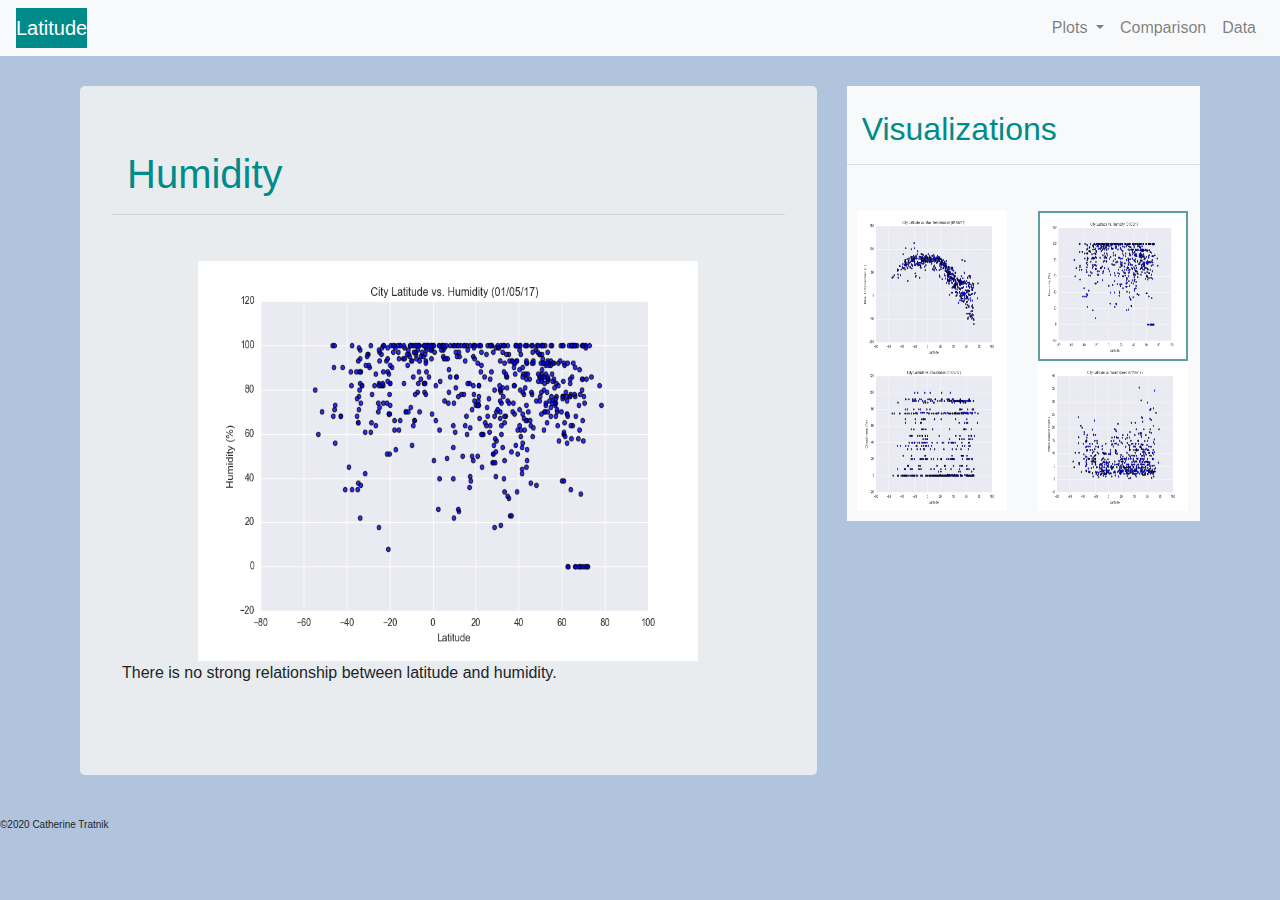
<file: humidity.html>
<!DOCTYPE html>
<html lang="en">
    <head>
        <meta charset="UTF-8"/>
        <title>Web Design Challenge</title>
        <!-- CDN -->
        <!-- Boostrap Stylesheet -->
        <link rel="stylesheet" href="https://stackpath.bootstrapcdn.com/bootstrap/4.4.1/css/bootstrap.min.css" 
        integrity="sha384-Vkoo8x4CGsO3+Hhxv8T/Q5PaXtkKtu6ug5TOeNV6gBiFeWPGFN9MuhOf23Q9Ifjh" crossorigin="anonymous">
    
        <!-- Personal css -->
        <link rel="stylesheet" href="assets/styles/styles.css" media="screen">
    
      </head>

<body>
    <!-- navbar -->
    <nav class="navbar navbar-expand-lg navbar-light bg-light">
        <a class="navbar-brand" href="index.html">Latitude</a>
        <button class="navbar-toggler" type="button" data-toggle="collapse" data-target="#navbarNavDropdown" aria-controls="navbarNavDropdown" aria-expanded="false" aria-label="Toggle navigation">
            <span class="navbar-toggler-icon"></span>
        </button>
        <div class="collapse navbar-collapse" id="navbarNavDropdown">
            <ul class="navbar-nav ml-auto">
            <!-- <li class="nav-item active">
                <a class="nav-link" href="index.html">Latitude </a>
            </li> -->
            <li class="nav-item dropdown">
                <a class="nav-link dropdown-toggle" href="#" id="navbarDropdownMenuLink" data-toggle="dropdown" aria-haspopup="true" aria-expanded="false">
                Plots
                </a>
                <div class="dropdown-menu" aria-labelledby="navbarDropdownMenuLink">
                <a class="dropdown-item" href="maxtemp.html">Max Temperature</a>
                <a class="dropdown-item" href="humidity.html">Humidity</a>
                <a class="dropdown-item" href="cloudiness.html">Cloudiness</a>
                <a class="dropdown-item" href="windspeed.html">Wind Speed</a>
                </div>
            </li>
            <li class="nav-item">
                <a class="nav-link" href="comparison.html">Comparison</a>
            </li>
            <li class="nav-item">
                <a class="nav-link" href="data.html">Data <span class="sr-only">(current)</span></a>
            </li>
            </ul>
        </div>
    </nav>

    <!-- Humidity Content-->
    <div class="container">
        <div class="row">
          <div class="col-xs-12 col-md-8">
            <div class="jumbotron">
              <h1>Humidity</h1>
              <hr>
              <div class="container">
                <img src="images/Fig2.png" class="image-center">
                <div>
                  <p>
                    There is no strong relationship between latitude and humidity.
                  </p>
                </div>
  
              </div>
            </div>
          </div>
          <div class="col-xs-6 col-md-4">
            <div class="box bg-light">
              <br>
              <h2>Visualizations</h2>
              <hr>
              <div class="container">
                  <div class="row">
                      <div class="col-sm">
                        <article>
                            <a href="maxtemp.html">
                              <img src="images/Fig1.png" class="image-thumbs" >    
                            </a>
                          </article>            
                      </div>

                      <div class="col-sm">
                        <article>
                            <a href="humidity.html">
                              <img src="images/Fig2.png" class="image-border">    
                            </a>
                          </article>            
                      </div>

                      <div class="col-sm">
                        <article>
                            <a href="cloudiness.html">
                              <img src="images/Fig3.png" class="image-thumbs">    
                            </a>
                          </article>            
                      </div>

                      <div class="col-sm">
                        <article>
                            <a href="windspeed.html">
                              <img src="images/Fig4.png" class="image-thumbs">    
                            </a>
                          </article>
                      </div>

                  </div>
              </div>

            </div>
          </div>
        </div>  
      </div>

    <!-- bootstrap CDN -->
    <script src="https://code.jquery.com/jquery-3.4.1.slim.min.js" 
    integrity="sha384-J6qa4849blE2+poT4WnyKhv5vZF5SrPo0iEjwBvKU7imGFAV0wwj1yYfoRSJoZ+n" crossorigin="anonymous"></script>
    <script src="https://cdn.jsdelivr.net/npm/popper.js@1.16.0/dist/umd/popper.min.js" 
    integrity="sha384-Q6E9RHvbIyZFJoft+2mJbHaEWldlvI9IOYy5n3zV9zzTtmI3UksdQRVvoxMfooAo" crossorigin="anonymous"></script>
    <script src="https://stackpath.bootstrapcdn.com/bootstrap/4.4.1/js/bootstrap.min.js" 
    integrity="sha384-wfSDF2E50Y2D1uUdj0O3uMBJnjuUD4Ih7YwaYd1iqfktj0Uod8GCExl3Og8ifwB6" crossorigin="anonymous"></script>
    <footer class="myfooter">
      <p>&copy;2020 Catherine Tratnik</p>
    </footer>  
</body>
</html>
</file>
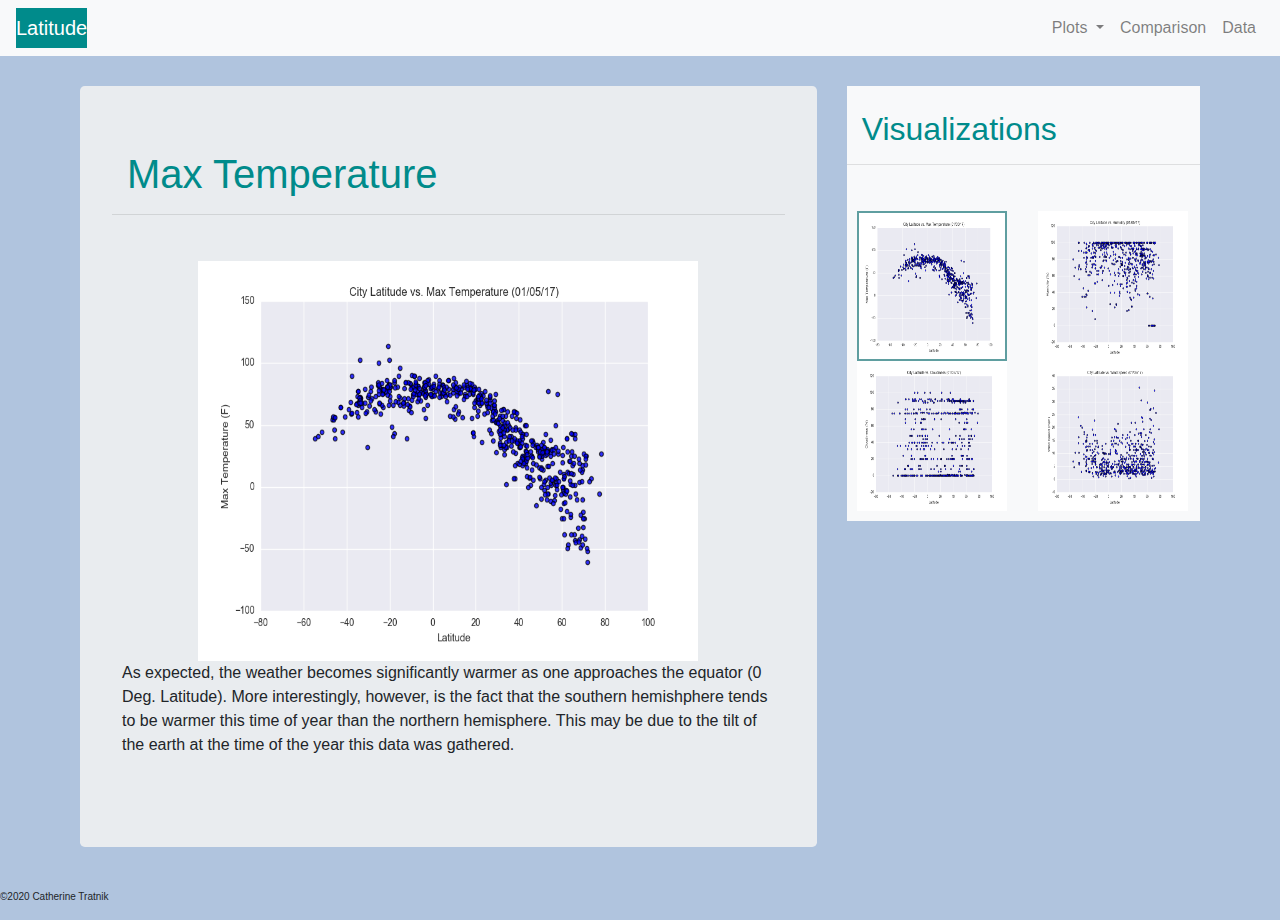
<file: maxtemp.html>
<!DOCTYPE html>
<html lang="en">
    <head>
        <meta charset="UTF-8"/>
        <title>Web Design Challenge</title>
        <!-- CDN -->
        <!-- Boostrap Stylesheet -->
        <link rel="stylesheet" href="https://stackpath.bootstrapcdn.com/bootstrap/4.4.1/css/bootstrap.min.css" 
        integrity="sha384-Vkoo8x4CGsO3+Hhxv8T/Q5PaXtkKtu6ug5TOeNV6gBiFeWPGFN9MuhOf23Q9Ifjh" crossorigin="anonymous">
    
        <!-- Personal css -->
        <link rel="stylesheet" href="assets/styles/styles.css" media="screen">
    
      </head>

<body>
    <!-- navbar -->
    <nav class="navbar navbar-expand-lg navbar-light bg-light">
        <a class="navbar-brand" href="index.html">Latitude</a>
        <button class="navbar-toggler" type="button" data-toggle="collapse" data-target="#navbarNavDropdown" aria-controls="navbarNavDropdown" aria-expanded="false" aria-label="Toggle navigation">
            <span class="navbar-toggler-icon"></span>
        </button>
        <div class="collapse navbar-collapse" id="navbarNavDropdown">
            <ul class="navbar-nav ml-auto">
            <!-- <li class="nav-item active">
                <a class="nav-link" href="index.html">Latitude </a>
            </li> -->
            <li class="nav-item dropdown">
                <a class="nav-link dropdown-toggle" href="#" id="navbarDropdownMenuLink" data-toggle="dropdown" aria-haspopup="true" aria-expanded="false">
                Plots
                </a>
                <div class="dropdown-menu" aria-labelledby="navbarDropdownMenuLink">
                <a class="dropdown-item" href="maxtemp.html">Max Temperature</a>
                <a class="dropdown-item" href="humidity.html">Humidity</a>
                <a class="dropdown-item" href="cloudiness.html">Cloudiness</a>
                <a class="dropdown-item" href="windspeed.html">Wind Speed</a>
                </div>
            </li>
            <li class="nav-item">
                <a class="nav-link" href="comparison.html">Comparison</a>
            </li>
            <li class="nav-item">
                <a class="nav-link" href="data.html">Data</a>
            </li>
            </ul>
        </div>
    </nav>

    <!-- Max Temperature Content -->
    <div class="container">
        <div class="row">
          <div class="col-xs-12 col-md-8">
            <div class="jumbotron">
              <h1>Max Temperature</h1>
              <hr>
              <div class="container">
                <img src="images/Fig1.png" class="image-center">
                <div>
                  <p>
                    As expected, the weather becomes significantly warmer as one approaches the equator (0 Deg. Latitude). More interestingly, however, is the fact that the southern hemishphere tends to be warmer this time of year than the northern hemisphere. This may be due to the tilt of the earth at the time of the year this data was gathered.
                  </p>
                </div>
  
              </div>
            </div>
          </div>
          <div class="col-xs-6 col-md-4">
            <div class="box bg-light">
              <br>
              <h2>Visualizations</h2>
              <hr>
              <div class="container">
                  <div class="row">
                      <div class="col-sm">
                        <article>
                            <a href="maxtemp.html">
                              <img src="images/Fig1.png" class="image-border" >    
                            </a>
                          </article>
                      </div>

                      <div class="col-sm">
                        <article>
                            <a href="humidity.html">
                              <img src="images/Fig2.png" class="image-thumbs">    
                            </a>
                          </article>
                      </div>

                      <div class="col-sm">
                        <article>
                            <a href="cloudiness.html">
                              <img src="images/Fig3.png" class="image-thumbs">    
                            </a>
                          </article>
                      </div>

                      <div class="col-sm">
                        <article>
                            <a href="windspeed.html">
                              <img src="images/Fig4.png" class="image-thumbs">    
                            </a>
                          </article>
                      </div>

                  </div>
              </div>
            </div>
          </div>
        </div>  
      </div>


    <!-- bootstrap CDN -->
    <script src="https://code.jquery.com/jquery-3.4.1.slim.min.js" 
    integrity="sha384-J6qa4849blE2+poT4WnyKhv5vZF5SrPo0iEjwBvKU7imGFAV0wwj1yYfoRSJoZ+n" crossorigin="anonymous"></script>
    <script src="https://cdn.jsdelivr.net/npm/popper.js@1.16.0/dist/umd/popper.min.js" 
    integrity="sha384-Q6E9RHvbIyZFJoft+2mJbHaEWldlvI9IOYy5n3zV9zzTtmI3UksdQRVvoxMfooAo" crossorigin="anonymous"></script>
    <script src="https://stackpath.bootstrapcdn.com/bootstrap/4.4.1/js/bootstrap.min.js" 
    integrity="sha384-wfSDF2E50Y2D1uUdj0O3uMBJnjuUD4Ih7YwaYd1iqfktj0Uod8GCExl3Og8ifwB6" crossorigin="anonymous"></script>
    <footer class="myfooter">
      <p>&copy;2020 Catherine Tratnik</p>
    </footer>  
</body>
</html>
</file>
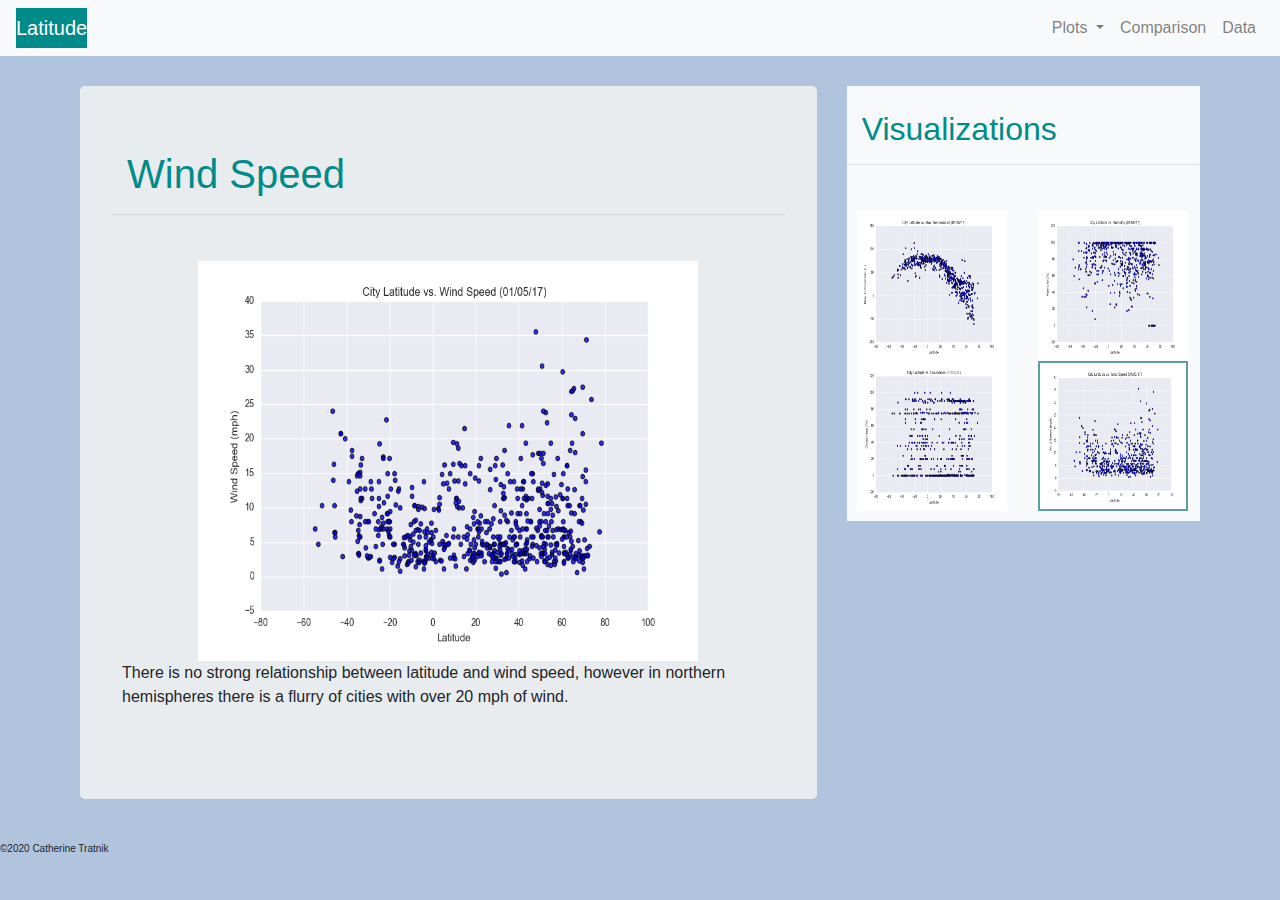
<file: windspeed.html>
<!DOCTYPE html>
<html lang="en">
    <head>
        <meta charset="UTF-8"/>
        <title>Web Design Challenge</title>
        <!-- CDN -->
        <!-- Boostrap Stylesheet -->
        <link rel="stylesheet" href="https://stackpath.bootstrapcdn.com/bootstrap/4.4.1/css/bootstrap.min.css" 
        integrity="sha384-Vkoo8x4CGsO3+Hhxv8T/Q5PaXtkKtu6ug5TOeNV6gBiFeWPGFN9MuhOf23Q9Ifjh" crossorigin="anonymous">
    
        <!-- Personal css -->
        <link rel="stylesheet" href="assets/styles/styles.css" media="screen">
    
      </head>

<body>
    <!-- navbar -->
    <nav class="navbar navbar-expand-lg navbar-light bg-light">
        <a class="navbar-brand" href="index.html">Latitude</a>
        <button class="navbar-toggler" type="button" data-toggle="collapse" data-target="#navbarNavDropdown" aria-controls="navbarNavDropdown" aria-expanded="false" aria-label="Toggle navigation">
            <span class="navbar-toggler-icon"></span>
        </button>
        <div class="collapse navbar-collapse" id="navbarNavDropdown">
            <ul class="navbar-nav ml-auto">
            <!-- <li class="nav-item active">
                <a class="nav-link" href="index.html">Latitude </a>
            </li> -->
            <li class="nav-item dropdown">
                <a class="nav-link dropdown-toggle" href="#" id="navbarDropdownMenuLink" data-toggle="dropdown" aria-haspopup="true" aria-expanded="false">
                Plots
                </a>
                <div class="dropdown-menu" aria-labelledby="navbarDropdownMenuLink">
                <a class="dropdown-item" href="maxtemp.html">Max Temperature</a>
                <a class="dropdown-item" href="humidity.html">Humidity</a>
                <a class="dropdown-item" href="cloudiness.html">Cloudiness</a>
                <a class="dropdown-item" href="windspeed.html">Wind Speed</a>
                </div>
            </li>
            <li class="nav-item">
                <a class="nav-link" href="comparison.html">Comparison</a>
            </li>
            <li class="nav-item">
                <a class="nav-link" href="data.html">Data <span class="sr-only">(current)</span></a>
            </li>

            </ul>
        </div>
    </nav>

    <!-- Wind Speed Content-->
    <div class="container">
        <div class="row">
          <div class="col-xs-12 col-md-8">
            <div class="jumbotron">
              <h1>Wind Speed</h1>
              <hr>
              <div class="container">
                <img src="images/Fig4.png" class="image-center">
                <div>
                  <p>
                    There is no strong relationship between latitude and wind speed, however in northern hemispheres there is a flurry of cities with over 20 mph of wind.
                  </p>
                </div>
  
              </div>
            </div>
          </div>
          <div class="col-xs-6 col-md-4">
            <div class="box bg-light">
              <br>
              <h2>Visualizations</h2>
              <hr>

              <div class="container">
                  <div class="row">
                      <div class="col-sm">
                        <article>
                            <a href="maxtemp.html">
                              <img src="images/Fig1.png" class="image-thumbs" >    
                            </a>
                          </article>            
                      </div>

                      <div class="col-sm">
                        <article>
                            <a href="humidity.html">
                              <img src="images/Fig2.png" class="image-thumbs">    
                            </a>
                          </article>            
                      </div>

                      <div class="col-sm">
                        <article>
                            <a href="cloudiness.html">
                              <img src="images/Fig3.png" class="image-thumbs">
                            </a>
                          </article>
                      </div>

                      <div class="col-sm">
                        <article>
                            <a href="windspeed.html">
                              <img src="images/Fig4.png" class="image-border">    
                            </a>
                          </article>
                      </div>

                  </div>
              </div>

            </div>
          </div>
        </div>  
      </div>

    <!-- bootstrap CDN -->
    <script src="https://code.jquery.com/jquery-3.4.1.slim.min.js" 
    integrity="sha384-J6qa4849blE2+poT4WnyKhv5vZF5SrPo0iEjwBvKU7imGFAV0wwj1yYfoRSJoZ+n" crossorigin="anonymous"></script>
    <script src="https://cdn.jsdelivr.net/npm/popper.js@1.16.0/dist/umd/popper.min.js" 
    integrity="sha384-Q6E9RHvbIyZFJoft+2mJbHaEWldlvI9IOYy5n3zV9zzTtmI3UksdQRVvoxMfooAo" crossorigin="anonymous"></script>
    <script src="https://stackpath.bootstrapcdn.com/bootstrap/4.4.1/js/bootstrap.min.js" 
    integrity="sha384-wfSDF2E50Y2D1uUdj0O3uMBJnjuUD4Ih7YwaYd1iqfktj0Uod8GCExl3Og8ifwB6" crossorigin="anonymous"></script>
    <footer class="myfooter">
      <p>&copy;2020 Catherine Tratnik</p>
    </footer> 
</body>
</html>
</file>
<file: assets/styles/styles.css>
body {
    background-color: lightsteelblue;
}
h1 {
    color: darkcyan;
    margin-left: 15px;
}
h2 {
    color: darkcyan;
    margin-left: 15px;
}
h3 {
    color: darkcyan;
    text-align: center;
}
h4 {
    font-size: medium;
}
td {
    font-size: small;
}
.div-one {
    padding: 10px;
}
.container {
    padding: 30px 10px 10px;
}
.image-details {
    float: left;
    height: 200px;
    width: 200px;
}

.image-thumbs {
    height: 150px;
    width: 150px;
    margin-left: auto;
    margin-right: auto;
}

.image-border {
    border: 2px solid cadetblue;
    height: 150px;
    width: 150px;
}

.container-viz {
    align-items: center;
}
.image-center {
    display: block;
    margin-left: auto;
    margin-right: auto;
    height: 400px;
    width: 500px;
    max-width: 100%;
    max-height: auto;
}

.image-compare {
    display: block;
    margin-left: auto;
    margin-right: auto;
    height: 270px;
    width: 360px;
}
.navbar-light .navbar-brand {
    color: white;
    background-color: darkcyan;
}
.myfooter {
    font-size: x-small;
    bottom: 0;
}

@media (max-width: 600px) {
    nav.navbar.navbar-expand-lg.navbar-light.bg-light {
        color: white;
        background-color: darkcyan !important;
    }
}
</file>
